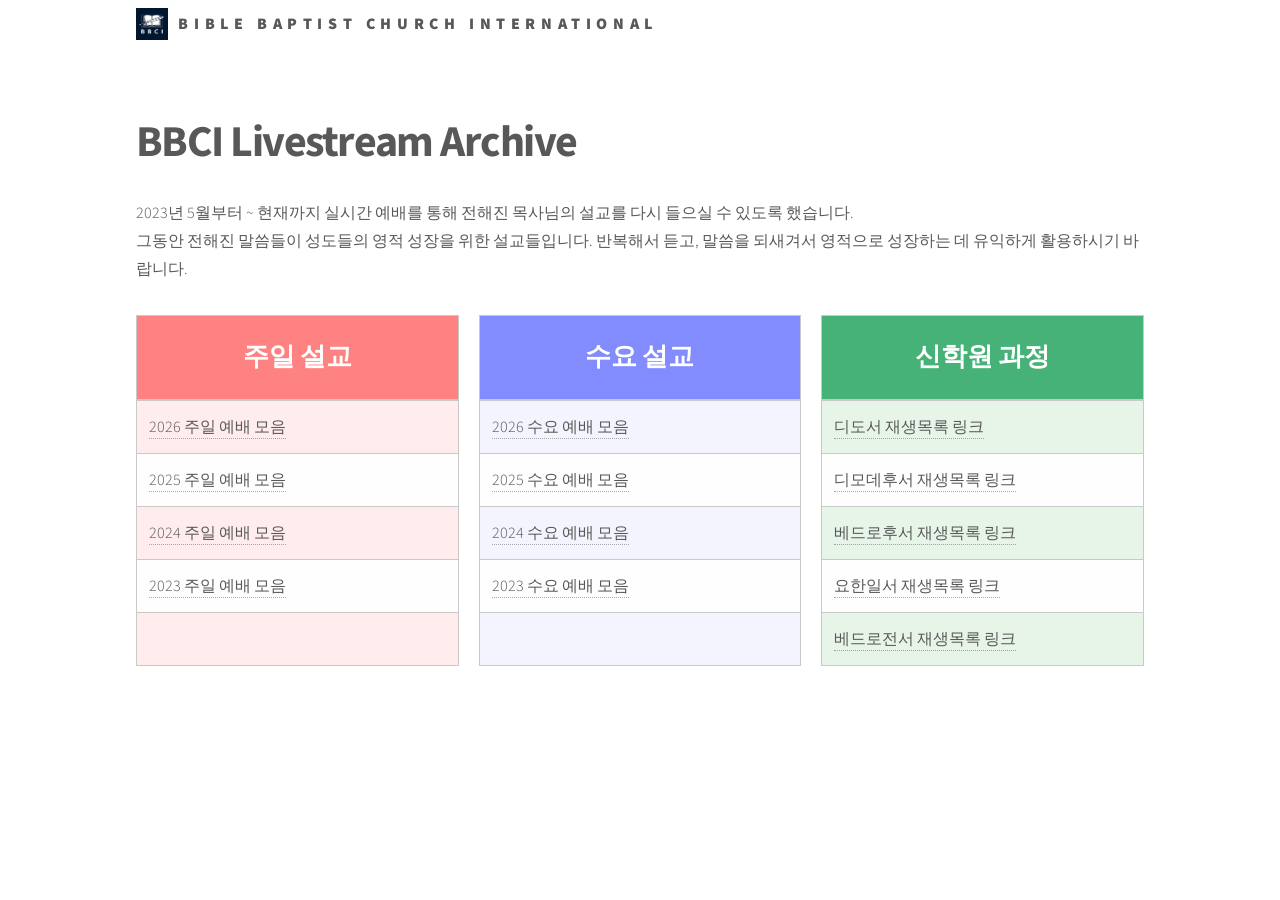
<file: index.html>
<!DOCTYPE HTML>

<html>
	<head>
		<title>BBCI Livestream Archive</title>
		<meta charset="utf-8" />
		<meta name="viewport" content="width=device-width, initial-scale=1, user-scalable=no" />
		<link rel="stylesheet" href="assets/css/main.css" />
		<noscript><link rel="stylesheet" href="assets/css/noscript.css" /></noscript>
	</head>
	<body class="is-preload">
		<!-- Wrapper -->
			<div id="wrapper">

				<!-- Header -->
					<header id="header">
						<div class="inner">

							<!-- Logo -->
								<a href="index.html" class="logo">
									<span class="symbol"><img src="images/bbci.jpg" alt="" /></span><span class="title">Bible Baptist Church International</span>
								</a>
  
							<!-- Nav 
								<nav>
									<ul>
										<li><a href="#menu">Menu</a></li>
									</ul>
								</nav>
							-->
						</div>
					</header>

				<!-- Menu 	
					<nav class="center-menu-container">
						<ul class="column-menu">
							<li><a href="#home">Home</a></li>
							<li><a href="#services">Services</a></li>
							<li><a href="#portfolio">Portfolio</a></li>
							<li><a href="#contact">Contact</a></li>
						</ul>
					</nav>
				-->

				<!-- Menu 
					<nav id="menu">
						<h2>Menu</h2>
						<ul>
							<li><a href="index.html">홈페이지</a></li>
							maybe make two landing page sun / wed only for the menu
							<li><a href="2023_Sun.html">2023 주일 예배</a></li>
							<li><a href="2023_Wed.html">2023 수요 예배</a></li>
							<li><a href="2024_Sun.html">2024 주일 예배</a></li>
							<li><a href="2024_Wed.html">2024 수요 예배</a></li>
							<li><a href="2025_Sun.html">2025 주일 예배</a></li>
							<li><a href="2025_Wed.html">2025 수요 예배</a></li>
							<li><a href="2026_Sun.html">2026 주일 예배</a></li>
							<li><a href="2026_Wed.html">2026 수요 예배</a></li>
						</ul>
					</nav>
				
				-->

				<!-- Main -->
					<div id="main">
						<div class="inner">
							<header>
								<h1>BBCI Livestream Archive</h1>
								<p>2023년 5월부터 ~ 현재까지 실시간 예배를 통해 전해진 목사님의 설교를 다시 들으실 수 있도록 했습니다.
								<br> 그동안 전해진 말씀들이 성도들의 영적 성장을 위한 설교들입니다. 반복해서 듣고, 말씀을 되새겨서 영적으로 성장하는 데 유익하게 활용하시기 바랍니다.</p>
							</header>
							<section class="tiles">
								<article class="style1">
									<style>
										#suntable th {
											background-color: rgba(255, 83, 83, 0.725);
											color: #ffffff;
											font-size: 1.6em;
										}

										#suntable tbody tr {
											border: solid 1px #c9c9c9;
											background-color: rgba(247, 243, 243, 0.1);
											border-left: 0;
											border-right: 0;
										}

										#suntable tbody tr:nth-child(2n + 1) {
											background-color: rgba(255, 83, 83, 0.1);
										}
									</style>
									<div class="table-wrapper">
										<table id="suntable">
											<thead>
												<tr>
													<th class="tabletitle">주일 설교</th>
												</tr>
											</thead>
											<tbody>
												<tr>
													<td><a href="2026_Sun.html">2026 주일 예배 모음</a></td>
												</tr>
												<tr>
													<td><a href="2025_Sun.html">2025 주일 예배 모음</a></td>
												</tr>
												<tr>
													<td><a href="2024_Sun.html">2024 주일 예배 모음</a></td>
												</tr>
												<tr>
													<td><a href="2023_Sun.html">2023 주일 예배 모음</a></td>
												</tr>
												<tr>
													<td><br></td>
												</tr>
											</tbody>
										</table>
									</div>
								</article>
								<article class="style2">
									<style>
										#wedtable th {
											background-color: rgba(83, 97, 255, 0.725);
											color: #ffffff;
											font-size: 1.6em;
										}

										#wedtable tbody tr {
											border: solid 1px #c9c9c9;
											background-color: rgba(247, 243, 243, 0.1);
											border-left: 0;
											border-right: 0;
										}

										#wedtable tbody tr:nth-child(2n + 1) {
											background-color: rgba(144, 149, 252, 0.1);
										}
									</style>
									<div class="table-wrapper">
										<table id="wedtable">
											<thead>
												<tr>
													<th class="tabletitle">수요 설교</th>
												</tr>
											</thead>
											<tbody>
												<tr>
													<td><a href="2026_Wed.html">2026 수요 예배 모음</a></td>
												</tr>
												<tr>
													<td><a href="2025_Wed.html">2025 수요 예배 모음</a></td>
												</tr>
												<tr>
													<td><a href="2024_Wed.html">2024 수요 예배 모음</a></td>
												</tr>
												<tr>
													<td><a href="2023_Wed.html">2023 수요 예배 모음</a></td>
												</tr>
												<tr>
													<td><br></td>
												</tr>
											</tbody>
										</table>
									</div>
								</article>
								<article class="style3">
									<style>
										#othertable th {
											background-color: rgba(0, 149, 70, 0.725);
											color: #ffffff;
											font-size: 1.6em;
										}

										#othertable tbody tr {
											border: solid 1px #c9c9c9;
											background-color: rgba(247, 243, 243, 0.1);
											border-left: 0;
											border-right: 0;
										}

										#othertable tbody tr:nth-child(2n + 1) {
											background-color: rgba(106, 193, 116, 0.162);
										}
									</style>
									<div class="table-wrapper">
										<table id="othertable">
											<thead>
												<tr>
													<th class="tabletitle">신학원 과정</th>
												</tr>
											</thead>
											<tbody>
												<tr>
													<td><a href="https://youtube.com/playlist?list=PLR4AldwkcHv5Z0yHkiNoiDyUZdEhRWMzT&si=xUia3Uq1aWaolnym">디도서 재생목록 링크</a></td>
												</tr>
												<tr>
													<td><a href="https://youtube.com/playlist?list=PLR4AldwkcHv7d3dlGKScgDESoHiK_SdvO&si=Gfd76DyOG3LC2JDI">디모데후서 재생목록 링크</a></td>
												</tr>
												<tr>
													<td><a href="https://youtube.com/playlist?list=PLR4AldwkcHv7p0VoNboyfnPa9rWYCzUgA&si=XOQY79K8_f3P-NR2">베드로후서 재생목록 링크</a></td>
												</tr>
												<tr>
													<td><a href="https://youtube.com/playlist?list=PLR4AldwkcHv6xoD7FH2LnkHAQEJa9X1EN&si=Xsmpooec-cWXuNpX">요한일서 재생목록 링크</a></td>
												</tr>
												<tr>
													<td><a href="https://youtube.com/playlist?list=PLR4AldwkcHv4b5dT2XxKKTyAq7XRp6_9Q&si=I33t8Gw-I82VlV_m">베드로전서 재생목록 링크</a></td>
												</tr>
											</tbody>
										</table>
									</div>
								</article>
							</section>
						</div>
					</div>

				<!-- Footer 
				
					<footer id="footer">
						<div class="inner">
							<section>
								<h2>Get in touch</h2>
								<form method="post" action="#">
									<div class="fields">
										<div class="field half">
											<input type="text" name="name" id="name" placeholder="Name" />
										</div>
										<div class="field half">
											<input type="email" name="email" id="email" placeholder="Email" />
										</div>
										<div class="field">
											<textarea name="message" id="message" placeholder="Message"></textarea>
										</div>
									</div>
									<ul class="actions">
										<li><input type="submit" value="Send" class="primary" /></li>
									</ul>
								</form>
							</section>
							<section>
								<h2>Follow</h2>
								<ul class="icons">
									<li><a href="#" class="icon brands style2 fa-twitter"><span class="label">Twitter</span></a></li>
									<li><a href="#" class="icon brands style2 fa-facebook-f"><span class="label">Facebook</span></a></li>
									<li><a href="#" class="icon brands style2 fa-instagram"><span class="label">Instagram</span></a></li>
									<li><a href="#" class="icon brands style2 fa-dribbble"><span class="label">Dribbble</span></a></li>
									<li><a href="#" class="icon brands style2 fa-github"><span class="label">GitHub</span></a></li>
									<li><a href="#" class="icon brands style2 fa-500px"><span class="label">500px</span></a></li>
									<li><a href="#" class="icon solid style2 fa-phone"><span class="label">Phone</span></a></li>
									<li><a href="#" class="icon solid style2 fa-envelope"><span class="label">Email</span></a></li>
								</ul>
							</section>
							<ul class="copyright">
								<li>&copy; Untitled. All rights reserved</li><li>Design: <a href="http://html5up.net">HTML5 UP</a></li>
							</ul>
						</div>
					</footer>

			</div>
			
			-->

		<!-- Scripts -->
			<script src="assets/js/jquery.min.js"></script>
			<script src="assets/js/browser.min.js"></script>
			<script src="assets/js/breakpoints.min.js"></script>
			<script src="assets/js/util.js"></script>
			<script src="assets/js/main.js"></script>

	</body>
</html>
</file>
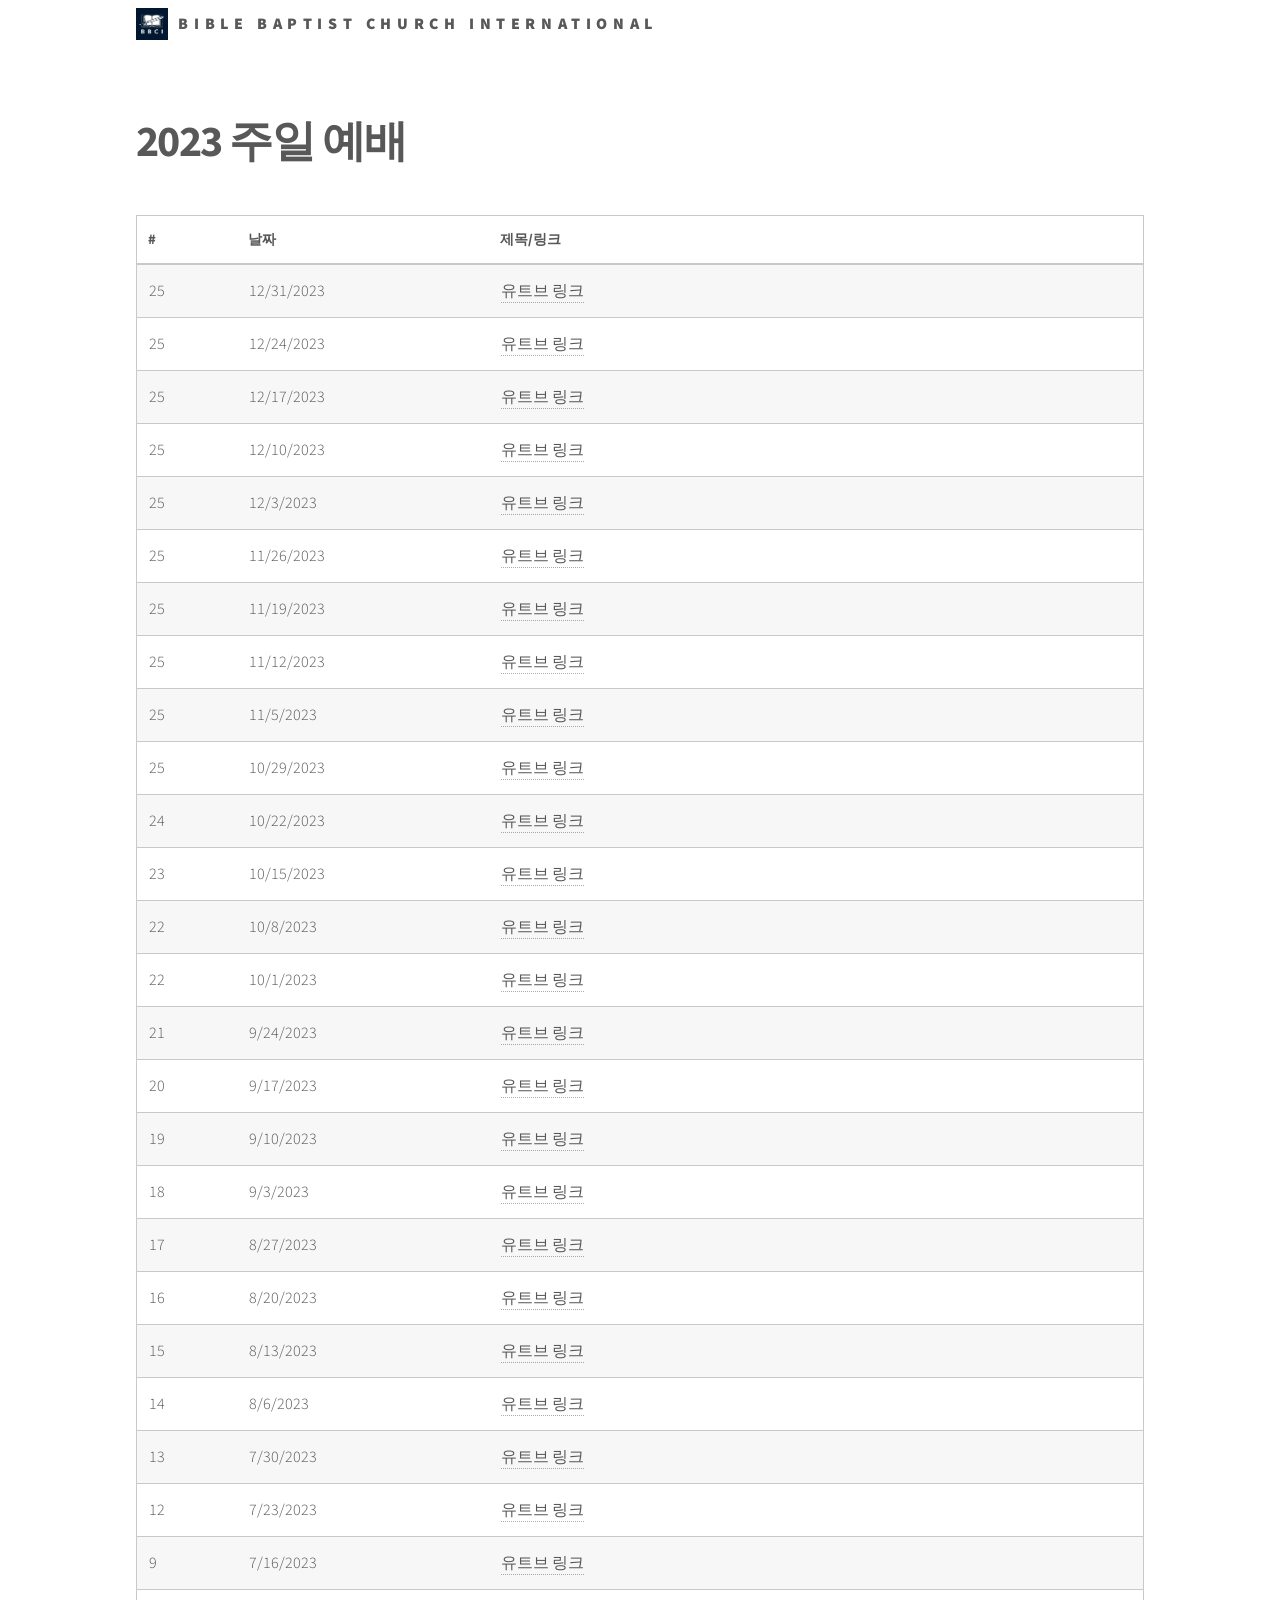
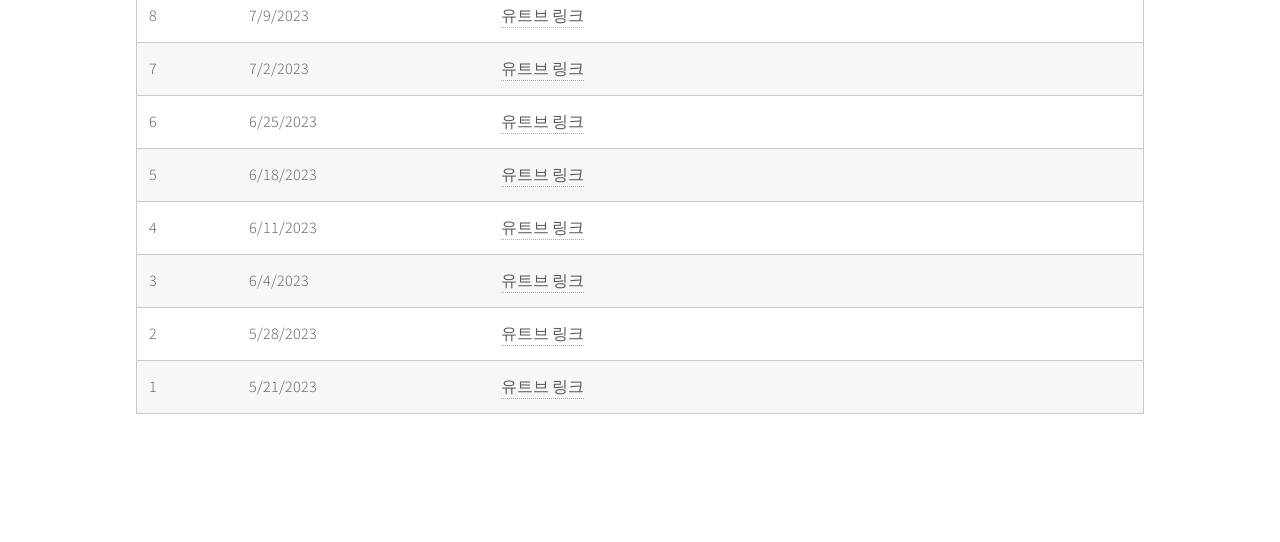
<file: 2023_Sun.html>
<!DOCTYPE HTML>

<html>
	<head>
		<title>2023 주일 예배</title>
		<meta charset="utf-8" />
		<meta name="viewport" content="width=device-width, initial-scale=1, user-scalable=no" />
		<link rel="stylesheet" href="assets/css/main.css" />
		<noscript><link rel="stylesheet" href="assets/css/noscript.css" /></noscript>
	</head>
	<body class="is-preload">
		<!-- Wrapper -->
			<div id="wrapper">

				<!-- Header -->
					<header id="header">
						<div class="inner">

							<!-- Logo -->
								<a href="index.html" class="logo">
									<span class="symbol"><img src="images/bbci.jpg" alt="" /></span><span class="title">Bible Baptist Church International</span>
								</a>

							<!-- Nav 
								<nav>
									<ul>
										<li><a href="#menu">Menu</a></li>
									</ul>
								</nav>
							-->
						</div>
					</header>

				<!-- Menu 	
					<nav class="center-menu-container">
						<ul class="column-menu">
							<li><a href="#home">Home</a></li>
							<li><a href="#services">Services</a></li>
							<li><a href="#portfolio">Portfolio</a></li>
							<li><a href="#contact">Contact</a></li>
						</ul>
					</nav>
				-->

				<!-- Menu 
					<nav id="menu">
						<h2>Menu</h2>
						<ul>
							<li><a href="index.html">홈페이지</a></li>
							maybe make two landing page sun / wed only for the menu
							<li><a href="2023_Sun.html">2023 주일 예배</a></li>
							<li><a href="2023_Wed.html">2023 수요 예배</a></li>
							<li><a href="2024_Sun.html">2024 주일 예배</a></li>
							<li><a href="2024_Wed.html">2024 수요 예배</a></li>
							<li><a href="2025_Sun.html">2025 주일 예배</a></li>
							<li><a href="2025_Wed.html">2025 수요 예배</a></li>
							<li><a href="2026_Sun.html">2026 주일 예배</a></li>
							<li><a href="2026_Wed.html">2026 수요 예배</a></li>
						</ul>
					</nav>
				
				-->

				<!-- Main -->
					<div id="main">
						<div class="inner">
							<h1>2023 주일 예배</h1>
							<!--<span class="image main"><img src="images/pic13.jpg" alt="" /></span>-->
						
							<section>
							<div class="table-wrapper">
								<table>
									<thead>
										<tr>
											<th class="num">#</th>
											<th class="date">날짜</th>
											<th class="title">제목/링크</th>
										</tr>
									</thead>
									<tbody>
										<tr>
											<td>25</td>
											<td>12/31/2023</td>
											<td><a href="https://youtube.com/live/CaW1bjsACSI?feature=share">유트브 링크</a></td>
										</tr>
										<tr>
											<td>25</td>
											<td>12/24/2023</td>
											<td><a href="https://youtube.com/live/sqc50RVczLo?feature=share">유트브 링크</a></td>
										</tr>
										<tr>
											<td>25</td>
											<td>12/17/2023</td>
											<td><a href="https://youtube.com/live/dewRnAJZVl8?feature=share">유트브 링크</a></td>
										</tr>
										<tr>
											<td>25</td>
											<td>12/10/2023</td>
											<td><a href="https://youtube.com/live/b4zVlClMRv4?feature=share">유트브 링크</a></td>
										</tr>
										<tr>
											<td>25</td>
											<td>12/3/2023</td>
											<td><a href="https://youtube.com/live/sVPP8oRG2II?feature=share">유트브 링크</a></td>
										</tr>
										<tr>
											<td>25</td>
											<td>11/26/2023</td>
											<td><a href="https://youtube.com/live/Jfm2vGFVd4o?feature=share">유트브 링크</a></td>
										</tr>
										<tr>
											<td>25</td>
											<td>11/19/2023</td>
											<td><a href="https://youtube.com/live/74tRBaaTCOw?feature=share">유트브 링크</a></td>
										</tr>
										<tr>
											<td>25</td>
											<td>11/12/2023</td>
											<td><a href="https://youtube.com/live/fRcoRJBXq04?feature=share">유트브 링크</a></td>
										</tr>
										<tr>
											<td>25</td>
											<td>11/5/2023</td>
											<td><a href="https://youtube.com/live/3xPL4RBHl2w?feature=share">유트브 링크</a></td>
										</tr>
										<tr>
											<td>25</td>
											<td>10/29/2023</td>
											<td><a href="https://youtube.com/live/lt-4E-j3pGk?feature=share">유트브 링크</a></td>
										</tr>
										<tr>
											<td>24</td>
											<td>10/22/2023</td>
											<td><a href="https://youtube.com/live/6_wZ0RqFGZA?feature=share">유트브 링크</a></td>
										</tr>
										<tr>
											<td>23</td>
											<td>10/15/2023</td>
											<td><a href="https://youtube.com/live/KeHEbev2S30?feature=share">유트브 링크</a></td>
										</tr>
										<tr>
											<td>22</td>
											<td>10/8/2023</td>
											<td><a href="https://youtube.com/live/wRr-h04J8p0?feature=share">유트브 링크</a></td>
										</tr>
										<tr>
											<td>22</td>
											<td>10/1/2023</td>
											<td><a href="https://youtube.com/live/A26V3ruisdY?feature=share">유트브 링크</a></td>
										</tr>
										<tr>
											<td>21</td>
											<td>9/24/2023</td>
											<td><a href="https://youtube.com/live/XpfeOiV89FQ?feature=share">유트브 링크</a></td>
										</tr>
										<tr>
											<td>20</td>
											<td>9/17/2023</td>
											<td><a href="https://youtube.com/live/ZPnz3apnIo8?feature=share">유트브 링크</a></td>
										</tr>
										<tr>
											<td>19</td>
											<td>9/10/2023</td>
											<td><a href="https://youtube.com/live/DHfyZTIyAk8?feature=share">유트브 링크</a></td>
										</tr>
										<tr>
											<td>18</td>
											<td>9/3/2023</td>
											<td><a href="https://youtube.com/live/UYq8ECelSyk?feature=share">유트브 링크</a></td>
										</tr>
										<tr>
											<td>17</td>
											<td>8/27/2023</td>
											<td><a href="https://youtube.com/live/ND8nC5ZDjQE?feature=share">유트브 링크</a></td>
										</tr>
										<tr>
											<td>16</td>
											<td>8/20/2023</td>
											<td><a href="https://youtube.com/live/AXpSgvNz1lE?feature=share">유트브 링크</a></td>
										</tr>
										<tr>
											<td>15</td>
											<td>8/13/2023</td>
											<td><a href="https://youtube.com/live/o_h48dsBdvA?feature=share">유트브 링크</a></td>
										</tr>
										<tr>
											<td>14</td>
											<td>8/6/2023</td>
											<td><a href="https://youtube.com/live/DnDXJfee8zY?feature=share">유트브 링크</a></td>
										</tr>
										<tr>
											<td>13</td>
											<td>7/30/2023</td>
											<td><a href="https://youtube.com/live/I8u45bKet-U?feature=share">유트브 링크</a></td>
										</tr>
										<tr>
											<td>12</td>
											<td>7/23/2023</td>
											<td><a href="https://youtube.com/live/vwuwTl_7CPU?feature=share">유트브 링크</a></td>
										</tr>
										<tr>
											<td>9</td>
											<td>7/16/2023</td>
											<td><a href="https://youtube.com/live/t5S7fGLoB-s?feature=share">유트브 링크</a></td>
										</tr>
										<tr>
											<td>8</td>
											<td>7/9/2023</td>
											<td><a href="https://youtube.com/live/cgH7YmRG_Rc?feature=share">유트브 링크</a></td>
										</tr>
										<tr>
											<td>7</td>
											<td>7/2/2023</td>
											<td><a href="https://youtube.com/live/BzSGioMhlOs?feature=share">유트브 링크</a></td>
										</tr>
										<tr>
											<td>6</td>
											<td>6/25/2023</td>
											<td><a href="https://youtube.com/live/C6E5_8kBr4Q?feature=share">유트브 링크</a></td>
										</tr>
										<tr>
											<td>5</td>
											<td>6/18/2023</td>
											<td><a href="https://youtube.com/live/1C7r6mPh9xc?feature=share">유트브 링크</a></td>
										</tr>
										<tr>
											<td>4</td>
											<td>6/11/2023</td>
											<td><a href="https://youtube.com/live/5fTtyF5EDDM?feature=share">유트브 링크</a></td>
										</tr>
										<tr>
											<td>3</td>
											<td>6/4/2023</td>
											<td><a href="https://youtube.com/live/adjgw8QjDjE?feature=share">유트브 링크</a></td>
										</tr>
										<tr>
											<td>2</td>
											<td>5/28/2023</td>
											<td><a href="https://youtube.com/live/Q8Y2npKVrxM?feature=share">유트브 링크</a></td>
										</tr>
										<tr>
											<td>1</td>
											<td>5/21/2023</td>
											<td><a href="https://youtube.com/live/wYoigIbeavo?feature=share">유트브 링크</a></td>
										</tr>
									</tbody>
								</table>
							</div>
						</div>
					</div>

				<!-- Footer 
					<footer id="footer">
						<div class="inner">
							<section>
								<h2>Get in touch</h2>
								<form method="post" action="#">
									<div class="fields">
										<div class="field half">
											<input type="text" name="name" id="name" placeholder="Name" />
										</div>
										<div class="field half">
											<input type="email" name="email" id="email" placeholder="Email" />
										</div>
										<div class="field">
											<textarea name="message" id="message" placeholder="Message"></textarea>
										</div>
									</div>
									<ul class="actions">
										<li><input type="submit" value="Send" class="primary" /></li>
									</ul>
								</form>
							</section>
							<section>
								<h2>Follow</h2>
								<ul class="icons">
									<li><a href="#" class="icon brands style2 fa-twitter"><span class="label">Twitter</span></a></li>
									<li><a href="#" class="icon brands style2 fa-facebook-f"><span class="label">Facebook</span></a></li>
									<li><a href="#" class="icon brands style2 fa-instagram"><span class="label">Instagram</span></a></li>
									<li><a href="#" class="icon brands style2 fa-dribbble"><span class="label">Dribbble</span></a></li>
									<li><a href="#" class="icon brands style2 fa-github"><span class="label">GitHub</span></a></li>
									<li><a href="#" class="icon brands style2 fa-500px"><span class="label">500px</span></a></li>
									<li><a href="#" class="icon solid style2 fa-phone"><span class="label">Phone</span></a></li>
									<li><a href="#" class="icon solid style2 fa-envelope"><span class="label">Email</span></a></li>
								</ul>
							</section>
							<ul class="copyright">
								<li>&copy; Untitled. All rights reserved</li><li>Design: <a href="http://html5up.net">HTML5 UP</a></li>
							</ul>
						</div>
					</footer>

			</div>
			-->

		<!-- Scripts -->
			<script src="assets/js/jquery.min.js"></script>
			<script src="assets/js/browser.min.js"></script>
			<script src="assets/js/breakpoints.min.js"></script>
			<script src="assets/js/util.js"></script>
			<script src="assets/js/main.js"></script>

	</body>
</html>
</file>
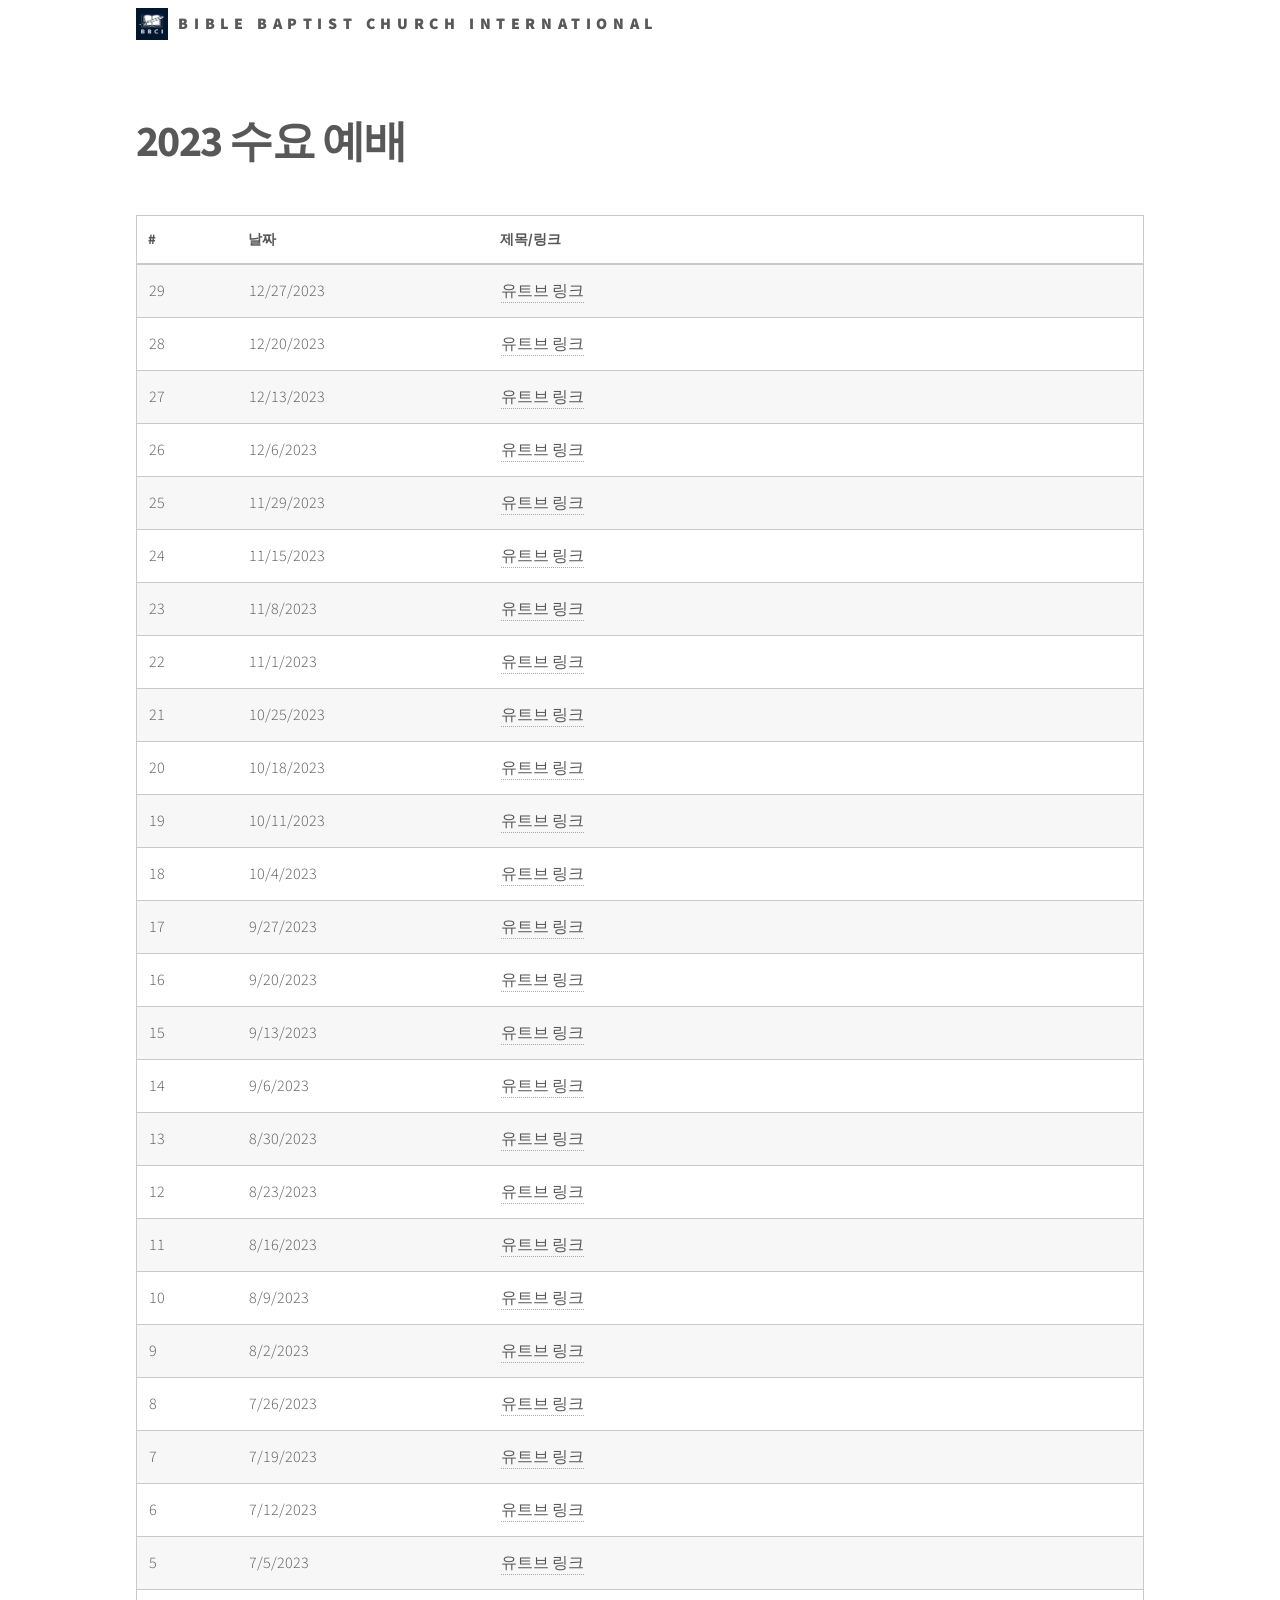
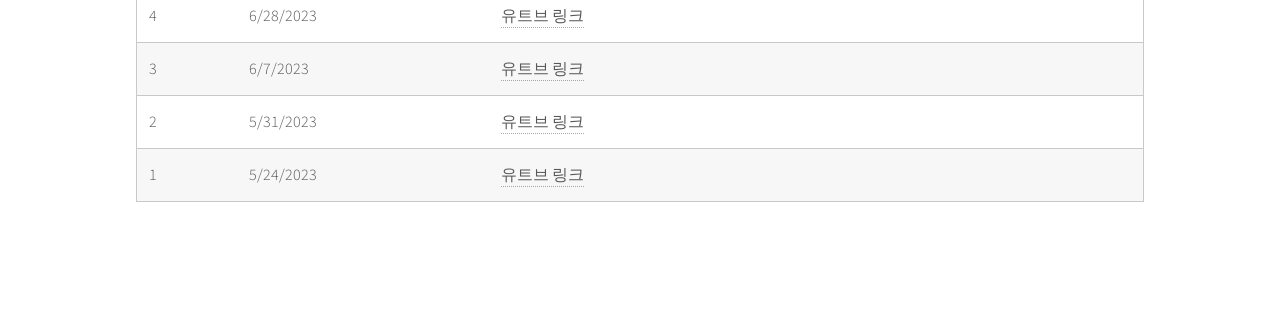
<file: 2023_Wed.html>
<!DOCTYPE HTML>

<html>
	<head>
		<title>2023 수요 예배</title>
		<meta charset="utf-8" />
		<meta name="viewport" content="width=device-width, initial-scale=1, user-scalable=no" />
		<link rel="stylesheet" href="assets/css/main.css" />
		<noscript><link rel="stylesheet" href="assets/css/noscript.css" /></noscript>
	</head>
	<body class="is-preload">
		<!-- Wrapper -->
			<div id="wrapper">

				<!-- Header -->
					<header id="header">
						<div class="inner">

							<!-- Logo -->
								<a href="index.html" class="logo">
									<span class="symbol"><img src="images/bbci.jpg" alt="" /></span><span class="title">Bible Baptist Church International</span>
								</a>

							<!-- Nav 
								<nav>
									<ul>
										<li><a href="#menu">Menu</a></li>
									</ul>
								</nav>
							-->
						</div>
					</header>

				<!-- Menu 	
					<nav class="center-menu-container">
						<ul class="column-menu">
							<li><a href="#home">Home</a></li>
							<li><a href="#services">Services</a></li>
							<li><a href="#portfolio">Portfolio</a></li>
							<li><a href="#contact">Contact</a></li>
						</ul>
					</nav>
				-->

				<!-- Menu 
					<nav id="menu">
						<h2>Menu</h2>
						<ul>
							<li><a href="index.html">홈페이지</a></li>
							maybe make two landing page sun / wed only for the menu
							<li><a href="2023_Sun.html">2023 주일 예배</a></li>
							<li><a href="2023_Wed.html">2023 수요 예배</a></li>
							<li><a href="2024_Sun.html">2024 주일 예배</a></li>
							<li><a href="2024_Wed.html">2024 수요 예배</a></li>
							<li><a href="2025_Sun.html">2025 주일 예배</a></li>
							<li><a href="2025_Wed.html">2025 수요 예배</a></li>
							<li><a href="2026_Sun.html">2026 주일 예배</a></li>
							<li><a href="2026_Wed.html">2026 수요 예배</a></li>
						</ul>
					</nav>
				
				-->

				<!-- Main -->
					<div id="main">
						<div class="inner">
							<h1>2023 수요 예배</h1>
							<!--<span class="image main"><img src="images/pic13.jpg" alt="" /></span>-->
						
							<section>
							<div class="table-wrapper">
								<table>
									<thead>
										<tr>
											<th class="num">#</th>
											<th class="date">날짜</th>
											<th class="title">제목/링크</th>
										</tr>
									</thead>
									<tbody>
										<tr>
											<td>29</td>
											<td>12/27/2023</td>
											<td><a href="https://youtube.com/live/SUFpmJXdLH8?feature=share">유트브 링크</a></td>
										</tr>
										<tr>
											<td>28</td>
											<td>12/20/2023</td>
											<td><a href="https://youtube.com/live/YSGTEio6xvY?feature=share">유트브 링크</a></td>
										</tr>
										<tr>
											<td>27</td>
											<td>12/13/2023</td>
											<td><a href="https://youtube.com/live/KE71ZIAZ23k?feature=share">유트브 링크</a></td>
										</tr>
										<tr>
											<td>26</td>
											<td>12/6/2023</td>
											<td><a href="https://youtube.com/live/3cpCwoumjOA?feature=share">유트브 링크</a></td>
										</tr>
										<tr>
											<td>25</td>
											<td>11/29/2023</td>
											<td><a href="https://youtube.com/live/_x1xgIxoiCc?feature=share">유트브 링크</a></td>
										</tr>
										<tr>
											<td>24</td>
											<td>11/15/2023</td>
											<td><a href="https://youtube.com/live/X3oNkg_lKhE?feature=share">유트브 링크</a></td>
										</tr>
										<tr>
											<td>23</td>
											<td>11/8/2023</td>
											<td><a href="https://youtube.com/live/9a1nqAVGxGE?feature=share">유트브 링크</a></td>
										</tr>
										<tr>
											<td>22</td>
											<td>11/1/2023</td>
											<td><a href="https://youtube.com/live/jMxPyYdTsQg?feature=share">유트브 링크</a></td>
										</tr>
										<tr>
											<td>21</td>
											<td>10/25/2023</td>
											<td><a href="https://youtube.com/live/sY7Yc8ZCycY?feature=share">유트브 링크</a></td>
										</tr>
										<tr>
											<td>20</td>
											<td>10/18/2023</td>
											<td><a href="https://youtube.com/live/eS4CytWeou8?feature=share">유트브 링크</a></td>
										</tr>
										<tr>
											<td>19</td>
											<td>10/11/2023</td>
											<td><a href="https://youtube.com/live/4lPHRh81l4A?feature=share">유트브 링크</a></td>
										</tr>
										<tr>
											<td>18</td>
											<td>10/4/2023</td>
											<td><a href="https://youtube.com/live/Sv4Cj49h-RU?feature=share">유트브 링크</a></td>
										</tr>
										<tr>
											<td>17</td>
											<td>9/27/2023</td>
											<td><a href="https://youtube.com/live/uWQTERBxAD4?feature=share">유트브 링크</a></td>
										</tr>
										<tr>
											<td>16</td>
											<td>9/20/2023</td>
											<td><a href="https://youtube.com/live/UrkpAXNJzU4?feature=share">유트브 링크</a></td>
										</tr>
										<tr>
											<td>15</td>
											<td>9/13/2023</td>
											<td><a href="https://youtube.com/live/GULYAIUMN4Y?feature=share">유트브 링크</a></td>
										</tr>
										<tr>
											<td>14</td>
											<td>9/6/2023</td>
											<td><a href="https://youtube.com/live/FDCxJ9ej1Po?feature=share">유트브 링크</a></td>
										</tr>
										<tr>
											<td>13</td>
											<td>8/30/2023</td>
											<td><a href="https://youtube.com/live/NQl6Hfww2w8?feature=share">유트브 링크</a></td>
										</tr>
										<tr>
											<td>12</td>
											<td>8/23/2023</td>
											<td><a href="https://youtube.com/live/lZaEWpQNxuY?feature=share">유트브 링크</a></td>
										</tr>
										<tr>
											<td>11</td>
											<td>8/16/2023</td>
											<td><a href="https://youtube.com/live/GLx6M0NvjdU?feature=share">유트브 링크</a></td>
										</tr>
										<tr>
											<td>10</td>
											<td>8/9/2023</td>
											<td><a href="https://youtube.com/live/5Me_zv_g0zw?feature=share">유트브 링크</a></td>
										</tr>
										<tr>
											<td>9</td>
											<td>8/2/2023</td>
											<td><a href="https://youtube.com/live/VWnSJy6-mkI?feature=share">유트브 링크</a></td>
										</tr>
										<tr>
											<td>8</td>
											<td>7/26/2023</td>
											<td><a href="https://youtube.com/live/a7k1KHKN8Y4?feature=share">유트브 링크</a></td>
										</tr>
										<tr>
											<td>7</td>
											<td>7/19/2023</td>
											<td><a href="https://youtube.com/live/cKLIvnP0IHw?feature=share">유트브 링크</a></td>
										</tr>
										<tr>
											<td>6</td>
											<td>7/12/2023</td>
											<td><a href="https://youtube.com/live/jawUmpOJayk?feature=share">유트브 링크</a></td>
										</tr>
										<tr>
											<td>5</td>
											<td>7/5/2023</td>
											<td><a href="https://youtube.com/live/lgegQzQbRTA?feature=share">유트브 링크</a></td>
										</tr>
										<tr>
											<td>4</td>
											<td>6/28/2023</td>
											<td><a href="https://youtube.com/live/JiIONO9JEK8?feature=share">유트브 링크</a></td>
										</tr>
										<tr>
											<td>3</td>
											<td>6/7/2023</td>
											<td><a href="https://youtube.com/live/TPX5Fs1TA4M?feature=share">유트브 링크</a></td>
										</tr>
										<tr>
											<td>2</td>
											<td>5/31/2023</td>
											<td><a href="https://youtube.com/live/m3JTjV32dpU?feature=share">유트브 링크</a></td>
										</tr>
										<tr>
											<td>1</td>
											<td>5/24/2023</td>
											<td><a href="https://youtube.com/live/X3_4RaJow_8?feature=share">유트브 링크</a></td>
										</tr>
									</tbody>
								</table>
							</div>
						</div>
					</div>

				<!-- Footer 
					<footer id="footer">
						<div class="inner">
							<section>
								<h2>Get in touch</h2>
								<form method="post" action="#">
									<div class="fields">
										<div class="field half">
											<input type="text" name="name" id="name" placeholder="Name" />
										</div>
										<div class="field half">
											<input type="email" name="email" id="email" placeholder="Email" />
										</div>
										<div class="field">
											<textarea name="message" id="message" placeholder="Message"></textarea>
										</div>
									</div>
									<ul class="actions">
										<li><input type="submit" value="Send" class="primary" /></li>
									</ul>
								</form>
							</section>
							<section>
								<h2>Follow</h2>
								<ul class="icons">
									<li><a href="#" class="icon brands style2 fa-twitter"><span class="label">Twitter</span></a></li>
									<li><a href="#" class="icon brands style2 fa-facebook-f"><span class="label">Facebook</span></a></li>
									<li><a href="#" class="icon brands style2 fa-instagram"><span class="label">Instagram</span></a></li>
									<li><a href="#" class="icon brands style2 fa-dribbble"><span class="label">Dribbble</span></a></li>
									<li><a href="#" class="icon brands style2 fa-github"><span class="label">GitHub</span></a></li>
									<li><a href="#" class="icon brands style2 fa-500px"><span class="label">500px</span></a></li>
									<li><a href="#" class="icon solid style2 fa-phone"><span class="label">Phone</span></a></li>
									<li><a href="#" class="icon solid style2 fa-envelope"><span class="label">Email</span></a></li>
								</ul>
							</section>
							<ul class="copyright">
								<li>&copy; Untitled. All rights reserved</li><li>Design: <a href="http://html5up.net">HTML5 UP</a></li>
							</ul>
						</div>
					</footer>

			</div>
			-->

		<!-- Scripts -->
			<script src="assets/js/jquery.min.js"></script>
			<script src="assets/js/browser.min.js"></script>
			<script src="assets/js/breakpoints.min.js"></script>
			<script src="assets/js/util.js"></script>
			<script src="assets/js/main.js"></script>

	</body>
</html>
</file>
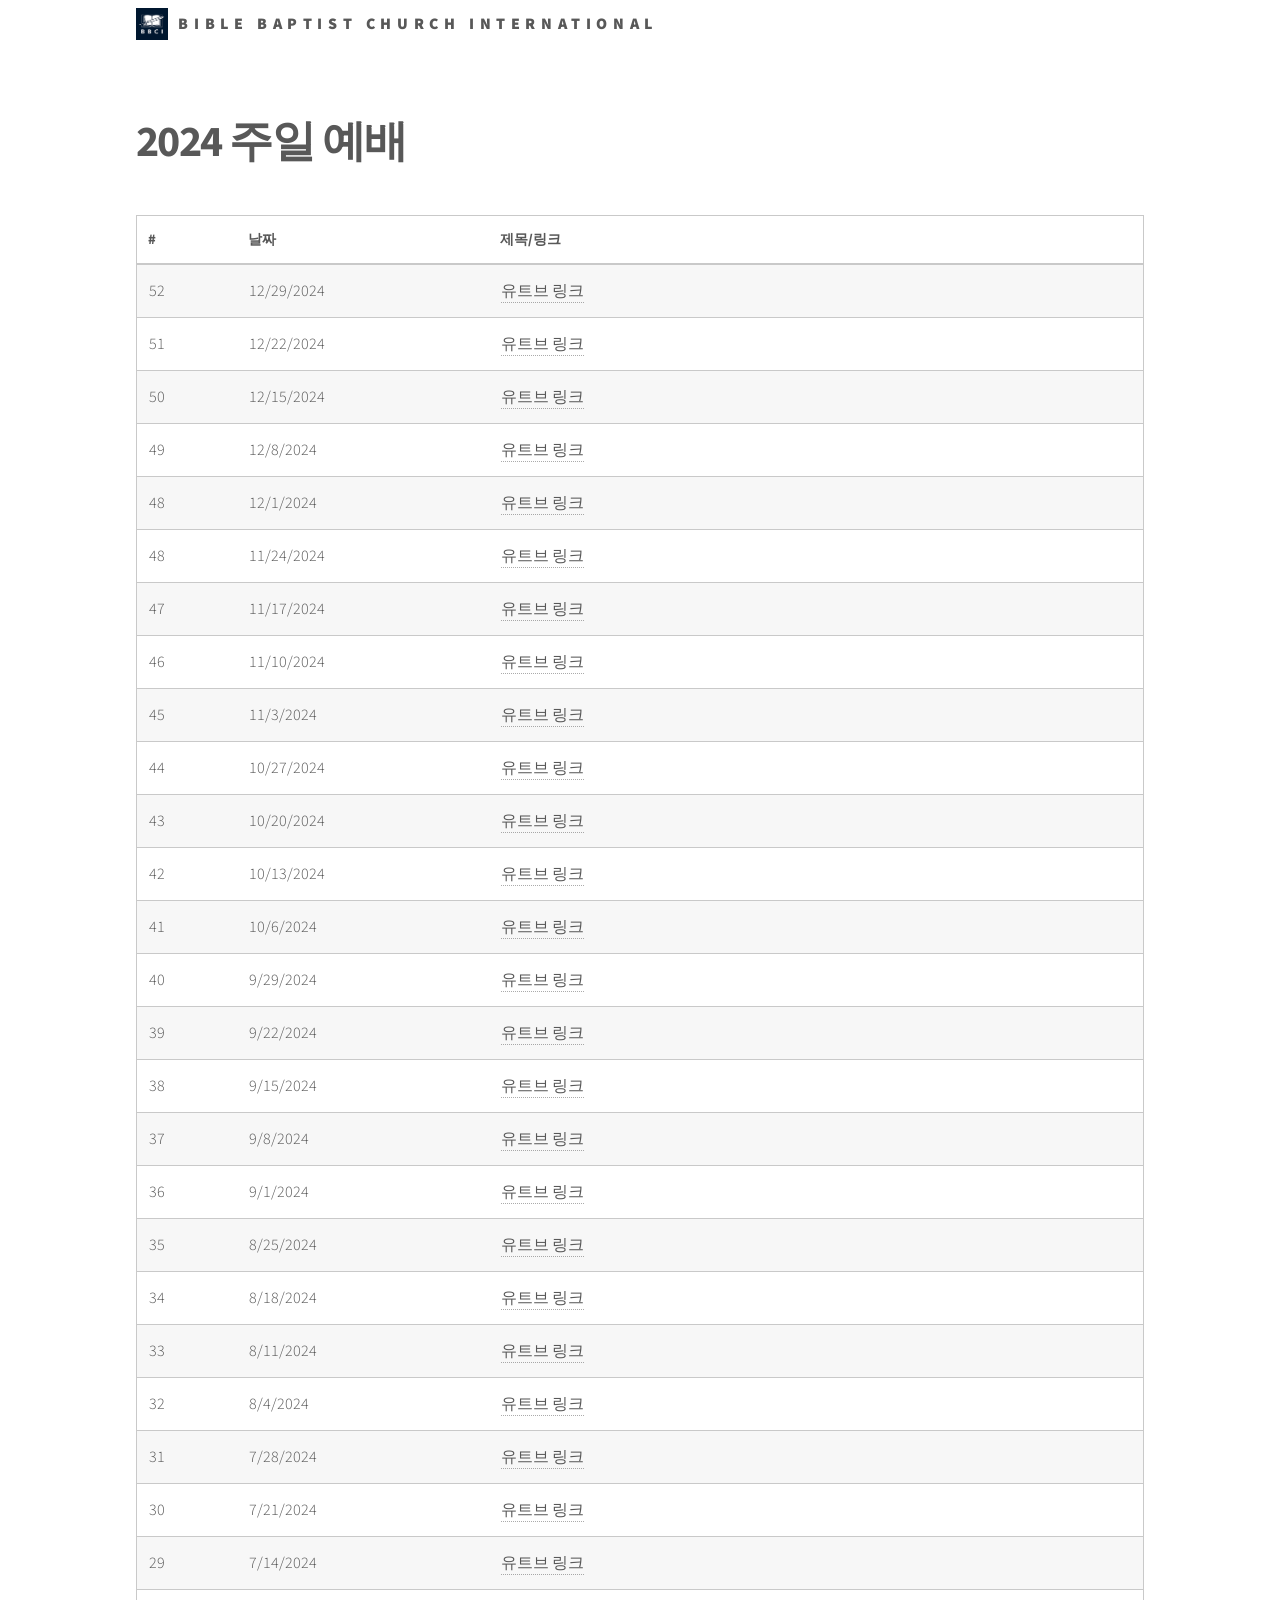
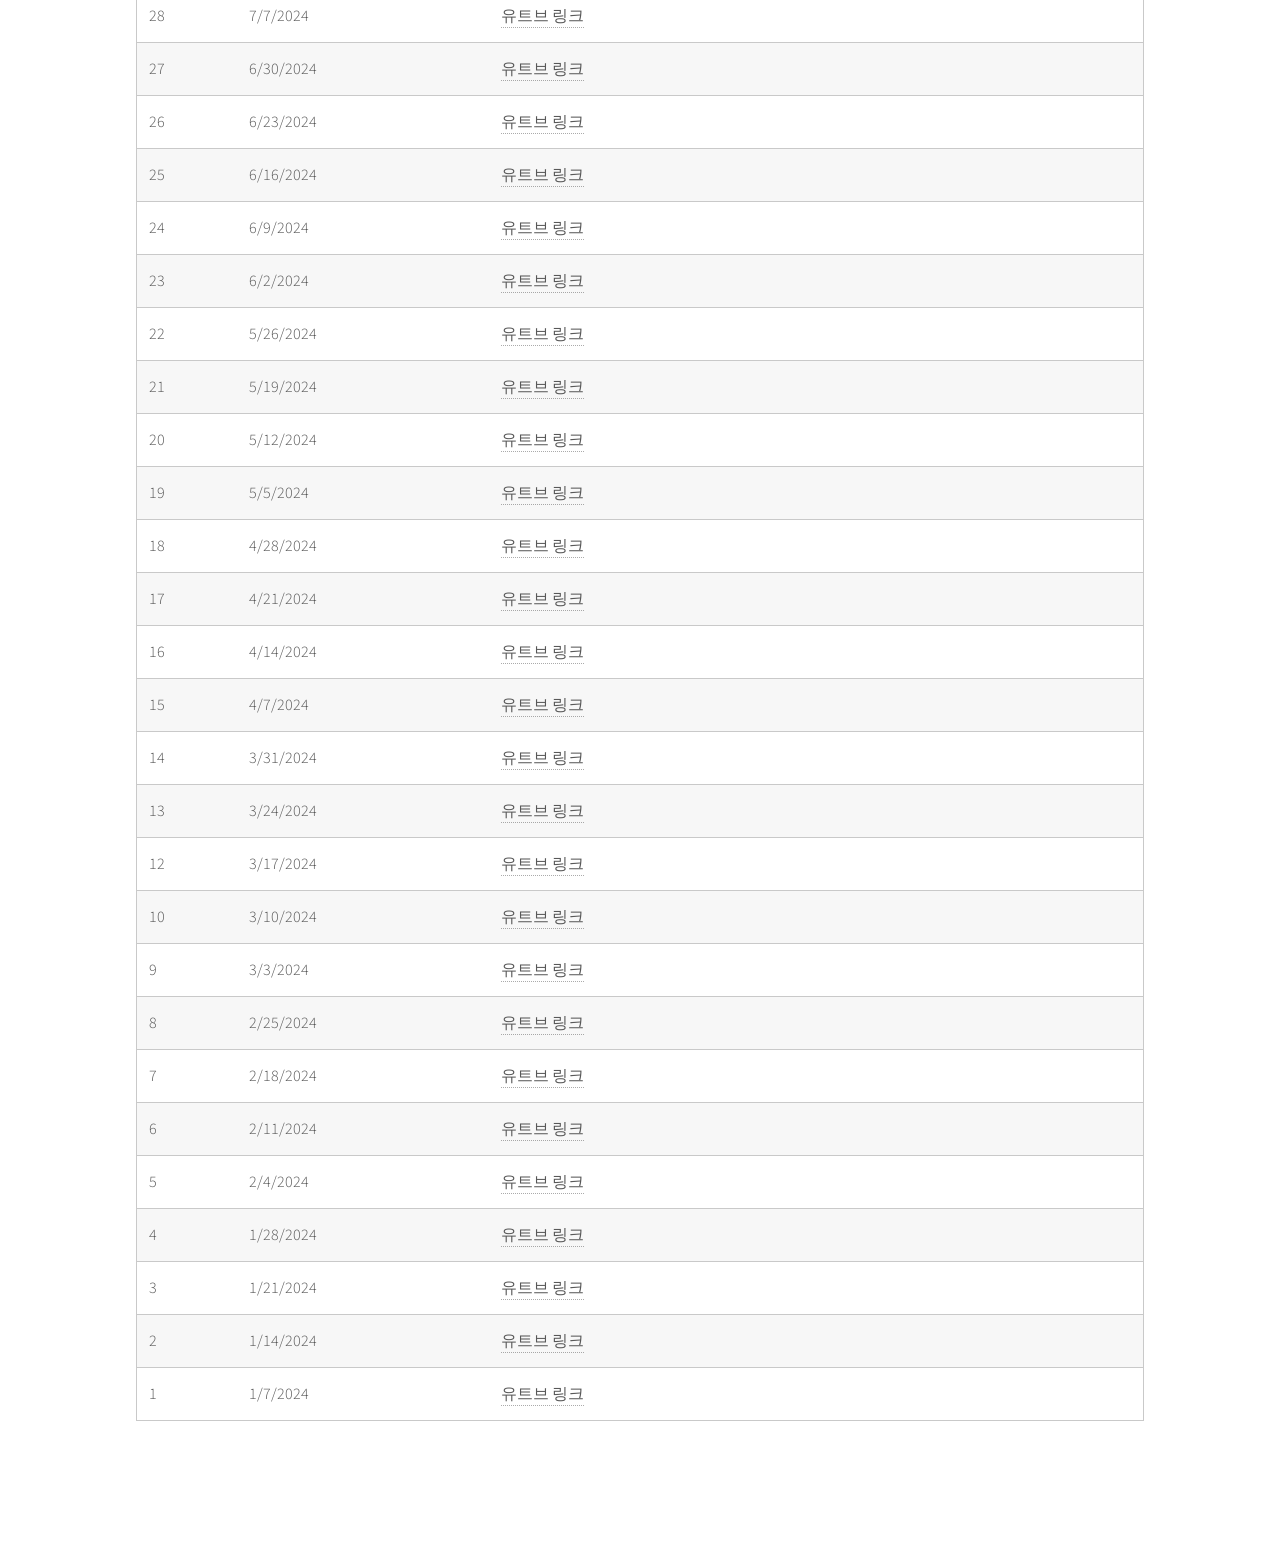
<file: 2024_Sun.html>
<!DOCTYPE HTML>

<html>
	<head>
		<title>2024 주일 예배</title>
		<meta charset="utf-8" />
		<meta name="viewport" content="width=device-width, initial-scale=1, user-scalable=no" />
		<link rel="stylesheet" href="assets/css/main.css" />
		<noscript><link rel="stylesheet" href="assets/css/noscript.css" /></noscript>
	</head>
	<body class="is-preload">
		<!-- Wrapper -->
			<div id="wrapper">

				<!-- Header -->
					<header id="header">
						<div class="inner">

							<!-- Logo -->
								<a href="index.html" class="logo">
									<span class="symbol"><img src="images/bbci.jpg" alt="" /></span><span class="title">Bible Baptist Church International</span>
								</a>

							<!-- Nav 
								<nav>
									<ul>
										<li><a href="#menu">Menu</a></li>
									</ul>
								</nav>
							-->
						</div>
					</header>

				<!-- Menu 	
					<nav class="center-menu-container">
						<ul class="column-menu">
							<li><a href="#home">Home</a></li>
							<li><a href="#services">Services</a></li>
							<li><a href="#portfolio">Portfolio</a></li>
							<li><a href="#contact">Contact</a></li>
						</ul>
					</nav>
				-->

				<!-- Menu 
					<nav id="menu">
						<h2>Menu</h2>
						<ul>
							<li><a href="index.html">홈페이지</a></li>
							maybe make two landing page sun / wed only for the menu
							<li><a href="2023_Sun.html">2023 주일 예배</a></li>
							<li><a href="2023_Wed.html">2023 수요 예배</a></li>
							<li><a href="2024_Sun.html">2024 주일 예배</a></li>
							<li><a href="2024_Wed.html">2024 수요 예배</a></li>
							<li><a href="2025_Sun.html">2025 주일 예배</a></li>
							<li><a href="2025_Wed.html">2025 수요 예배</a></li>
							<li><a href="2026_Sun.html">2026 주일 예배</a></li>
							<li><a href="2026_Wed.html">2026 수요 예배</a></li>
						</ul>
					</nav>
				
				-->
				<!-- Main -->
					<div id="main">
						<div class="inner">
							<h1>2024 주일 예배</h1>
							<!--<span class="image main"><img src="images/pic13.jpg" alt="" /></span>-->
						
							<section>
							<div class="table-wrapper">
								<table>
									<thead>
										<tr>
											<th class="num">#</th>
											<th class="date">날짜</th>
											<th class="title">제목/링크</th>
										</tr>
									</thead>
									<tbody>
										<tr>
											<td>52</td>
											<td>12/29/2024</td>
											<td><a href="https://youtube.com/live/nuZaCAHpJ7U?feature=share">유트브 링크</a></td>
										</tr>
										<tr>
											<td>51</td>
											<td>12/22/2024</td>
											<td><a href="https://youtube.com/live/_OkJhpfsrTY?feature=share">유트브 링크</a></td>
										</tr>
										<tr>
											<td>50</td>
											<td>12/15/2024</td>
											<td><a href="https://youtube.com/live/oJM921_sQFI?feature=share">유트브 링크</a></td>
										</tr>
										<tr>
											<td>49</td>
											<td>12/8/2024</td>
											<td><a href="https://youtube.com/live/MljG3_PIzdE?feature=share">유트브 링크</a></td>
										</tr>
										<tr>
											<td>48</td>
											<td>12/1/2024</td>
											<td><a href="https://youtube.com/live/mTEBQ0wjIZM?feature=share">유트브 링크</a></td>
										</tr>
										<tr>
											<td>48</td>
											<td>11/24/2024</td>
											<td><a href="https://youtube.com/live/loMfor6ejXI?feature=share">유트브 링크</a></td>
										</tr>
										<tr>
											<td>47</td>
											<td>11/17/2024</td>
											<td><a href="https://youtube.com/live/NIIYpieI9pA?feature=share">유트브 링크</a></td>
										</tr>
										<tr>
											<td>46</td>
											<td>11/10/2024</td>
											<td><a href="https://youtube.com/live/OIo68BLmqKM?feature=share">유트브 링크</a></td>
										</tr>
										<tr>
											<td>45</td>
											<td>11/3/2024</td>
											<td><a href="https://youtube.com/live/9DFXdzN-mhE?feature=share">유트브 링크</a></td>
										</tr>
										<tr>
											<td>44</td>
											<td>10/27/2024</td>
											<td><a href="https://youtube.com/live/cYnFUXewfoA?feature=share">유트브 링크</a></td>
										</tr>
										<tr>
											<td>43</td>
											<td>10/20/2024</td>
											<td><a href="https://youtube.com/live/XcPqKwevPqk?feature=share">유트브 링크</a></td>
										</tr>
										<tr>
											<td>42</td>
											<td>10/13/2024</td>
											<td><a href="https://youtube.com/live/LJXkiwhR8Wg?feature=share">유트브 링크</a></td>
										</tr>
										<tr>
											<td>41</td>
											<td>10/6/2024</td>
											<td><a href="https://youtube.com/live/zjmdt0-Eu24?feature=share">유트브 링크</a></td>
										</tr>
										<tr>
											<td>40</td>
											<td>9/29/2024</td>
											<td><a href="https://youtube.com/live/Pcn-8AEt79w?feature=share">유트브 링크</a></td>
										</tr>
										<tr>
											<td>39</td>
											<td>9/22/2024</td>
											<td><a href="https://youtube.com/live/4pp4phOEWEI?feature=share">유트브 링크</a></td>
										</tr>
										<tr>
											<td>38</td>
											<td>9/15/2024</td>
											<td><a href="https://youtube.com/live/VU-0P7am-WA?feature=share">유트브 링크</a></td>
										</tr>
										<tr>
											<td>37</td>
											<td>9/8/2024</td>
											<td><a href="https://youtube.com/live/AXAWFnui3YI?feature=share">유트브 링크</a></td>
										</tr>
										<tr>
											<td>36</td>
											<td>9/1/2024</td>
											<td><a href="https://youtube.com/live/kRYBY4YkSss?feature=share">유트브 링크</a></td>
										</tr>
										<tr>
											<td>35</td>
											<td>8/25/2024</td>
											<td><a href="https://youtube.com/live/b8RIxF2weGI?feature=share">유트브 링크</a></td>
										</tr>
										<tr>
											<td>34</td>
											<td>8/18/2024</td>
											<td><a href="https://youtube.com/live/_0vAwafvHZA?feature=share">유트브 링크</a></td>
										</tr>
										<tr>
											<td>33</td>
											<td>8/11/2024</td>
											<td><a href="https://youtube.com/live/WiSOasm9JP0?feature=share">유트브 링크</a></td>
										</tr>
										<tr>
											<td>32</td>
											<td>8/4/2024</td>
											<td><a href="https://youtube.com/live/olY95wQVl3Y?feature=share">유트브 링크</a></td>
										</tr>
										<tr>
											<td>31</td>
											<td>7/28/2024</td>
											<td><a href="https://youtube.com/live/K3EsyyWMR4M?feature=share">유트브 링크</a></td>
										</tr>
										<tr>
											<td>30</td>
											<td>7/21/2024</td>
											<td><a href="https://youtube.com/live/J1KILkAnSus?feature=share">유트브 링크</a></td>
										</tr>
										<tr>
											<td>29</td>
											<td>7/14/2024</td>
											<td><a href="https://youtube.com/live/YALE1k4A79I?feature=share">유트브 링크</a></td>
										</tr>
										<tr>
											<td>28</td>
											<td>7/7/2024</td>
											<td><a href="https://youtube.com/live/WY6LUBjATW0?feature=share">유트브 링크</a></td>
										</tr>
										<tr>
											<td>27</td>
											<td>6/30/2024</td>
											<td><a href="https://youtube.com/live/hPCQSYC3ZJc?feature=share">유트브 링크</a></td>
										</tr>
										<tr>
											<td>26</td>
											<td>6/23/2024</td>
											<td><a href="https://youtube.com/live/ZpB3Hyvcy0w?feature=share">유트브 링크</a></td>
										</tr>
										<tr>
											<td>25</td>
											<td>6/16/2024</td>
											<td><a href="https://youtube.com/live/oR4qR_0stUQ?feature=share">유트브 링크</a></td>
										</tr>
										<tr>
											<td>24</td>
											<td>6/9/2024</td>
											<td><a href="https://youtube.com/live/58eWMlgJn_s?feature=share">유트브 링크</a></td>
										</tr>
										<tr>
											<td>23</td>
											<td>6/2/2024</td>
											<td><a href="https://youtube.com/live/-NftC2SORsY?feature=share">유트브 링크</a></td>
										</tr>
										<tr>
											<td>22</td>
											<td>5/26/2024</td>
											<td><a href="https://youtube.com/live/Ah96SEgg-ms?feature=share">유트브 링크</a></td>
										</tr>
										<tr>
											<td>21</td>
											<td>5/19/2024</td>
											<td><a href="https://youtube.com/live/ns70vQ9sEuY?feature=share">유트브 링크</a></td>
										</tr>
										<tr>
											<td>20</td>
											<td>5/12/2024</td>
											<td><a href="https://youtube.com/live/HJN3ar9KRmI?feature=share">유트브 링크</a></td>
										</tr>
										<tr>
											<td>19</td>
											<td>5/5/2024</td>
											<td><a href="https://youtube.com/live/9_gh80DskwI?feature=share">유트브 링크</a></td>
										</tr>
										<tr>
											<td>18</td>
											<td>4/28/2024</td>
											<td><a href="https://youtube.com/live/AQ76TFD-_Fo?feature=share">유트브 링크</a></td>
										</tr>
										<tr>
											<td>17</td>
											<td>4/21/2024</td>
											<td><a href="https://youtube.com/live/FnBwSmC5mVE?feature=share">유트브 링크</a></td>
										</tr>
										<tr>
											<td>16</td>
											<td>4/14/2024</td>
											<td><a href="https://youtube.com/live/13e-kIDjn3I?feature=share">유트브 링크</a></td>
										</tr>
										<tr>
											<td>15</td>
											<td>4/7/2024</td>
											<td><a href="https://youtube.com/live/IwJlVB95F5Q?feature=share">유트브 링크</a></td>
										</tr>
										<tr>
											<td>14</td>
											<td>3/31/2024</td>
											<td><a href="https://youtube.com/live/39iIkoZVtrM?feature=share">유트브 링크</a></td>
										</tr>
										<tr>
											<td>13</td>
											<td>3/24/2024</td>
											<td><a href="https://youtube.com/live/KnJnjaUvpeY?feature=share">유트브 링크</a></td>
										</tr>
										<tr>
											<td>12</td>
											<td>3/17/2024</td>
											<td><a href="https://youtube.com/live/1A_dKpbzcw0?feature=share">유트브 링크</a></td>
										</tr>
										<tr>
											<td>10</td>
											<td>3/10/2024</td>
											<td><a href="https://youtube.com/live/6hy9gvEwmYg?feature=share">유트브 링크</a></td>
										</tr>
										<tr>
											<td>9</td>
											<td>3/3/2024</td>
											<td><a href="https://youtube.com/live/Kqhcz_p1JZM?feature=share">유트브 링크</a></td>
										</tr>
										<tr>
											<td>8</td>
											<td>2/25/2024</td>
											<td><a href="https://youtube.com/live/rP9vuijcAnQ?feature=share">유트브 링크</a></td>
										</tr>
										<tr>
											<td>7</td>
											<td>2/18/2024</td>
											<td><a href="https://youtube.com/live/ZDrtnId5FJ4?feature=share">유트브 링크</a></td>
										</tr>
										<tr>
											<td>6</td>
											<td>2/11/2024</td>
											<td><a href="https://youtube.com/live/3aMEMhF-97I?feature=share">유트브 링크</a></td>
										</tr>
										<tr>
											<td>5</td>
											<td>2/4/2024</td>
											<td><a href="https://youtube.com/live/8NAXr29iHM8?feature=share">유트브 링크</a></td>
										</tr>
										<tr>
											<td>4</td>
											<td>1/28/2024</td>
											<td><a href="https://youtube.com/live/q-h2gWPIuK4?feature=share">유트브 링크</a></td>
										</tr>
										<tr>
											<td>3</td>
											<td>1/21/2024</td>
											<td><a href="https://youtube.com/live/zODNfz4FSgU?feature=share">유트브 링크</a></td>
										</tr>
										<tr>
											<td>2</td>
											<td>1/14/2024</td>
											<td><a href="https://youtube.com/live/81Yt_M4wFU4?feature=share">유트브 링크</a></td>
										</tr>
										<tr>
											<td>1</td>
											<td>1/7/2024</td>
											<td><a href="https://youtube.com/live/AwUZWmgSxro?feature=share">유트브 링크</a></td>
										</tr>
									</tbody>
								</table>
							</div>
						</div>
					</div>

				<!-- Footer 
					<footer id="footer">
						<div class="inner">
							<section>
								<h2>Get in touch</h2>
								<form method="post" action="#">
									<div class="fields">
										<div class="field half">
											<input type="text" name="name" id="name" placeholder="Name" />
										</div>
										<div class="field half">
											<input type="email" name="email" id="email" placeholder="Email" />
										</div>
										<div class="field">
											<textarea name="message" id="message" placeholder="Message"></textarea>
										</div>
									</div>
									<ul class="actions">
										<li><input type="submit" value="Send" class="primary" /></li>
									</ul>
								</form>
							</section>
							<section>
								<h2>Follow</h2>
								<ul class="icons">
									<li><a href="#" class="icon brands style2 fa-twitter"><span class="label">Twitter</span></a></li>
									<li><a href="#" class="icon brands style2 fa-facebook-f"><span class="label">Facebook</span></a></li>
									<li><a href="#" class="icon brands style2 fa-instagram"><span class="label">Instagram</span></a></li>
									<li><a href="#" class="icon brands style2 fa-dribbble"><span class="label">Dribbble</span></a></li>
									<li><a href="#" class="icon brands style2 fa-github"><span class="label">GitHub</span></a></li>
									<li><a href="#" class="icon brands style2 fa-500px"><span class="label">500px</span></a></li>
									<li><a href="#" class="icon solid style2 fa-phone"><span class="label">Phone</span></a></li>
									<li><a href="#" class="icon solid style2 fa-envelope"><span class="label">Email</span></a></li>
								</ul>
							</section>
							<ul class="copyright">
								<li>&copy; Untitled. All rights reserved</li><li>Design: <a href="http://html5up.net">HTML5 UP</a></li>
							</ul>
						</div>
					</footer>

			</div>
			-->

		<!-- Scripts -->
			<script src="assets/js/jquery.min.js"></script>
			<script src="assets/js/browser.min.js"></script>
			<script src="assets/js/breakpoints.min.js"></script>
			<script src="assets/js/util.js"></script>
			<script src="assets/js/main.js"></script>

	</body>
</html>
</file>
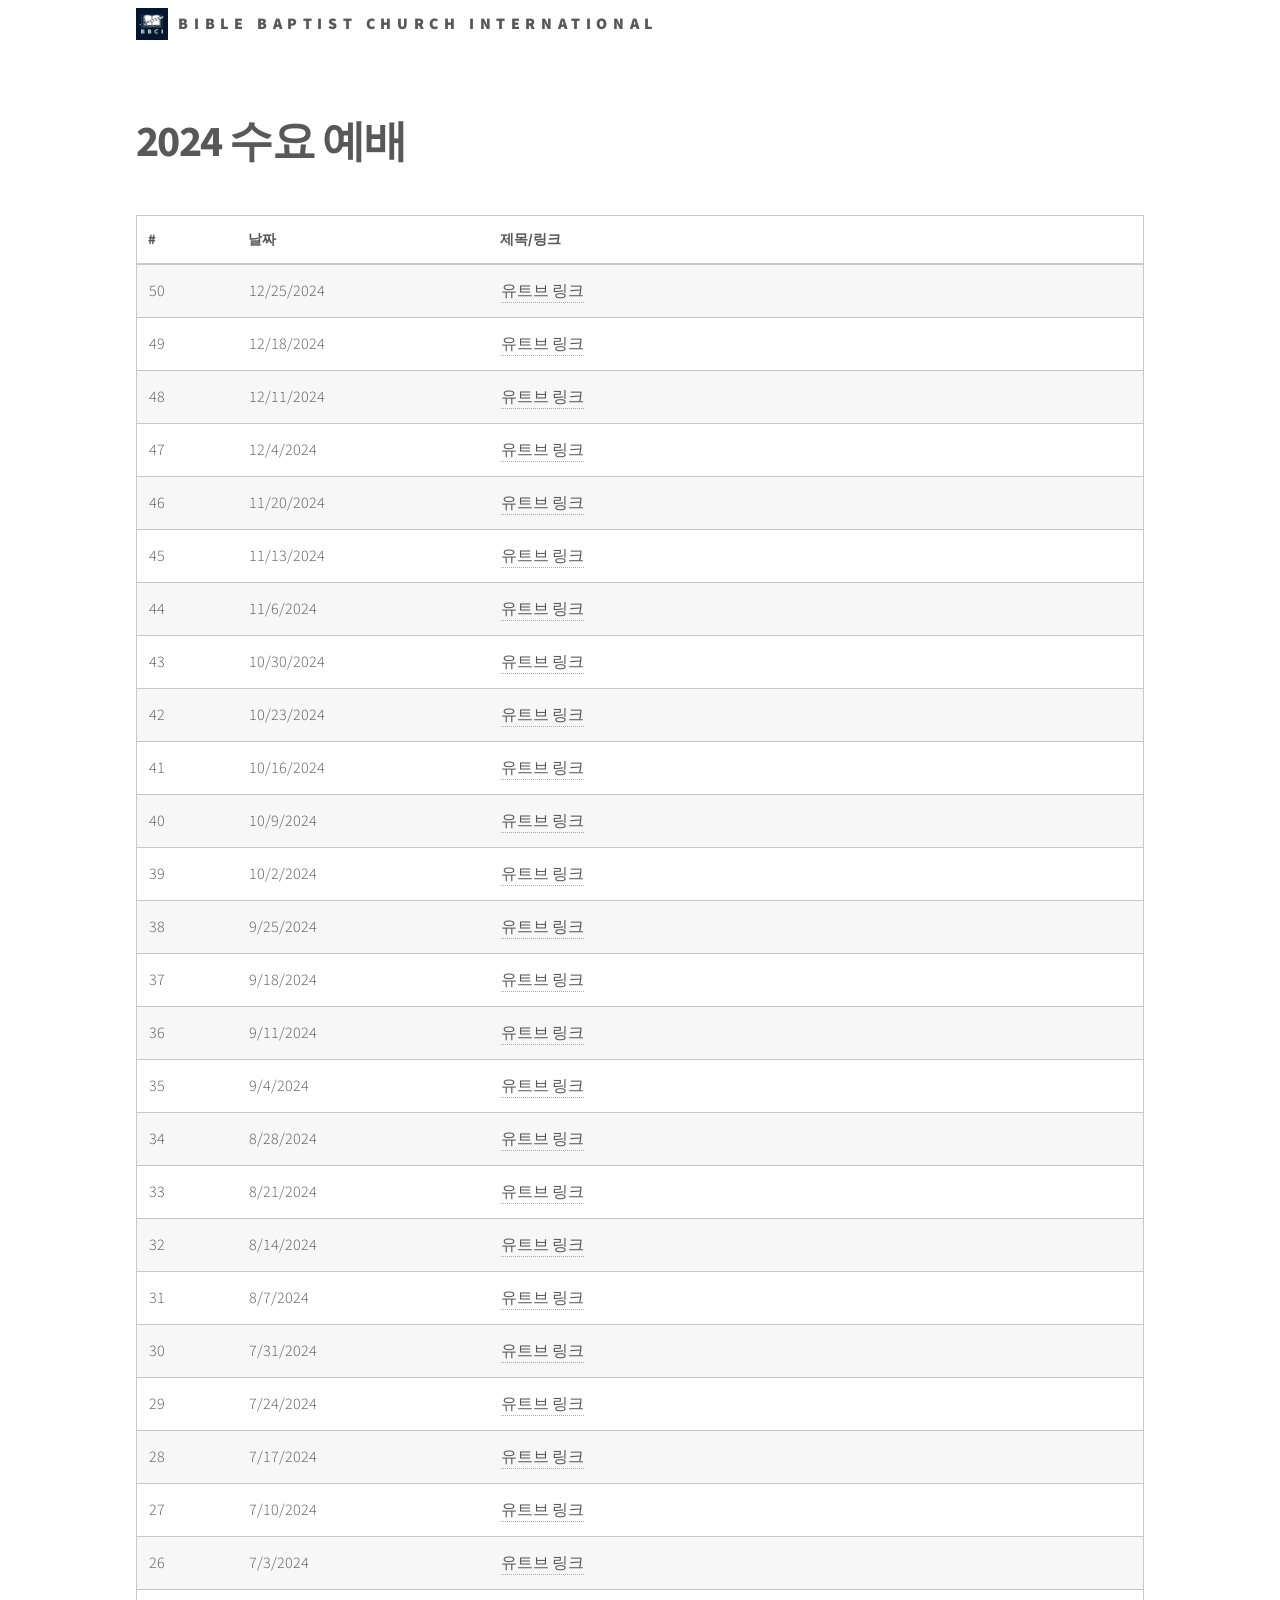
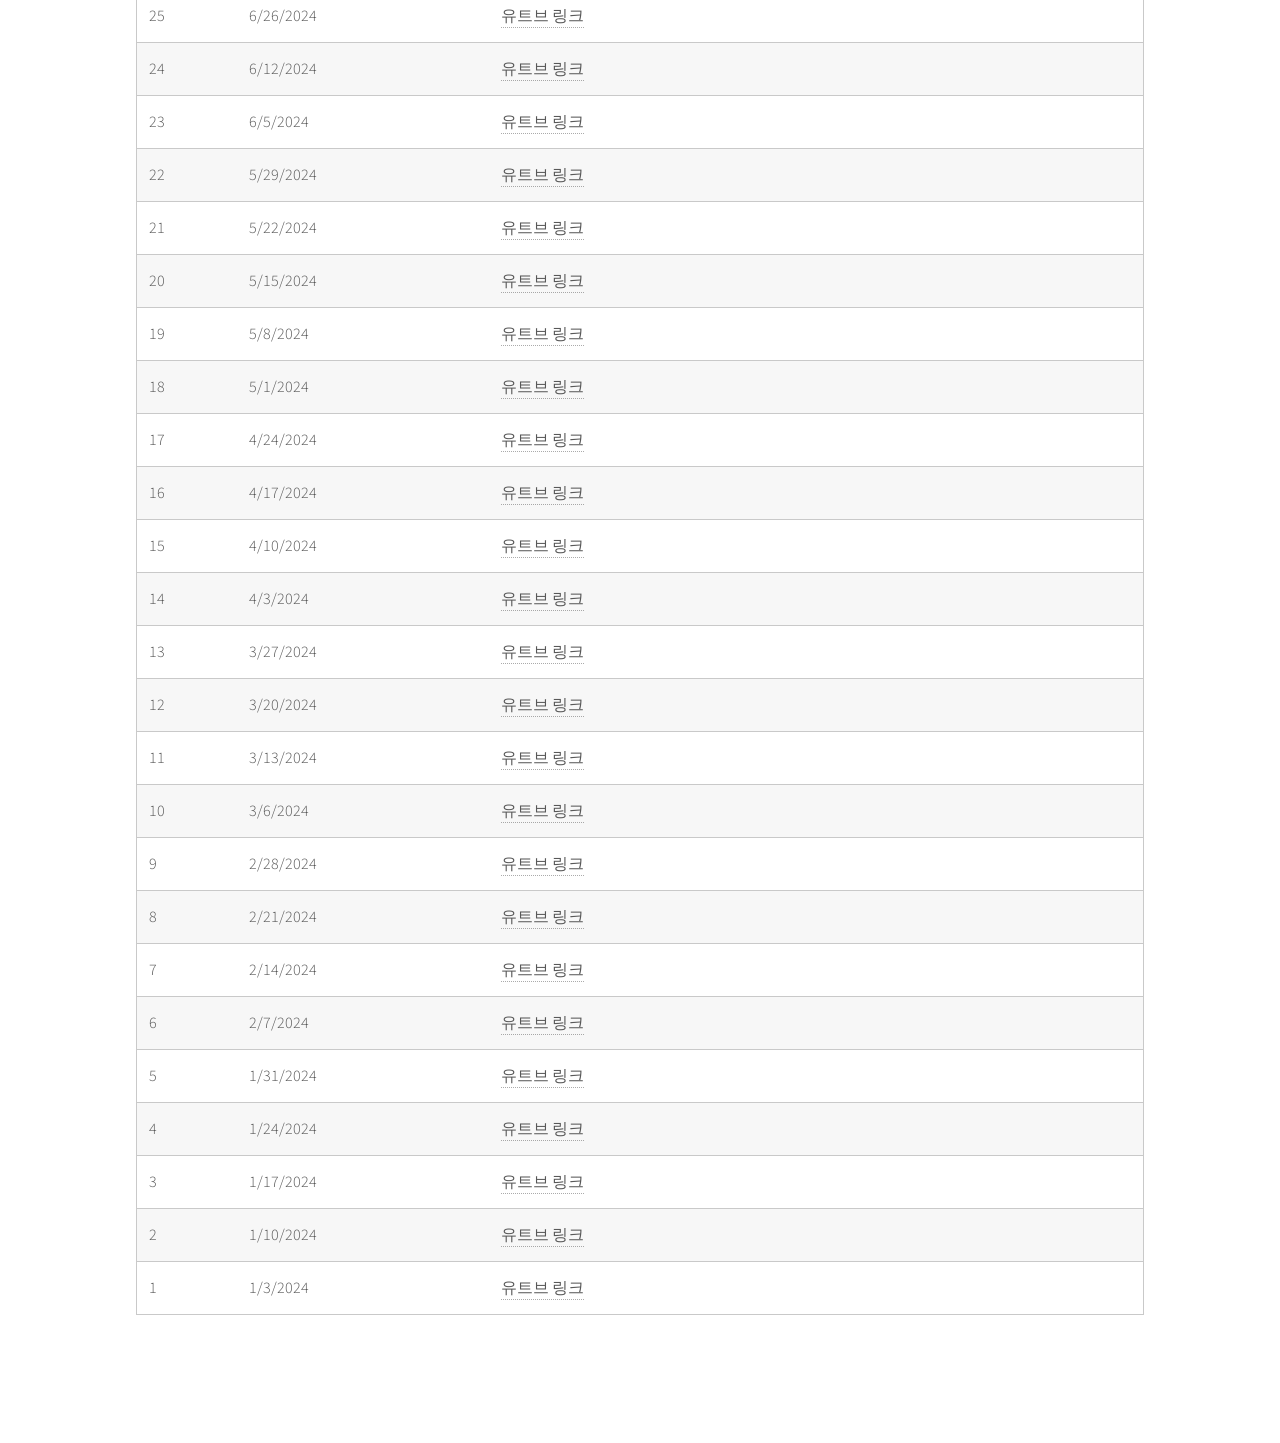
<file: 2024_Wed.html>
<!DOCTYPE HTML>

<html>
	<head>
		<title>2024 수요 예배</title>
		<meta charset="utf-8" />
		<meta name="viewport" content="width=device-width, initial-scale=1, user-scalable=no" />
		<link rel="stylesheet" href="assets/css/main.css" />
		<noscript><link rel="stylesheet" href="assets/css/noscript.css" /></noscript>
	</head>
	<body class="is-preload">
		<!-- Wrapper -->
			<div id="wrapper">

				<!-- Header -->
					<header id="header">
						<div class="inner">

							<!-- Logo -->
								<a href="index.html" class="logo">
									<span class="symbol"><img src="images/bbci.jpg" alt="" /></span><span class="title">Bible Baptist Church International</span>
								</a>

							<!-- Nav 
								<nav>
									<ul>
										<li><a href="#menu">Menu</a></li>
									</ul>
								</nav>
							-->
						</div>
					</header>

				<!-- Menu 	
					<nav class="center-menu-container">
						<ul class="column-menu">
							<li><a href="#home">Home</a></li>
							<li><a href="#services">Services</a></li>
							<li><a href="#portfolio">Portfolio</a></li>
							<li><a href="#contact">Contact</a></li>
						</ul>
					</nav>
				-->

				<!-- Menu 
					<nav id="menu">
						<h2>Menu</h2>
						<ul>
							<li><a href="index.html">홈페이지</a></li>
							maybe make two landing page sun / wed only for the menu
							<li><a href="2023_Sun.html">2023 주일 예배</a></li>
							<li><a href="2023_Wed.html">2023 수요 예배</a></li>
							<li><a href="2024_Sun.html">2024 주일 예배</a></li>
							<li><a href="2024_Wed.html">2024 수요 예배</a></li>
							<li><a href="2025_Sun.html">2025 주일 예배</a></li>
							<li><a href="2025_Wed.html">2025 수요 예배</a></li>
							<li><a href="2026_Sun.html">2026 주일 예배</a></li>
							<li><a href="2026_Wed.html">2026 수요 예배</a></li>
						</ul>
					</nav>
				
				-->

				<!-- Main -->
					<div id="main">
						<div class="inner">
							<h1>2024 수요 예배</h1>
							<!--<span class="image main"><img src="images/pic13.jpg" alt="" /></span>-->
						
							<section>
							<div class="table-wrapper">
								<table>
									<thead>
										<tr>
											<th class="num">#</th>
											<th class="date">날짜</th>
											<th class="title">제목/링크</th>
										</tr>
									</thead>
									<tbody>
										<tr>
											<td>50</td>
											<td>12/25/2024</td>
											<td><a href="https://youtube.com/live/sqIi26FH4xc?feature=share">유트브 링크</a></td>
										</tr>
										<tr>
											<td>49</td>
											<td>12/18/2024</td>
											<td><a href="https://youtube.com/live/GwlgIEpXEX4?feature=share">유트브 링크</a></td>
										</tr>
										<tr>
											<td>48</td>
											<td>12/11/2024</td>
											<td><a href="https://youtube.com/live/32M9l_BVjZY?feature=share">유트브 링크</a></td>
										</tr>
										<tr>
											<td>47</td>
											<td>12/4/2024</td>
											<td><a href="https://youtube.com/live/sDHxkcTJjms?feature=share">유트브 링크</a></td>
										</tr>
										<tr>
											<td>46</td>
											<td>11/20/2024</td>
											<td><a href="https://example.com">유트브 링크</a></td>
										</tr>
										<tr>
											<td>45</td>
											<td>11/13/2024</td>
											<td><a href="https://youtube.com/live/MDRj8ymIKtE?feature=share">유트브 링크</a></td>
										</tr>
										<tr>
											<td>44</td>
											<td>11/6/2024</td>
											<td><a href="https://youtube.com/live/cn4im8ZwMeg?feature=share">유트브 링크</a></td>
										</tr>
										<tr>
											<td>43</td>
											<td>10/30/2024</td>
											<td><a href="https://youtube.com/live/VlB0q8lK_kQ?feature=share">유트브 링크</a></td>
										</tr>
										<tr>
											<td>42</td>
											<td>10/23/2024</td>
											<td><a href="https://youtube.com/live/blIt4EUEof0?feature=share">유트브 링크</a></td>
										</tr>
										<tr>
											<td>41</td>
											<td>10/16/2024</td>
											<td><a href="https://youtube.com/live/VARAbX0Oaeo?feature=share">유트브 링크</a></td>
										</tr>
										<tr>
											<td>40</td>
											<td>10/9/2024</td>
											<td><a href="https://youtube.com/live/wCsRvYK4VK8?feature=share">유트브 링크</a></td>
										</tr>
										<tr>
											<td>39</td>
											<td>10/2/2024</td>
											<td><a href="https://youtube.com/live/DhI0e_6WK3Q?feature=share">유트브 링크</a></td>
										</tr>
										<tr>
											<td>38</td>
											<td>9/25/2024</td>
											<td><a href="https://youtube.com/live/vwj6_yhPriU?feature=share">유트브 링크</a></td>
										</tr>
										<tr>
											<td>37</td>
											<td>9/18/2024</td>
											<td><a href="https://youtube.com/live/OyHNA1DQ1IA?feature=share">유트브 링크</a></td>
										</tr>
										<tr>
											<td>36</td>
											<td>9/11/2024</td>
											<td><a href="https://youtube.com/live/ZWgxVRCjXLg?feature=share">유트브 링크</a></td>
										</tr>
										<tr>
											<td>35</td>
											<td>9/4/2024</td>
											<td><a href="https://youtube.com/live/_iq2HSwIBlw?feature=share">유트브 링크</a></td>
										</tr>
										<tr>
											<td>34</td>
											<td>8/28/2024</td>
											<td><a href="https://youtube.com/live/gFW5mgMP8u0?feature=share">유트브 링크</a></td>
										</tr>
										<tr>
											<td>33</td>
											<td>8/21/2024</td>
											<td><a href="https://youtube.com/live/FklRSZgldtE?feature=share">유트브 링크</a></td>
										</tr>
										<tr>
											<td>32</td>
											<td>8/14/2024</td>
											<td><a href="https://youtube.com/live/js5NtKxzwS8?feature=share">유트브 링크</a></td>
										</tr>
										<tr>
											<td>31</td>
											<td>8/7/2024</td>
											<td><a href="https://youtube.com/live/3AGfKfzKIjI?feature=share">유트브 링크</a></td>
										</tr>
										<tr>
											<td>30</td>
											<td>7/31/2024</td>
											<td><a href="https://youtube.com/live/hEy9_nNmUeY?feature=share">유트브 링크</a></td>
										</tr>
										<tr>
											<td>29</td>
											<td>7/24/2024</td>
											<td><a href="https://youtube.com/live/K5jAbfKIgzk?feature=share">유트브 링크</a></td>
										</tr>
										<tr>
											<td>28</td>
											<td>7/17/2024</td>
											<td><a href="https://youtube.com/live/b8hZTpvT8Ps?feature=share">유트브 링크</a></td>
										</tr>
										<tr>
											<td>27</td>
											<td>7/10/2024</td>
											<td><a href="https://youtube.com/live/UilycCmO1YY?feature=share">유트브 링크</a></td>
										</tr>
										<tr>
											<td>26</td>
											<td>7/3/2024</td>
											<td><a href="https://youtube.com/live/6kk8U4uyhYI?feature=share">유트브 링크</a></td>
										</tr>
										<tr>
											<td>25</td>
											<td>6/26/2024</td>
											<td><a href="https://youtube.com/live/a3qhybgpB28?feature=share">유트브 링크</a></td>
										</tr>
										<tr>
											<td>24</td>
											<td>6/12/2024</td>
											<td><a href="https://youtube.com/live/zh71TdUBtJI?feature=share">유트브 링크</a></td>
										</tr>
										<tr>
											<td>23</td>
											<td>6/5/2024</td>
											<td><a href="https://youtube.com/live/BqBRhZmzWtA?feature=share">유트브 링크</a></td>
										</tr>
										<tr>
											<td>22</td>
											<td>5/29/2024</td>
											<td><a href="https://youtube.com/live/NNSbgTZA78E?feature=share">유트브 링크</a></td>
										</tr>
										<tr>
											<td>21</td>
											<td>5/22/2024</td>
											<td><a href="https://youtube.com/live/T33aSLw66jI?feature=share">유트브 링크</a></td>
										</tr>
										<tr>
											<td>20</td>
											<td>5/15/2024</td>
											<td><a href="https://youtube.com/live/HAOmuV9_f2Y?feature=share">유트브 링크</a></td>
										</tr>
										<tr>
											<td>19</td>
											<td>5/8/2024</td>
											<td><a href="https://youtube.com/live/w5DQ3C72HZ0?feature=share">유트브 링크</a></td>
										</tr>
										<tr>
											<td>18</td>
											<td>5/1/2024</td>
											<td><a href="https://youtube.com/live/LZA_iuQLJkc?feature=share">유트브 링크</a></td>
										</tr>
										<tr>
											<td>17</td>
											<td>4/24/2024</td>
											<td><a href="https://youtube.com/live/yvpFU8vRCzY?feature=share">유트브 링크</a></td>
										</tr>
										<tr>
											<td>16</td>
											<td>4/17/2024</td>
											<td><a href="https://youtube.com/live/62Pwp9cwDKM?feature=share">유트브 링크</a></td>
										</tr>
										<tr>
											<td>15</td>
											<td>4/10/2024</td>
											<td><a href="https://youtube.com/live/tfqInfzuPcc?feature=share">유트브 링크</a></td>
										</tr>
										<tr>
											<td>14</td>
											<td>4/3/2024</td>
											<td><a href="https://youtube.com/live/FFo6nKbFM10?feature=share">유트브 링크</a></td>
										</tr>
										<tr>
											<td>13</td>
											<td>3/27/2024</td>
											<td><a href="https://youtube.com/live/8C4tv8A1tfg?feature=share">유트브 링크</a></td>
										</tr>
										<tr>
											<td>12</td>
											<td>3/20/2024</td>
											<td><a href="https://youtube.com/live/4BiPIJJF5NE?feature=share">유트브 링크</a></td>
										</tr>
										<tr>
											<td>11</td>
											<td>3/13/2024</td>
											<td><a href="https://youtube.com/live/ca5Tg6yoIuQ?feature=share">유트브 링크</a></td>
										</tr>
										<tr>
											<td>10</td>
											<td>3/6/2024</td>
											<td><a href="https://youtube.com/live/Ro3CP7e6Ttk?feature=share">유트브 링크</a></td>
										</tr>
										<tr>
											<td>9</td>
											<td>2/28/2024</td>
											<td><a href="https://youtube.com/live/jNu6tYCMcs0?feature=share">유트브 링크</a></td>
										</tr>
										<tr>
											<td>8</td>
											<td>2/21/2024</td>
											<td><a href="https://youtube.com/live/wx_ClUQtxm0?feature=share">유트브 링크</a></td>
										</tr>
										<tr>
											<td>7</td>
											<td>2/14/2024</td>
											<td><a href="https://youtube.com/live/JeZcxSct8sE?feature=share">유트브 링크</a></td>
										</tr>
										<tr>
											<td>6</td>
											<td>2/7/2024</td>
											<td><a href="https://youtube.com/live/aKK4tZLAxas?feature=share">유트브 링크</a></td>
										</tr>
										<tr>
											<td>5</td>
											<td>1/31/2024</td>
											<td><a href="https://youtube.com/live/61PEUqEqni8?feature=share">유트브 링크</a></td>
										</tr>
										<tr>
											<td>4</td>
											<td>1/24/2024</td>
											<td><a href="https://youtube.com/live/OX3fuYOwpMs?feature=share">유트브 링크</a></td>
										</tr>
										<tr>
											<td>3</td>
											<td>1/17/2024</td>
											<td><a href="https://youtube.com/live/FGa4n_kj_T8?feature=share">유트브 링크</a></td>
										</tr>
										<tr>
											<td>2</td>
											<td>1/10/2024</td>
											<td><a href="https://youtube.com/live/CZ9YnQ-0tN8?feature=share">유트브 링크</a></td>
										</tr>
										<tr>
											<td>1</td>
											<td>1/3/2024</td>
											<td><a href="https://youtube.com/live/goWd-b09xBw?feature=share">유트브 링크</a></td>
										</tr>
									</tbody>
								</table>
							</div>
						</div>
					</div>

				<!-- Footer 
					<footer id="footer">
						<div class="inner">
							<section>
								<h2>Get in touch</h2>
								<form method="post" action="#">
									<div class="fields">
										<div class="field half">
											<input type="text" name="name" id="name" placeholder="Name" />
										</div>
										<div class="field half">
											<input type="email" name="email" id="email" placeholder="Email" />
										</div>
										<div class="field">
											<textarea name="message" id="message" placeholder="Message"></textarea>
										</div>
									</div>
									<ul class="actions">
										<li><input type="submit" value="Send" class="primary" /></li>
									</ul>
								</form>
							</section>
							<section>
								<h2>Follow</h2>
								<ul class="icons">
									<li><a href="#" class="icon brands style2 fa-twitter"><span class="label">Twitter</span></a></li>
									<li><a href="#" class="icon brands style2 fa-facebook-f"><span class="label">Facebook</span></a></li>
									<li><a href="#" class="icon brands style2 fa-instagram"><span class="label">Instagram</span></a></li>
									<li><a href="#" class="icon brands style2 fa-dribbble"><span class="label">Dribbble</span></a></li>
									<li><a href="#" class="icon brands style2 fa-github"><span class="label">GitHub</span></a></li>
									<li><a href="#" class="icon brands style2 fa-500px"><span class="label">500px</span></a></li>
									<li><a href="#" class="icon solid style2 fa-phone"><span class="label">Phone</span></a></li>
									<li><a href="#" class="icon solid style2 fa-envelope"><span class="label">Email</span></a></li>
								</ul>
							</section>
							<ul class="copyright">
								<li>&copy; Untitled. All rights reserved</li><li>Design: <a href="http://html5up.net">HTML5 UP</a></li>
							</ul>
						</div>
					</footer>

			</div>
			-->

		<!-- Scripts -->
			<script src="assets/js/jquery.min.js"></script>
			<script src="assets/js/browser.min.js"></script>
			<script src="assets/js/breakpoints.min.js"></script>
			<script src="assets/js/util.js"></script>
			<script src="assets/js/main.js"></script>

	</body>
</html>
</file>
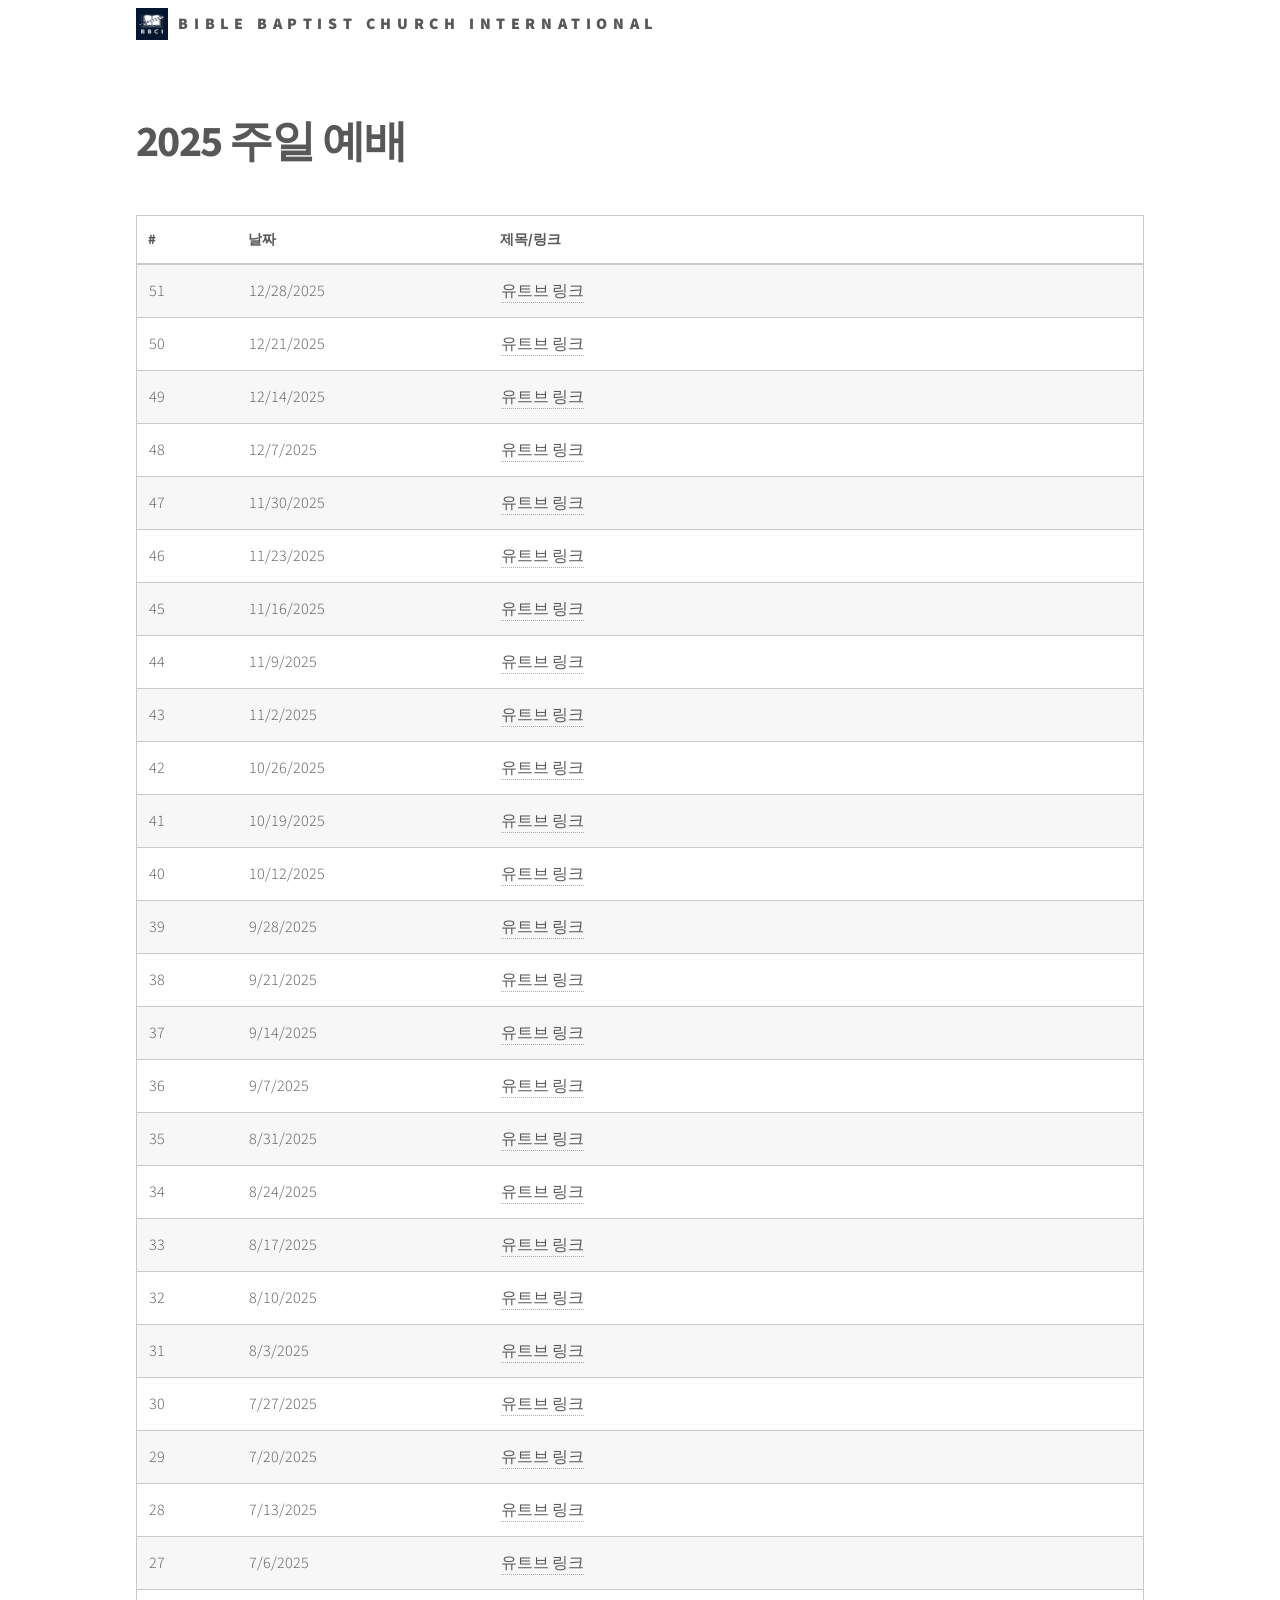
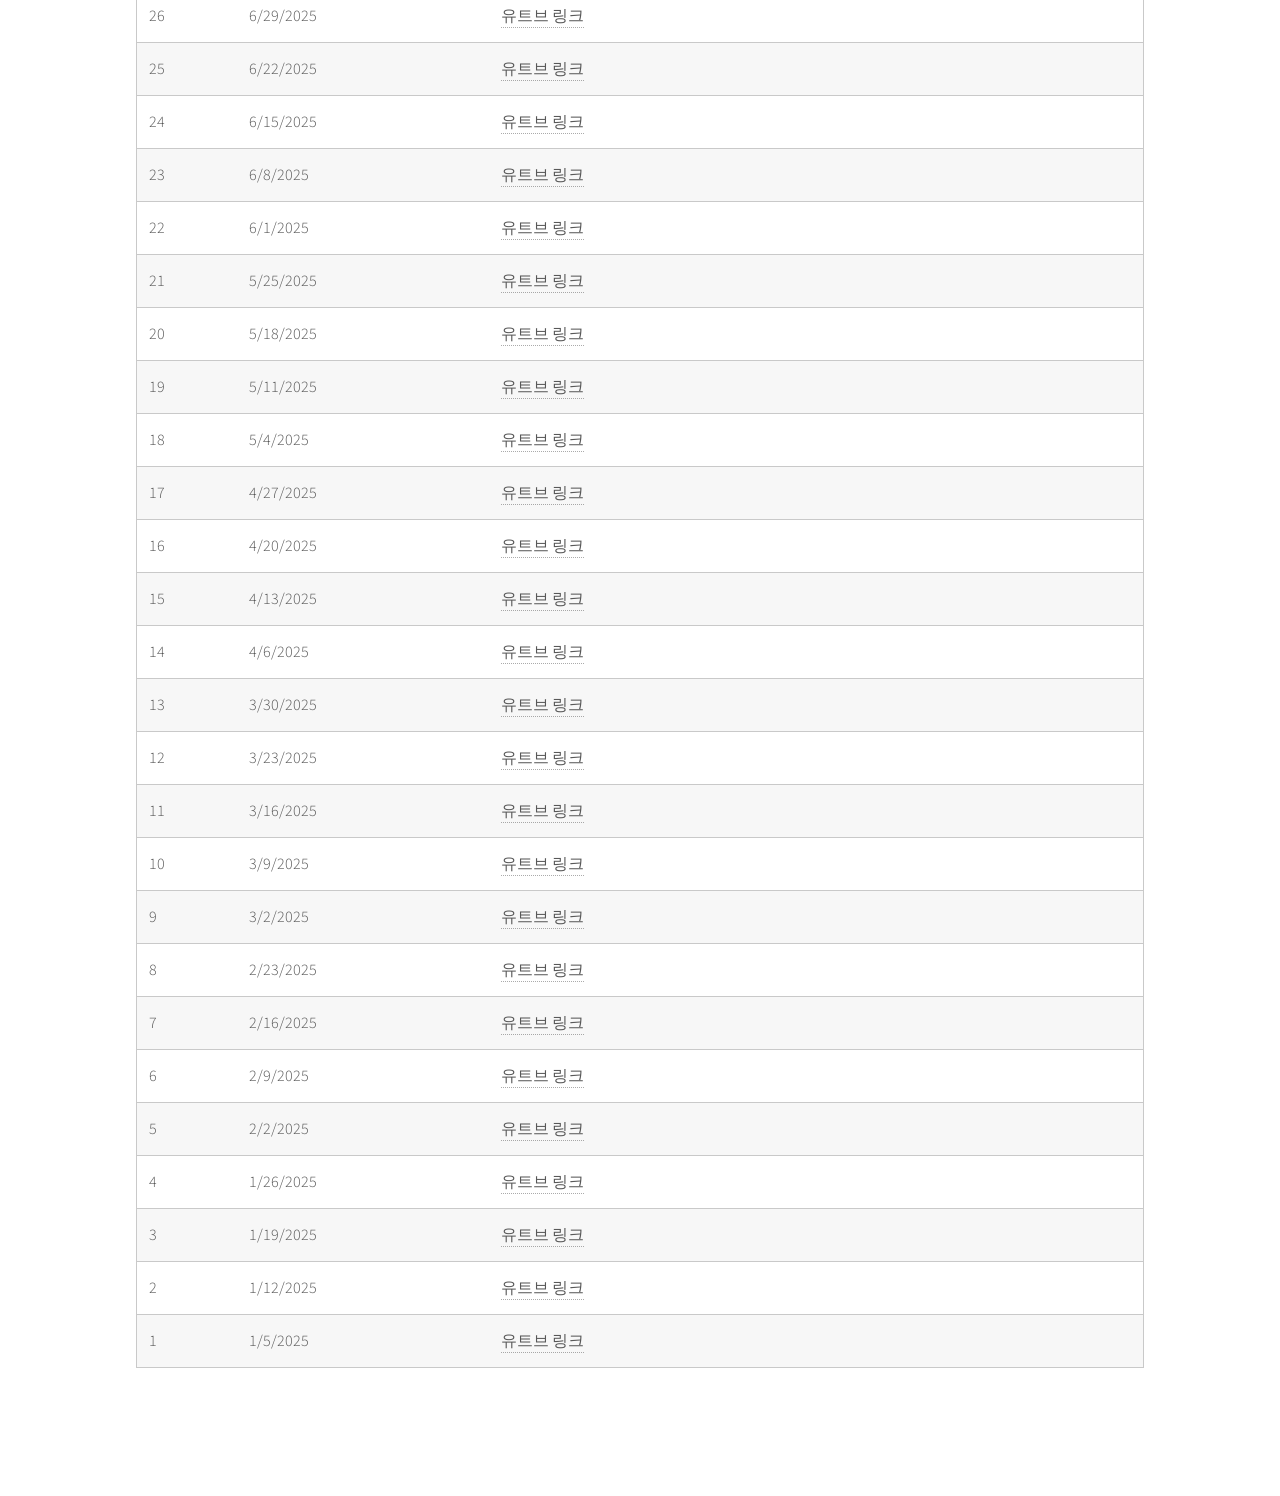
<file: 2025_Sun.html>
<!DOCTYPE HTML>

<html>
	<head>
		<title>2025 주일 예배</title>
		<meta charset="utf-8" />
		<meta name="viewport" content="width=device-width, initial-scale=1, user-scalable=no" />
		<link rel="stylesheet" href="assets/css/main.css" />
		<noscript><link rel="stylesheet" href="assets/css/noscript.css" /></noscript>
	</head>
	<body class="is-preload">
		<!-- Wrapper -->
			<div id="wrapper">

				<!-- Header -->
					<header id="header">
						<div class="inner">

							<!-- Logo -->
								<a href="index.html" class="logo">
									<span class="symbol"><img src="images/bbci.jpg" alt="" /></span><span class="title">Bible Baptist Church International</span>
								</a>

							<!-- Nav 
								<nav>
									<ul>
										<li><a href="#menu">Menu</a></li>
									</ul>
								</nav>
							-->
						</div>
					</header>

				<!-- Menu 	
					<nav class="center-menu-container">
						<ul class="column-menu">
							<li><a href="#home">Home</a></li>
							<li><a href="#services">Services</a></li>
							<li><a href="#portfolio">Portfolio</a></li>
							<li><a href="#contact">Contact</a></li>
						</ul>
					</nav>
				-->

				<!-- Menu 
					<nav id="menu">
						<h2>Menu</h2>
						<ul>
							<li><a href="index.html">홈페이지</a></li>
							maybe make two landing page sun / wed only for the menu
							<li><a href="2023_Sun.html">2023 주일 예배</a></li>
							<li><a href="2023_Wed.html">2023 수요 예배</a></li>
							<li><a href="2024_Sun.html">2024 주일 예배</a></li>
							<li><a href="2024_Wed.html">2024 수요 예배</a></li>
							<li><a href="2025_Sun.html">2025 주일 예배</a></li>
							<li><a href="2025_Wed.html">2025 수요 예배</a></li>
							<li><a href="2026_Sun.html">2026 주일 예배</a></li>
							<li><a href="2026_Wed.html">2026 수요 예배</a></li>
						</ul>
					</nav>
				
				-->

				<!-- Main -->
					<div id="main">
						<div class="inner">
							<h1>2025 주일 예배</h1>
							<!--<span class="image main"><img src="images/pic13.jpg" alt="" /></span>-->
						
							<section>
							<div class="table-wrapper">
								<table>
									<thead>
										<tr>
											<th class="num">#</th>
											<th class="date">날짜</th>
											<th class="title">제목/링크</th>
										</tr>
									</thead>
									<tbody>
										<tr>
											<td>51</td>
											<td>12/28/2025</td>
											<td><a href="https://youtube.com/live/zeYq1TQiReE?feature=share">유트브 링크</a></td>
										</tr>
										<tr>
											<td>50</td>
											<td>12/21/2025</td>
											<td><a href="https://youtube.com/live/vwJUMs_0Sgo?feature=share">유트브 링크</a></td>
										</tr>
										<tr>
											<td>49</td>
											<td>12/14/2025</td>
											<td><a href="https://youtube.com/live/_EqZdHQirLQ?feature=share">유트브 링크</a></td>
										</tr>
										<tr>
											<td>48</td>
											<td>12/7/2025</td>
											<td><a href="https://youtube.com/live/DLdx6XuArGo?feature=share">유트브 링크</a></td>
										</tr>
										<tr>
											<td>47</td>
											<td>11/30/2025</td>
											<td><a href="https://youtube.com/live/UGrsj894-l8?feature=share">유트브 링크</a></td>
										</tr>
										<tr>
											<td>46</td>
											<td>11/23/2025</td>
											<td><a href="https://youtube.com/live/REQOB-hfv2M?feature=share">유트브 링크</a></td>
										</tr>
										<tr>
											<td>45</td>
											<td>11/16/2025</td>
											<td><a href="https://youtube.com/live/t392h4HpvIU?feature=share">유트브 링크</a></td>
										</tr>
										<tr>
											<td>44</td>
											<td>11/9/2025</td>
											<td><a href="https://youtube.com/live/N7Uego10ZRc?feature=share">유트브 링크</a></td>
										</tr>
										<tr>
											<td>43</td>
											<td>11/2/2025</td>
											<td><a href="https://youtube.com/live/sNTw4Gpri0k?feature=share">유트브 링크</a></td>
										</tr>
										<tr>
											<td>42</td>
											<td>10/26/2025</td>
											<td><a href="https://youtube.com/live/xkJ0kGOzvxs?feature=share">유트브 링크</a></td>
										</tr>
										<tr>
											<td>41</td>
											<td>10/19/2025</td>
											<td><a href="https://youtube.com/live/_Qj6ehue2fU?feature=share">유트브 링크</a></td>
										</tr>
										<tr>
											<td>40</td>
											<td>10/12/2025</td>
											<td><a href="https://youtube.com/live/oPcL10Op0SA?feature=share">유트브 링크</a></td>
										</tr>
										<tr>
											<td>39</td>
											<td>9/28/2025</td>
											<td><a href="https://youtube.com/live/6-_vfO6oBik?feature=share">유트브 링크</a></td>
										</tr>
										<tr>
											<td>38</td>
											<td>9/21/2025</td>
											<td><a href="https://youtube.com/live/z3mfO3AEHFM?feature=share">유트브 링크</a></td>
										</tr>
										<tr>
											<td>37</td>
											<td>9/14/2025</td>
											<td><a href="https://youtube.com/live/ZNrn9TWblnc?feature=share">유트브 링크</a></td>
										</tr>
										<tr>
											<td>36</td>
											<td>9/7/2025</td>
											<td><a href="https://youtube.com/live/A_xf4dVKUlE?feature=share">유트브 링크</a></td>
										</tr>
										<tr>
											<td>35</td>
											<td>8/31/2025</td>
											<td><a href="https://youtube.com/live/xdnjTaM5kV8?feature=share">유트브 링크</a></td>
										</tr>
										<tr>
											<td>34</td>
											<td>8/24/2025</td>
											<td><a href="https://youtube.com/live/ABDz4C3rkxg?feature=share">유트브 링크</a></td>
										</tr>
										<tr>
											<td>33</td>
											<td>8/17/2025</td>
											<td><a href="https://youtube.com/live/BMZ19KSb6Kw?feature=share">유트브 링크</a></td>
										</tr>
										<tr>
											<td>32</td>
											<td>8/10/2025</td>
											<td><a href="https://youtube.com/live/nqkOTyieOd0?feature=share">유트브 링크</a></td>
										</tr>
										<tr>
											<td>31</td>
											<td>8/3/2025</td>
											<td><a href="https://youtube.com/live/28F7Gl7o4EY?feature=share">유트브 링크</a></td>
										</tr>
										<tr>
											<td>30</td>
											<td>7/27/2025</td>
											<td><a href="https://youtube.com/live/271govqykys?feature=share">유트브 링크</a></td>
										</tr>
										<tr>
											<td>29</td>
											<td>7/20/2025</td>
											<td><a href="https://youtube.com/live/asfI6-BXaTs?feature=share">유트브 링크</a></td>
										</tr>
										<tr>
											<td>28</td>
											<td>7/13/2025</td>
											<td><a href="https://youtube.com/live/nC0BYw69E24?feature=share">유트브 링크</a></td>
										</tr>
										<tr>
											<td>27</td>
											<td>7/6/2025</td>
											<td><a href="https://youtube.com/live/AcxV3-Kk69E?feature=share">유트브 링크</a></td>
										</tr>
										<tr>
											<td>26</td>
											<td>6/29/2025</td>
											<td><a href="https://youtube.com/live/DLCcDCzzZDI?feature=share">유트브 링크</a></td>
										</tr>
										<tr>
											<td>25</td>
											<td>6/22/2025</td>
											<td><a href="https://youtube.com/live/AXs_Gks2Fbc?feature=share">유트브 링크</a></td>
										</tr>
										<tr>
											<td>24</td>
											<td>6/15/2025</td>
											<td><a href="https://youtube.com/live/TpfPeqiKh_M?feature=share">유트브 링크</a></td>
										</tr>
										<tr>
											<td>23</td>
											<td>6/8/2025</td>
											<td><a href="https://youtube.com/live/pzos3ifegQ8?feature=share">유트브 링크</a></td>
										</tr>
										<tr>
											<td>22</td>
											<td>6/1/2025</td>
											<td><a href="https://youtube.com/live/YawkidBOrUU?feature=share">유트브 링크</a></td>
										</tr>
										<tr>
											<td>21</td>
											<td>5/25/2025</td>
											<td><a href="https://youtube.com/live/JA-TeyvI2r0?feature=share">유트브 링크</a></td>
										</tr>
										<tr>
											<td>20</td>
											<td>5/18/2025</td>
											<td><a href="https://youtube.com/live/G5w_HelN9v4?feature=share">유트브 링크</a></td>
										</tr>
										<tr>
											<td>19</td>
											<td>5/11/2025</td>
											<td><a href="https://youtube.com/live/vwoHLYluH_g?feature=share">유트브 링크</a></td>
										</tr>
										<tr>
											<td>18</td>
											<td>5/4/2025</td>
											<td><a href="https://youtube.com/live/QFVHU2XmUY8?feature=share">유트브 링크</a></td>
										</tr>
										<tr>
											<td>17</td>
											<td>4/27/2025</td>
											<td><a href="https://youtube.com/live/XQhMQHDecLI?feature=share">유트브 링크</a></td>
										</tr>
										<tr>
											<td>16</td>
											<td>4/20/2025</td>
											<td><a href="https://youtube.com/live/asWeAdROIV8?feature=share">유트브 링크</a></td>
										</tr>
										<tr>
											<td>15</td>
											<td>4/13/2025</td>
											<td><a href="https://youtube.com/live/x8vuUKSwaMI?feature=share">유트브 링크</a></td>
										</tr>
										<tr>
											<td>14</td>
											<td>4/6/2025</td>
											<td><a href="https://youtube.com/live/wqHZucpHc9E?feature=share">유트브 링크</a></td>
										</tr>
										<tr>
											<td>13</td>
											<td>3/30/2025</td>
											<td><a href="https://youtube.com/live/2OGpOQuw0dY?feature=share">유트브 링크</a></td>
										</tr>
										<tr>
											<td>12</td>
											<td>3/23/2025</td>
											<td><a href="https://youtube.com/live/fo66VxnPMzM?feature=share">유트브 링크</a></td>
										</tr>
										<tr>
											<td>11</td>
											<td>3/16/2025</td>
											<td><a href="https://youtube.com/live/OhxYyKQPCJ0?feature=share">유트브 링크</a></td>
										</tr>
										<tr>
											<td>10</td>
											<td>3/9/2025</td>
											<td><a href="https://youtube.com/live/lvcU4KZoAIM?feature=share">유트브 링크</a></td>
										</tr>
										<tr>
											<td>9</td>
											<td>3/2/2025</td>
											<td><a href="https://youtube.com/live/0de9qm-gGMw?feature=share">유트브 링크</a></td>
										</tr>
										<tr>
											<td>8</td>
											<td>2/23/2025</td>
											<td><a href="https://youtube.com/live/QwfBZLs888g?feature=share">유트브 링크</a></td>
										</tr>
										<tr>
											<td>7</td>
											<td>2/16/2025</td>
											<td><a href="https://youtube.com/live/aVL2pyFSUCM?feature=share">유트브 링크</a></td>
										</tr>
										<tr>
											<td>6</td>
											<td>2/9/2025</td>
											<td><a href="https://youtube.com/live/R77GrcXgB1w?feature=share">유트브 링크</a></td>
										</tr>
										<tr>
											<td>5</td>
											<td>2/2/2025</td>
											<td><a href="https://youtube.com/live/mHgUME_QtOQ?feature=share">유트브 링크</a></td>
										</tr>
										<tr>
											<td>4</td>
											<td>1/26/2025</td>
											<td><a href="https://youtube.com/live/As3euW1BxHs?feature=share">유트브 링크</a></td>
										</tr>
										<tr>
											<td>3</td>
											<td>1/19/2025</td>
											<td><a href="https://youtube.com/live/BRsIny13kV4?feature=share">유트브 링크</a></td>
										</tr>
										<tr>
											<td>2</td>
											<td>1/12/2025</td>
											<td><a href="https://youtube.com/live/gBV_Vq_r4i0?feature=share">유트브 링크</a></td>
										</tr>
										<tr>
											<td>1</td>
											<td>1/5/2025</td>
											<td><a href="https://youtube.com/live/ErLX_UtllJk?feature=share">유트브 링크</a></td>
										</tr>
									</tbody>
								</table>
							</div>
						</div>
					</div>

				<!-- Footer 
					<footer id="footer">
						<div class="inner">
							<section>
								<h2>Get in touch</h2>
								<form method="post" action="#">
									<div class="fields">
										<div class="field half">
											<input type="text" name="name" id="name" placeholder="Name" />
										</div>
										<div class="field half">
											<input type="email" name="email" id="email" placeholder="Email" />
										</div>
										<div class="field">
											<textarea name="message" id="message" placeholder="Message"></textarea>
										</div>
									</div>
									<ul class="actions">
										<li><input type="submit" value="Send" class="primary" /></li>
									</ul>
								</form>
							</section>
							<section>
								<h2>Follow</h2>
								<ul class="icons">
									<li><a href="#" class="icon brands style2 fa-twitter"><span class="label">Twitter</span></a></li>
									<li><a href="#" class="icon brands style2 fa-facebook-f"><span class="label">Facebook</span></a></li>
									<li><a href="#" class="icon brands style2 fa-instagram"><span class="label">Instagram</span></a></li>
									<li><a href="#" class="icon brands style2 fa-dribbble"><span class="label">Dribbble</span></a></li>
									<li><a href="#" class="icon brands style2 fa-github"><span class="label">GitHub</span></a></li>
									<li><a href="#" class="icon brands style2 fa-500px"><span class="label">500px</span></a></li>
									<li><a href="#" class="icon solid style2 fa-phone"><span class="label">Phone</span></a></li>
									<li><a href="#" class="icon solid style2 fa-envelope"><span class="label">Email</span></a></li>
								</ul>
							</section>
							<ul class="copyright">
								<li>&copy; Untitled. All rights reserved</li><li>Design: <a href="http://html5up.net">HTML5 UP</a></li>
							</ul>
						</div>
					</footer>

			</div>
			-->

		<!-- Scripts -->
			<script src="assets/js/jquery.min.js"></script>
			<script src="assets/js/browser.min.js"></script>
			<script src="assets/js/breakpoints.min.js"></script>
			<script src="assets/js/util.js"></script>
			<script src="assets/js/main.js"></script>

	</body>
</html>
</file>
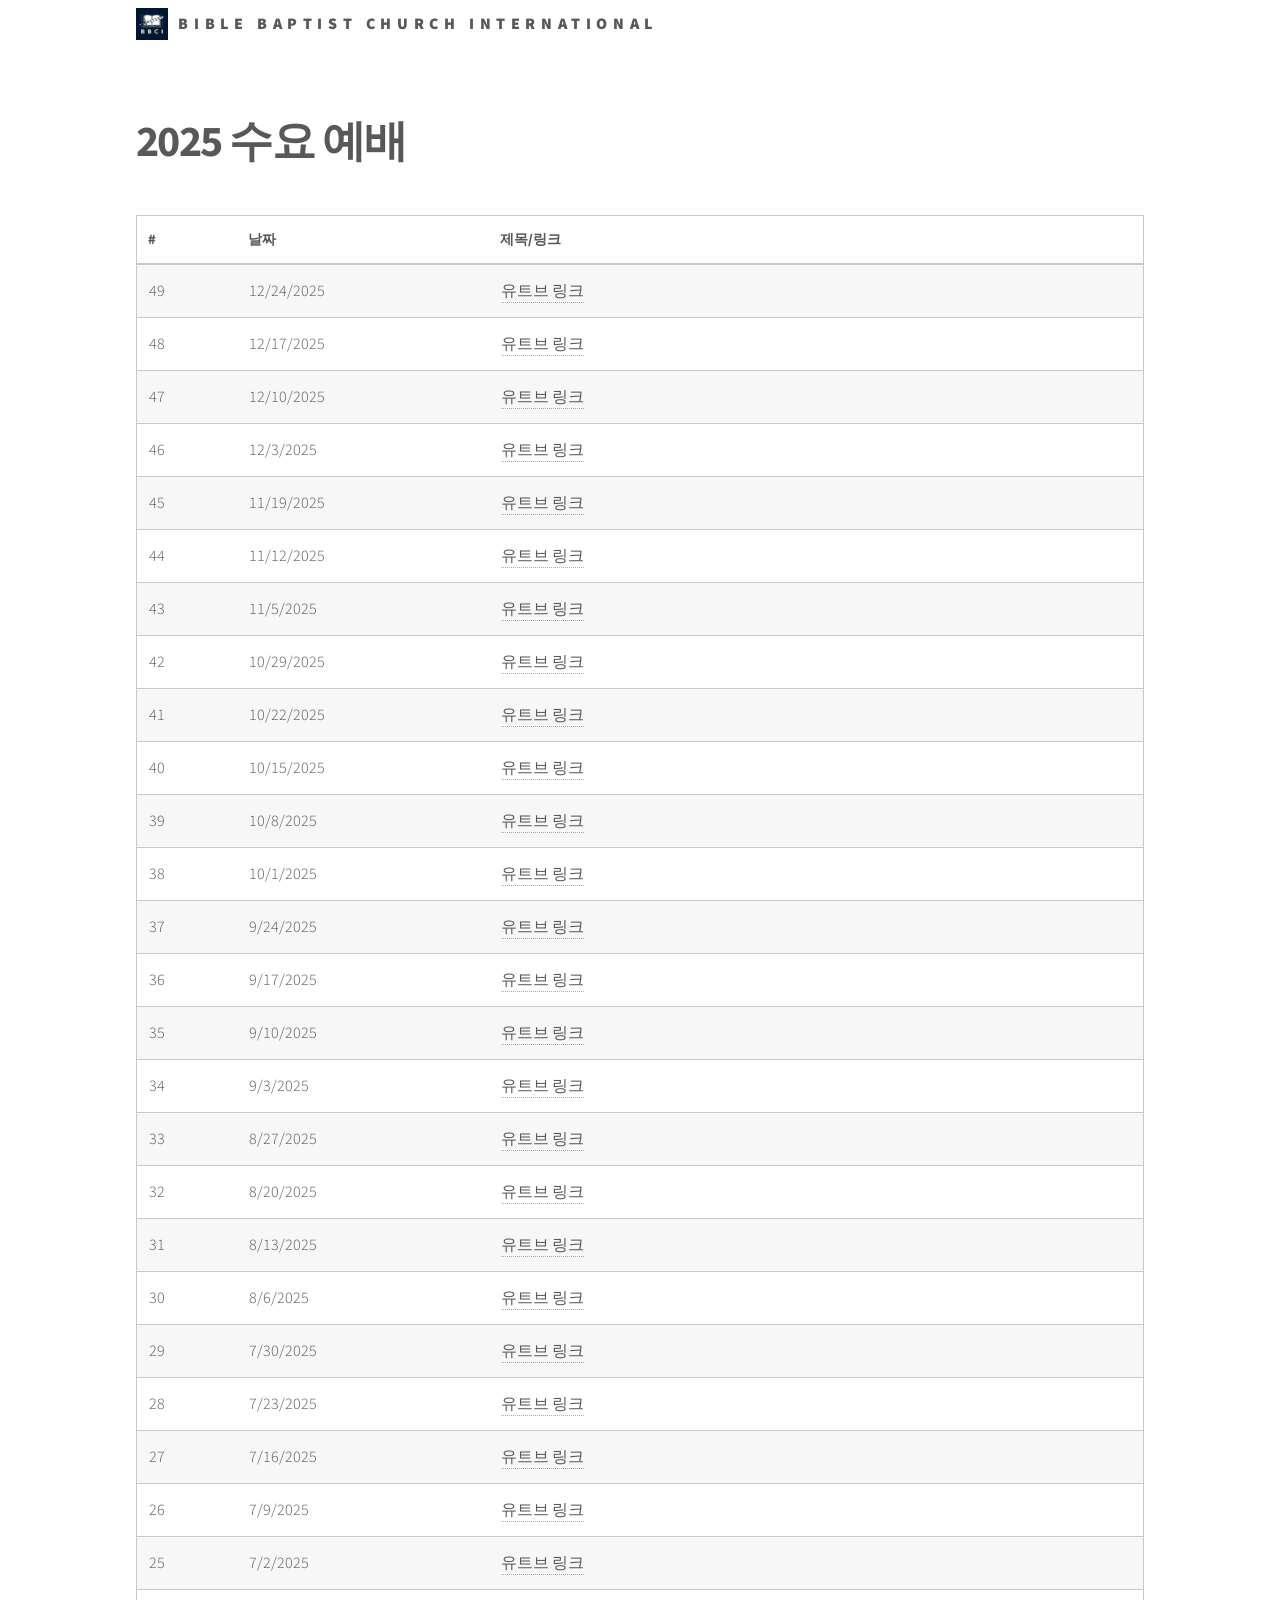
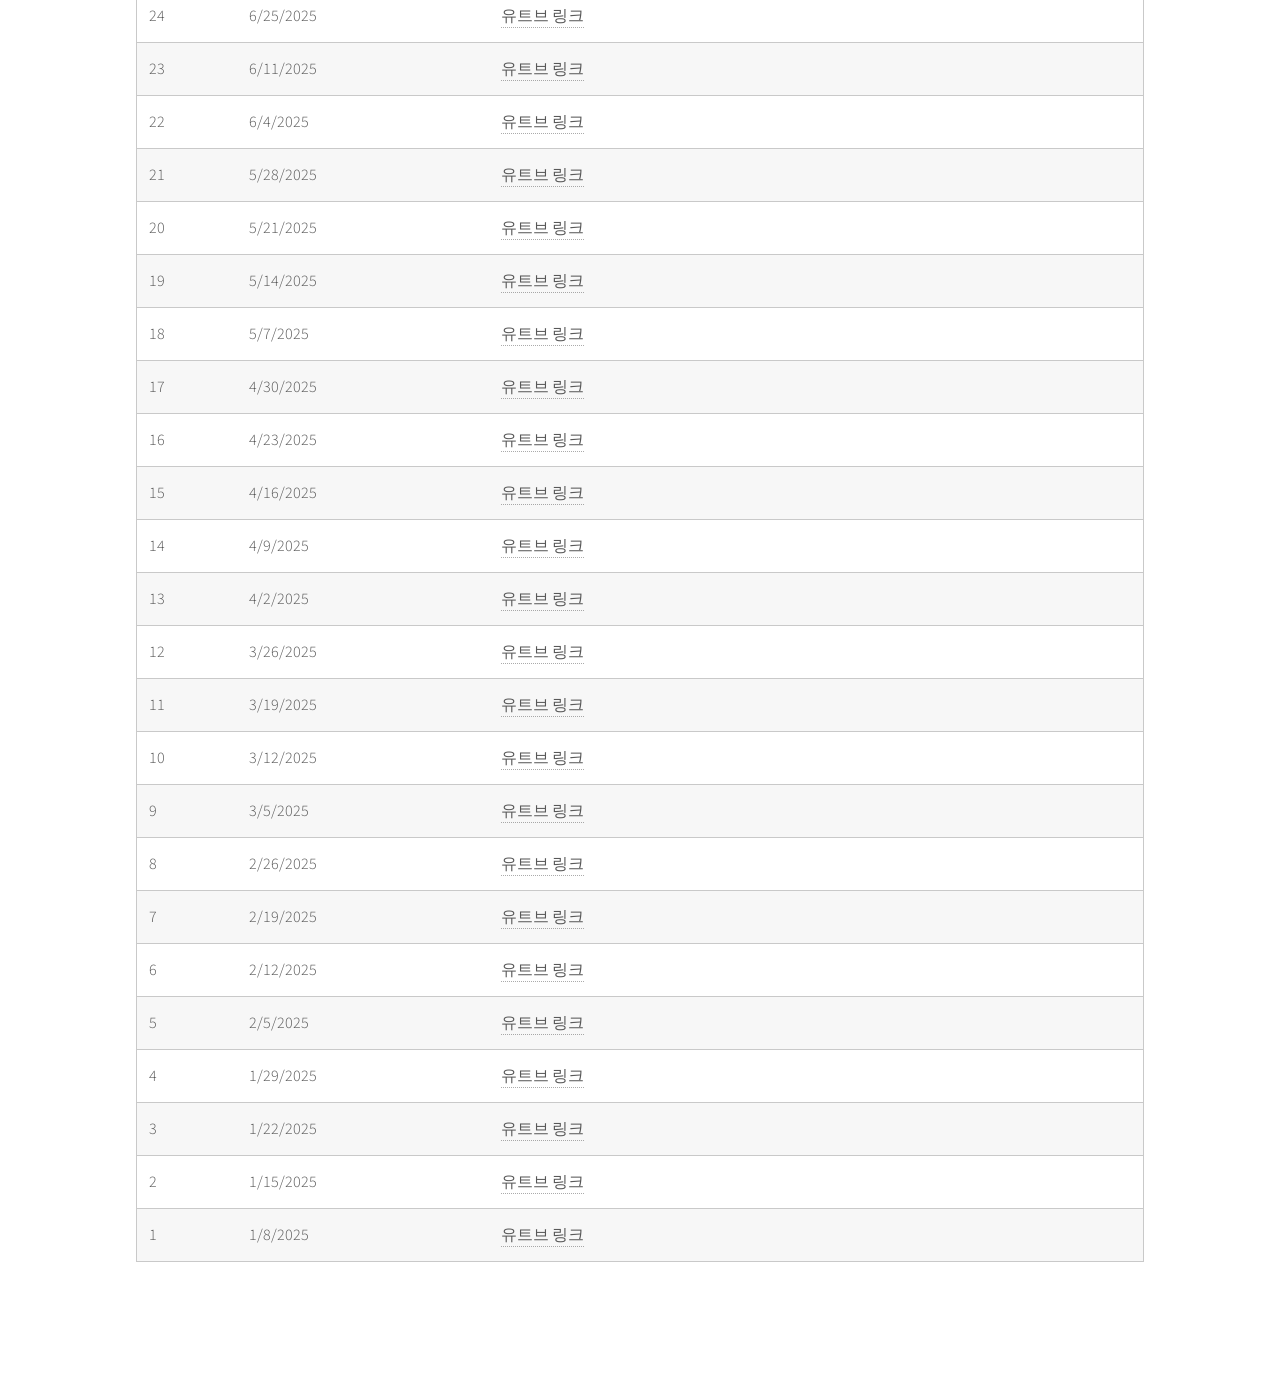
<file: 2025_Wed.html>
<!DOCTYPE HTML>

<html>
	<head>
		<title>2025 수요 예배</title>
		<meta charset="utf-8" />
		<meta name="viewport" content="width=device-width, initial-scale=1, user-scalable=no" />
		<link rel="stylesheet" href="assets/css/main.css" />
		<noscript><link rel="stylesheet" href="assets/css/noscript.css" /></noscript>
	</head>
	<body class="is-preload">
		<!-- Wrapper -->
			<div id="wrapper">

				<!-- Header -->
					<header id="header">
						<div class="inner">

							<!-- Logo -->
								<a href="index.html" class="logo">
									<span class="symbol"><img src="images/bbci.jpg" alt="" /></span><span class="title">Bible Baptist Church International</span>
								</a>

							<!-- Nav 
								<nav>
									<ul>
										<li><a href="#menu">Menu</a></li>
									</ul>
								</nav>
							-->
						</div>
					</header>

				<!-- Menu 	
					<nav class="center-menu-container">
						<ul class="column-menu">
							<li><a href="#home">Home</a></li>
							<li><a href="#services">Services</a></li>
							<li><a href="#portfolio">Portfolio</a></li>
							<li><a href="#contact">Contact</a></li>
						</ul>
					</nav>
				-->

				<!-- Menu 
					<nav id="menu">
						<h2>Menu</h2>
						<ul>
							<li><a href="index.html">홈페이지</a></li>
							maybe make two landing page sun / wed only for the menu
							<li><a href="2023_Sun.html">2023 주일 예배</a></li>
							<li><a href="2023_Wed.html">2023 수요 예배</a></li>
							<li><a href="2024_Sun.html">2024 주일 예배</a></li>
							<li><a href="2024_Wed.html">2024 수요 예배</a></li>
							<li><a href="2025_Sun.html">2025 주일 예배</a></li>
							<li><a href="2025_Wed.html">2025 수요 예배</a></li>
							<li><a href="2026_Sun.html">2026 주일 예배</a></li>
							<li><a href="2026_Wed.html">2026 수요 예배</a></li>
						</ul>
					</nav>
				
				-->

				<!-- Main -->
					<div id="main">
						<div class="inner">
							<h1>2025 수요 예배</h1>
							<!--<span class="image main"><img src="images/pic13.jpg" alt="" /></span>-->
						
							<section>
							<div class="table-wrapper">
								<table>
									<thead>
										<tr>
											<th class="num">#</th>
											<th class="date">날짜</th>
											<th class="title">제목/링크</th>
										</tr>
									</thead>
									<tbody>
										<tr>
											<td>49</td>
											<td>12/24/2025</td>
											<td><a href="https://youtube.com/live/CS3ap5JO5PM?feature=share">유트브 링크</a></td>
										</tr>
										<tr>
											<td>48</td>
											<td>12/17/2025</td>
											<td><a href="https://youtube.com/live/3IqzNPTJU8I?feature=share">유트브 링크</a></td>
										</tr>
										<tr>
											<td>47</td>
											<td>12/10/2025</td>
											<td><a href="https://youtube.com/live/P1DU8fQfSuY?feature=share">유트브 링크</a></td>
										</tr>
										<tr>
											<td>46</td>
											<td>12/3/2025</td>
											<td><a href="https://youtube.com/live/nNQ7E1v7Yo0?feature=share">유트브 링크</a></td>
										</tr>
										<tr>
											<td>45</td>
											<td>11/19/2025</td>
											<td><a href="https://youtube.com/live/pQcyWRHPDuI?feature=share">유트브 링크</a></td>
										</tr>
										<tr>
											<td>44</td>
											<td>11/12/2025</td>
											<td><a href="https://youtube.com/live/pQcyWRHPDuI?feature=share">유트브 링크</a></td>
										</tr>
										<tr>
											<td>43</td>
											<td>11/5/2025</td>
											<td><a href="https://youtube.com/live/VHas4M3QssI?feature=share">유트브 링크</a></td>
										</tr>
										<tr>
											<td>42</td>
											<td>10/29/2025</td>
											<td><a href="https://youtube.com/live/CUJcxgSVN0E?feature=share">유트브 링크</a></td>
										</tr>
										<tr>
											<td>41</td>
											<td>10/22/2025</td>
											<td><a href="https://youtube.com/live/QyRG2cI9YKo?feature=share">유트브 링크</a></td>
										</tr>
										<tr>
											<td>40</td>
											<td>10/15/2025</td>
											<td><a href="https://youtube.com/live/slB5Hrqq5mU?feature=share">유트브 링크</a></td>
										</tr>
										<tr>
											<td>39</td>
											<td>10/8/2025</td>
											<td><a href="https://youtube.com/live/SDtGkxcu6_o?feature=share">유트브 링크</a></td>
										</tr>
										<tr>
											<td>38</td>
											<td>10/1/2025</td>
											<td><a href="https://youtube.com/live/xaF7si7aQkU?feature=share">유트브 링크</a></td>
										</tr>
										<tr>
											<td>37</td>
											<td>9/24/2025</td>
											<td><a href="https://youtube.com/live/frpkYt5cWFo?feature=share">유트브 링크</a></td>
										</tr>
										<tr>
											<td>36</td>
											<td>9/17/2025</td>
											<td><a href="https://youtube.com/live/l2XVvPerF54?feature=share">유트브 링크</a></td>
										</tr>
										<tr>
											<td>35</td>
											<td>9/10/2025</td>
											<td><a href="https://youtube.com/live/W1YxndRH9uM?feature=share">유트브 링크</a></td>
										</tr>
										<tr>
											<td>34</td>
											<td>9/3/2025</td>
											<td><a href="https://youtube.com/live/8Bh7_iiT0AU?feature=share">유트브 링크</a></td>
										</tr>
										<tr>
											<td>33</td>
											<td>8/27/2025</td>
											<td><a href="https://youtube.com/live/a3NtixtrXVQ?feature=share">유트브 링크</a></td>
										</tr>
										<tr>
											<td>32</td>
											<td>8/20/2025</td>
											<td><a href="https://youtube.com/live/VT4opKDm64k?feature=share">유트브 링크</a></td>
										</tr>
										<tr>
											<td>31</td>
											<td>8/13/2025</td>
											<td><a href="https://youtube.com/live/il0gPN75KcM?feature=share">유트브 링크</a></td>
										</tr>
										<tr>
											<td>30</td>
											<td>8/6/2025</td>
											<td><a href="https://youtube.com/live/zQuyk_hegiU?feature=share">유트브 링크</a></td>
										</tr>
										<tr>
											<td>29</td>
											<td>7/30/2025</td>
											<td><a href="https://youtube.com/live/c-dNl930lfw?feature=share">유트브 링크</a></td>
										</tr>
										<tr>
											<td>28</td>
											<td>7/23/2025</td>
											<td><a href="https://youtube.com/live/pdS5iK5xNZM?feature=share">유트브 링크</a></td>
										</tr>
										<tr>
											<td>27</td>
											<td>7/16/2025</td>
											<td><a href="https://youtube.com/live/X6umvzkKukM?feature=share">유트브 링크</a></td>
										</tr>
										<tr>
											<td>26</td>
											<td>7/9/2025</td>
											<td><a href="https://youtube.com/live/44QK1hrTYtg?feature=share">유트브 링크</a></td>
										</tr>
										<tr>
											<td>25</td>
											<td>7/2/2025</td>
											<td><a href="https://youtube.com/live/hRZgVRIRZQU?feature=share">유트브 링크</a></td>
										</tr>
										<tr>
											<td>24</td>
											<td>6/25/2025</td>
											<td><a href="https://youtube.com/live/6BKCR1F1bzY?feature=share">유트브 링크</a></td>
										</tr>
										<tr>
											<td>23</td>
											<td>6/11/2025</td>
											<td><a href="https://youtube.com/live/pz8G4rEoFWo?feature=share">유트브 링크</a></td>
										</tr>
										<tr>
											<td>22</td>
											<td>6/4/2025</td>
											<td><a href="https://youtube.com/live/3HMPBHXkZZg?feature=share">유트브 링크</a></td>
										</tr>
										<tr>
											<td>21</td>
											<td>5/28/2025</td>
											<td><a href="https://youtube.com/live/vAseNoUqrmU?feature=share">유트브 링크</a></td>
										</tr>
										<tr>
											<td>20</td>
											<td>5/21/2025</td>
											<td><a href="https://youtube.com/live/cCl1rvI0qZw?feature=share">유트브 링크</a></td>
										</tr>
										<tr>
											<td>19</td>
											<td>5/14/2025</td>
											<td><a href="https://youtube.com/live/BJRBpEafceY?feature=share">유트브 링크</a></td>
										</tr>
										<tr>
											<td>18</td>
											<td>5/7/2025</td>
											<td><a href="https://youtube.com/live/1TT4MSS2Ors?feature=share">유트브 링크</a></td>
										</tr>
										<tr>
											<td>17</td>
											<td>4/30/2025</td>
											<td><a href="https://youtube.com/live/OFe1gxVhzQY?feature=share">유트브 링크</a></td>
										</tr>
										<tr>
											<td>16</td>
											<td>4/23/2025</td>
											<td><a href="https://youtube.com/live/ncYu8dKkzJY?feature=share">유트브 링크</a></td>
										</tr>
										<tr>
											<td>15</td>
											<td>4/16/2025</td>
											<td><a href="https://youtube.com/live/bEWnZzK6M7Q?feature=share">유트브 링크</a></td>
										</tr>
										<tr>
											<td>14</td>
											<td>4/9/2025</td>
											<td><a href="https://youtube.com/live/ahn3qYMGuqc?feature=share">유트브 링크</a></td>
										</tr>
										<tr>
											<td>13</td>
											<td>4/2/2025</td>
											<td><a href="https://youtube.com/live/q2XDKMWkCSA?feature=share">유트브 링크</a></td>
										</tr>
										<tr>
											<td>12</td>
											<td>3/26/2025</td>
											<td><a href="https://youtube.com/live/lwWYqv-0pNI?feature=share">유트브 링크</a></td>
										</tr>
										<tr>
											<td>11</td>
											<td>3/19/2025</td>
											<td><a href="https://youtube.com/live/u06nQt1TWfE?feature=share">유트브 링크</a></td>
										</tr>
										<tr>
											<td>10</td>
											<td>3/12/2025</td>
											<td><a href="https://youtube.com/live/wFq_9depRd0?feature=share">유트브 링크</a></td>
										</tr>
										<tr>
											<td>9</td>
											<td>3/5/2025</td>
											<td><a href="https://youtube.com/live/RFe-cb2Usok?feature=share">유트브 링크</a></td>
										</tr>
										<tr>
											<td>8</td>
											<td>2/26/2025</td>
											<td><a href="https://youtube.com/live/jEcfBo1gXz4?feature=share">유트브 링크</a></td>
										</tr>
										<tr>
											<td>7</td>
											<td>2/19/2025</td>
											<td><a href="https://youtube.com/live/e21DkOPCMjU?feature=share">유트브 링크</a></td>
										</tr>
										<tr>
											<td>6</td>
											<td>2/12/2025</td>
											<td><a href="https://youtube.com/live/5RyyTnMTMyY?feature=share">유트브 링크</a></td>
										</tr>
										<tr>
											<td>5</td>
											<td>2/5/2025</td>
											<td><a href="https://youtube.com/live/ZHky8nWulKY?feature=share">유트브 링크</a></td>
										</tr>
										<tr>
											<td>4</td>
											<td>1/29/2025</td>
											<td><a href="https://youtube.com/live/WkvdavIorIk?feature=share">유트브 링크</a></td>
										</tr>
										<tr>
											<td>3</td>
											<td>1/22/2025</td>
											<td><a href="https://youtube.com/live/eVX5CbwkHpw?feature=share">유트브 링크</a></td>
										</tr>
										<tr>
											<td>2</td>
											<td>1/15/2025</td>
											<td><a href="https://youtube.com/live/Ncqno4SV3uk?feature=share">유트브 링크</a></td>
										</tr>
										<tr>
											<td>1</td>
											<td>1/8/2025</td>
											<td><a href="https://youtube.com/live/43PpO6VW82E?feature=share">유트브 링크</a></td>
										</tr>
									</tbody>
								</table>
							</div>
						</div>
					</div>

				<!-- Footer 
					<footer id="footer">
						<div class="inner">
							<section>
								<h2>Get in touch</h2>
								<form method="post" action="#">
									<div class="fields">
										<div class="field half">
											<input type="text" name="name" id="name" placeholder="Name" />
										</div>
										<div class="field half">
											<input type="email" name="email" id="email" placeholder="Email" />
										</div>
										<div class="field">
											<textarea name="message" id="message" placeholder="Message"></textarea>
										</div>
									</div>
									<ul class="actions">
										<li><input type="submit" value="Send" class="primary" /></li>
									</ul>
								</form>
							</section>
							<section>
								<h2>Follow</h2>
								<ul class="icons">
									<li><a href="#" class="icon brands style2 fa-twitter"><span class="label">Twitter</span></a></li>
									<li><a href="#" class="icon brands style2 fa-facebook-f"><span class="label">Facebook</span></a></li>
									<li><a href="#" class="icon brands style2 fa-instagram"><span class="label">Instagram</span></a></li>
									<li><a href="#" class="icon brands style2 fa-dribbble"><span class="label">Dribbble</span></a></li>
									<li><a href="#" class="icon brands style2 fa-github"><span class="label">GitHub</span></a></li>
									<li><a href="#" class="icon brands style2 fa-500px"><span class="label">500px</span></a></li>
									<li><a href="#" class="icon solid style2 fa-phone"><span class="label">Phone</span></a></li>
									<li><a href="#" class="icon solid style2 fa-envelope"><span class="label">Email</span></a></li>
								</ul>
							</section>
							<ul class="copyright">
								<li>&copy; Untitled. All rights reserved</li><li>Design: <a href="http://html5up.net">HTML5 UP</a></li>
							</ul>
						</div>
					</footer>

			</div>
			-->

		<!-- Scripts -->
			<script src="assets/js/jquery.min.js"></script>
			<script src="assets/js/browser.min.js"></script>
			<script src="assets/js/breakpoints.min.js"></script>
			<script src="assets/js/util.js"></script>
			<script src="assets/js/main.js"></script>

	</body>
</html>
</file>
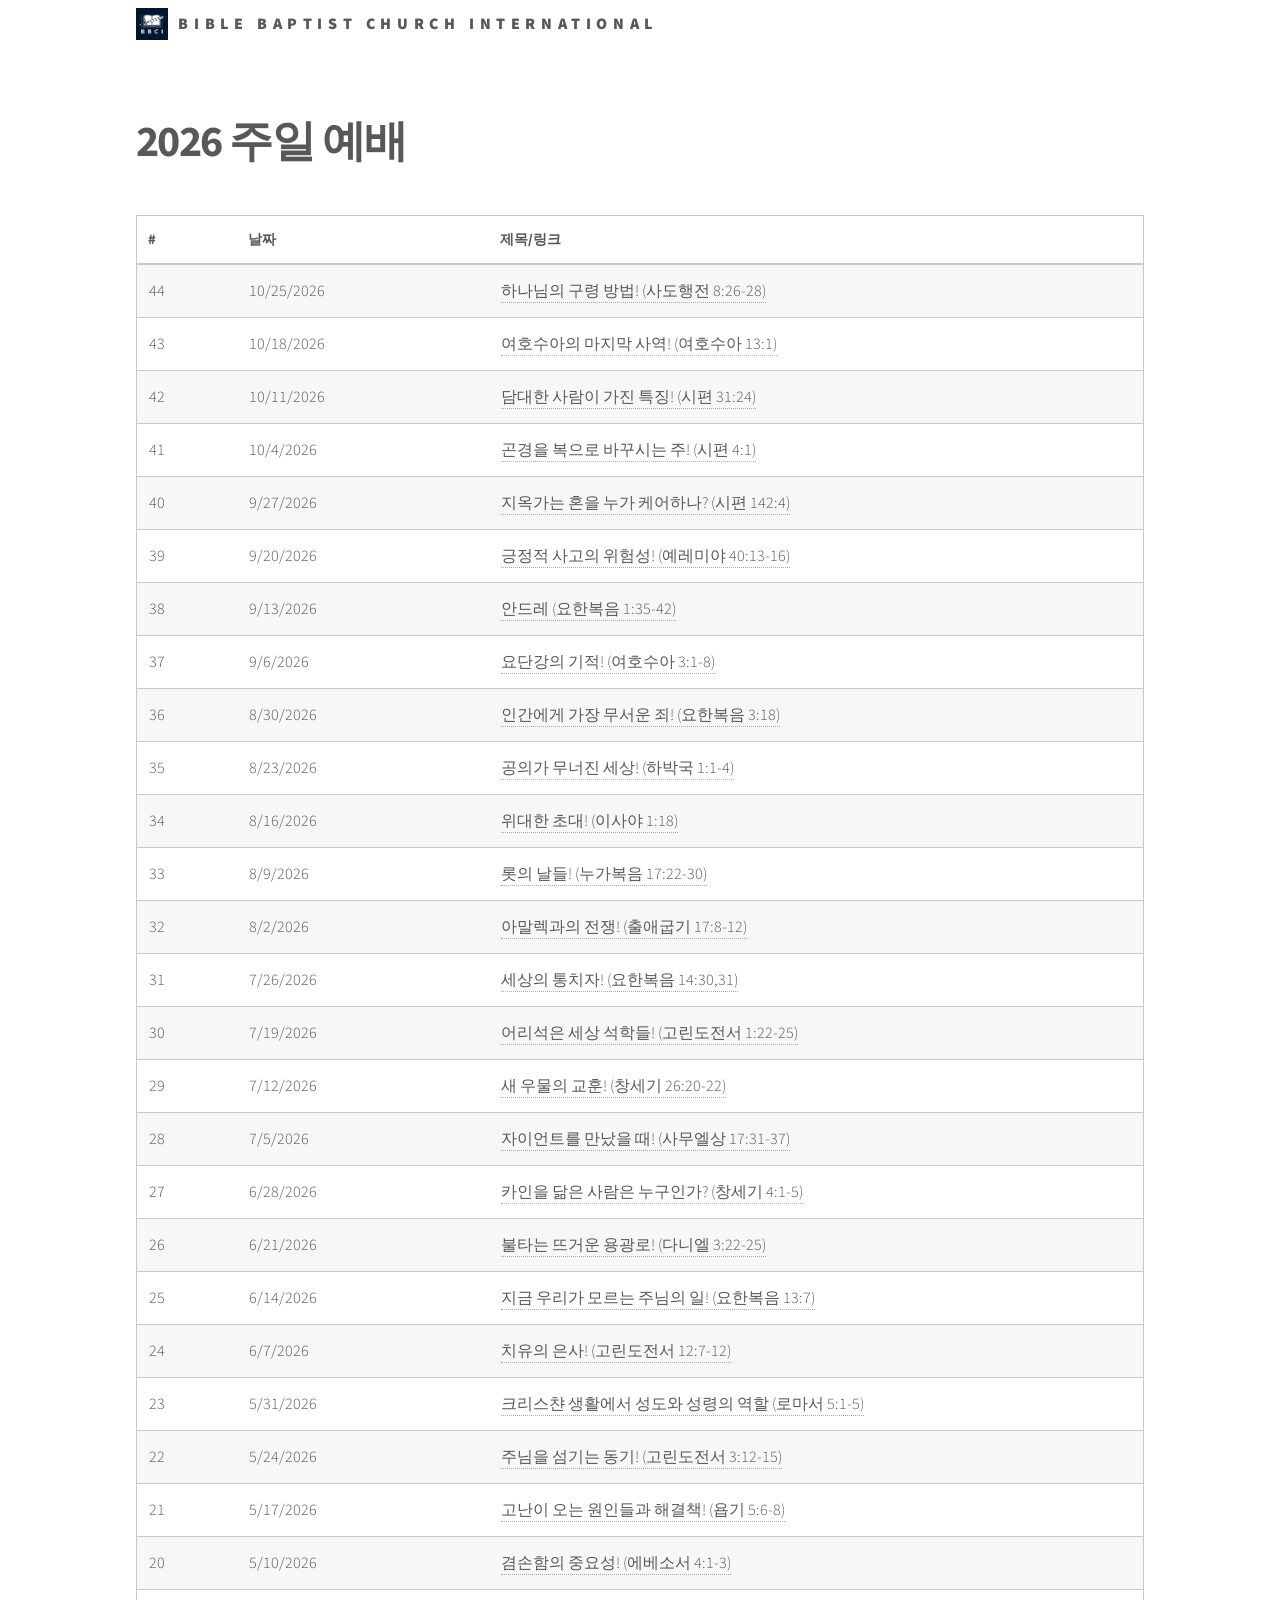
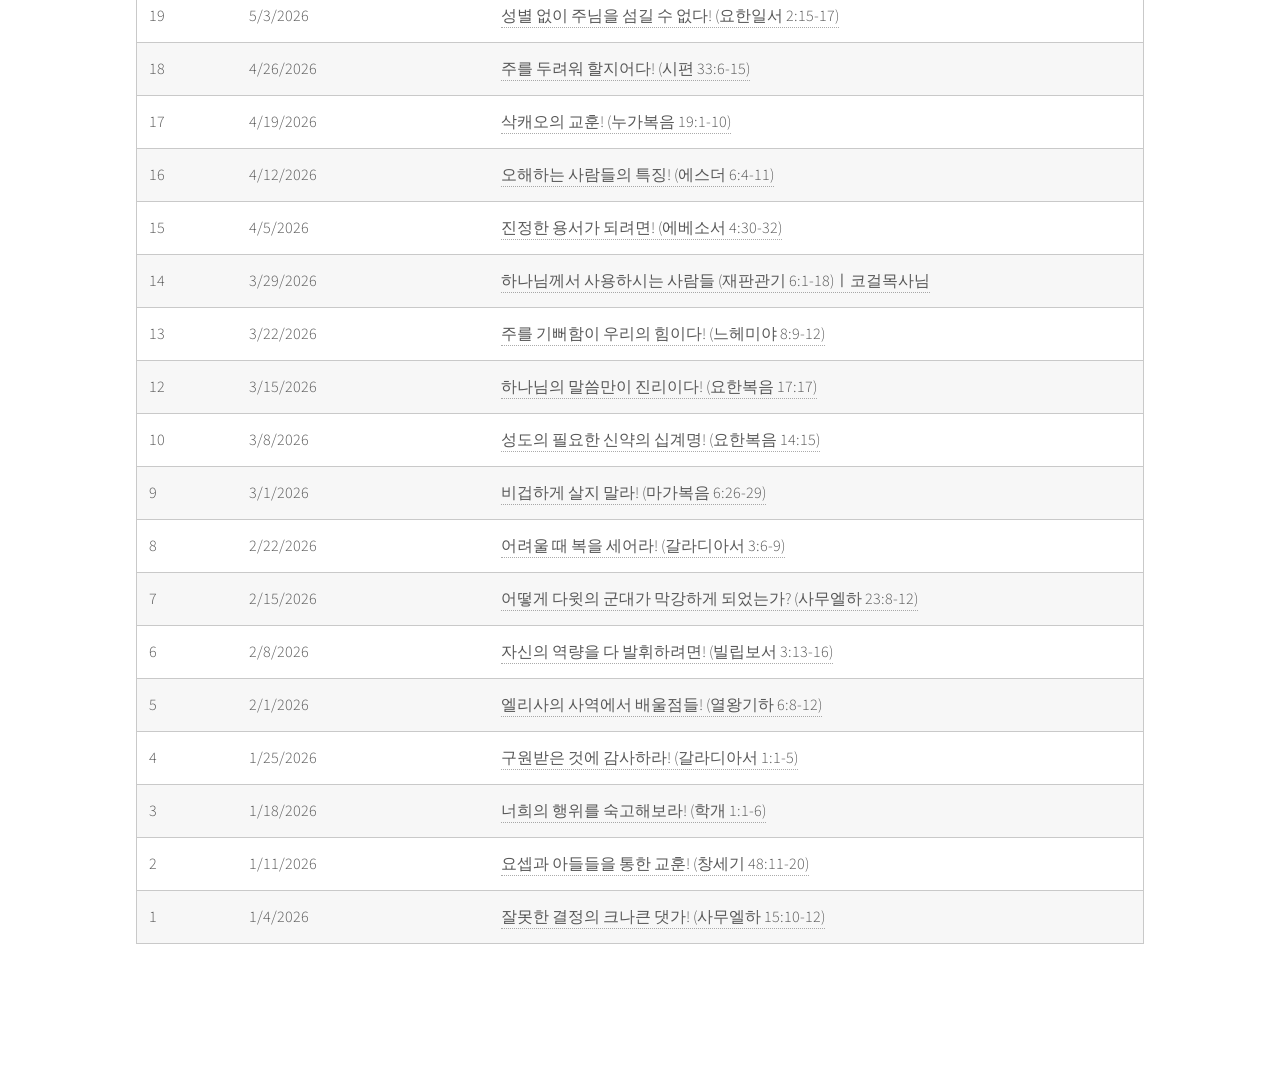
<file: 2026_Sun.html>
<!DOCTYPE HTML>

<html>
	<head>
		<title>2026 주일 예배</title>
		<meta charset="utf-8" />
		<meta name="viewport" content="width=device-width, initial-scale=1, user-scalable=no" />
		<link rel="stylesheet" href="assets/css/main.css" />
		<noscript><link rel="stylesheet" href="assets/css/noscript.css" /></noscript>
	</head>
	<body class="is-preload">
		<!-- Wrapper -->
			<div id="wrapper">

				<!-- Header -->
					<header id="header">
						<div class="inner">

							<!-- Logo -->
								<a href="index.html" class="logo">
									<span class="symbol"><img src="images/bbci.jpg" alt="" /></span><span class="title">Bible Baptist Church International</span>
								</a>

							<!-- Nav 
								<nav>
									<ul>
										<li><a href="#menu">Menu</a></li>
									</ul>
								</nav>
							-->
						</div>
					</header>

				<!-- Menu 	
					<nav class="center-menu-container">
						<ul class="column-menu">
							<li><a href="#home">Home</a></li>
							<li><a href="#services">Services</a></li>
							<li><a href="#portfolio">Portfolio</a></li>
							<li><a href="#contact">Contact</a></li>
						</ul>
					</nav>
				-->

				<!-- Menu 
					<nav id="menu">
						<h2>Menu</h2>
						<ul>
							<li><a href="index.html">홈페이지</a></li>
							maybe make two landing page sun / wed only for the menu
							<li><a href="2023_Sun.html">2023 주일 예배</a></li>
							<li><a href="2023_Wed.html">2023 수요 예배</a></li>
							<li><a href="2024_Sun.html">2024 주일 예배</a></li>
							<li><a href="2024_Wed.html">2024 수요 예배</a></li>
							<li><a href="2025_Sun.html">2025 주일 예배</a></li>
							<li><a href="2025_Wed.html">2025 수요 예배</a></li>
							<li><a href="2026_Sun.html">2026 주일 예배</a></li>
							<li><a href="2026_Wed.html">2026 수요 예배</a></li>
						</ul>
					</nav>
				
				-->
				<!-- Main -->
					<div id="main">
						<div class="inner">
							<h1>2026 주일 예배</h1>
							<!--<span class="image main"><img src="images/pic13.jpg" alt="" /></span>-->
						
							<section>
							<div class="table-wrapper">
								<table>
									<thead>
										<tr>
											<th class="num">#</th>
											<th class="date">날짜</th>
											<th class="title">제목/링크</th>
										</tr>
									</thead>
									<tbody>
										<tr>
                                           <td>44</td>
                                           <td>10/25/2026</td>
                                           <td><a href="https://youtube.com/live/mjnVTqYxtYI?feature=share">하나님의 구령 방법! (사도행전 8:26-28)</a></td>
                                       </tr>
                                       <tr>
                                           <td>43</td>
                                           <td>10/18/2026</td>
                                           <td><a href="https://youtube.com/live/zol6TdYHdvs?feature=share">여호수아의 마지막 사역! (여호수아 13:1)</a></td>
                                       </tr>
                                       <tr>
                                           <td>42</td>
                                           <td>10/11/2026</td>
                                           <td><a href="https://youtube.com/live/MNozejWuuI4?feature=share">담대한 사람이 가진 특징! (시편 31:24)
</a></td>
                                       </tr>
                                       <tr>
                                           <td>41</td>
                                           <td>10/4/2026</td>
                                           <td><a href="https://youtube.com/live/GcuTT9O6Ooo?feature=share">곤경을 복으로 바꾸시는 주! (시편 4:1)
</a></td>
                                       </tr>
                                       <tr>
                                           <td>40</td>
                                           <td>9/27/2026</td>
                                           <td><a href="https://youtube.com/live/12_HTlMJCIo?feature=share">지옥가는 혼을 누가 케어하나? (시편 142:4)
</a></td>
                                       </tr>
                                       <tr>
                                           <td>39</td>
                                           <td>9/20/2026</td>
                                           <td><a href="https://youtube.com/live/cPgSKYhDq_E?feature=share">긍정적 사고의 위험성! (예레미야 40:13-16)</a></td>
                                       </tr>
                                       <tr>
                                           <td>38</td>
                                           <td>9/13/2026</td>
                                           <td><a href="https://youtube.com/live/yZD8iaXVznw?feature=share">안드레 (요한복음 1:35-42)
</a></td>
                                       </tr>
                                       <tr>
                                           <td>37</td>
                                           <td>9/6/2026</td>
                                           <td><a href="https://youtube.com/live/IOXFsvOf8dY?feature=share">요단강의 기적! (여호수아 3:1-8)
</a></td>
                                       </tr>
                                       <tr>
                                           <td>36</td>
                                           <td>8/30/2026</td>
                                           <td><a href="https://youtube.com/live/Qm1oG2ciKII?feature=share">인간에게 가장 무서운 죄! (요한복음 3:18)
</a></td>
                                       </tr>
                                       <tr>
                                           <td>35</td>
                                           <td>8/23/2026</td>
                                           <td><a href="https://youtube.com/live/wc0Cti5Atg0?feature=share">공의가 무너진 세상! (하박국 1:1-4)</a></td>
                                       </tr>
                                       <tr>
                                           <td>34</td>
                                           <td>8/16/2026</td>
                                           <td><a href="https://youtube.com/live/aAO2pPUpUgY?feature=share">위대한 초대! (이사야 1:18)</a></td>
                                       </tr>
                                       <tr>
                                           <td>33</td>
                                           <td>8/9/2026</td>
                                           <td><a href="https://youtube.com/live/aT49jlxHmn8?feature=share">롯의 날들! (누가복음 17:22-30)
</a></td>
                                       </tr>
                                       <tr>
                                           <td>32</td>
                                           <td>8/2/2026</td>
                                           <td><a href="https://youtube.com/live/2dqiHr71e4A?feature=share">아말렉과의 전쟁! (출애굽기 17:8-12)
</a></td>
                                       </tr>
                                       <tr>
                                           <td>31</td>
                                           <td>7/26/2026</td>
                                           <td><a href="https://youtube.com/live/qu8YTAHI5Wc?feature=share">세상의 통치자! (요한복음 14:30,31)
</a></td>
                                       </tr>
                                       <tr>
                                           <td>30</td>
                                           <td>7/19/2026</td>
                                           <td><a href="https://youtube.com/live/L4XXvrNJe8U?feature=share">어리석은 세상 석학들! (고린도전서 1:22-25)</a></td>
                                       </tr>
                                       <tr>
                                           <td>29</td>
                                           <td>7/12/2026</td>
                                           <td><a href="https://youtube.com/live/BhqUiiPqk2s?feature=share">새 우물의 교훈! (창세기 26:20-22)
</a></td>
                                       </tr>
                                       <tr>
                                           <td>28</td>
                                           <td>7/5/2026</td>
                                           <td><a href="https://youtube.com/live/7n3kA3_D_HI?feature=share">자이언트를 만났을 때! (사무엘상 17:31-37)
</a></td>
                                       </tr>
                                       <tr>
                                           <td>27</td>
                                           <td>6/28/2026</td>
                                           <td><a href="https://youtube.com/live/ZA7BxQ9kxn8?feature=share">카인을 닮은 사람은 누구인가? (창세기 4:1-5)
</a></td>
                                       </tr>
                                       <tr>
                                           <td>26</td>
                                           <td>6/21/2026</td>
                                           <td><a href="https://youtube.com/live/6fcQFte67g4?feature=share">불타는 뜨거운 용광로! (다니엘 3:22-25)</a></td>
                                       </tr>
                                       <tr>
                                           <td>25</td>
                                           <td>6/14/2026</td>
                                           <td><a href="https://youtube.com/live/8Nv4VciKSEA?feature=share">지금 우리가 모르는 주님의 일! (요한복음 13:7)
</a></td>
                                       </tr>
                                       <tr>
                                           <td>24</td>
                                           <td>6/7/2026</td>
                                           <td><a href="https://youtube.com/live/02a94OXdGFo?feature=share">치유의 은사! (고린도전서 12:7-12)
</a></td>
                                       </tr>
                                       <tr>
                                           <td>23</td>
                                           <td>5/31/2026</td>
                                           <td><a href="https://youtube.com/live/a-Mz9q3Jt3U?feature=share">크리스챤 생활에서 성도와 성령의 역할 (로마서 5:1-5)
</a></td>
                                       </tr>
                                       <tr>
                                           <td>22</td>
                                           <td>5/24/2026</td>
                                           <td><a href="https://youtube.com/live/AuR7e4BZHCk?feature=share">주님을 섬기는 동기! (고린도전서 3:12-15)</a></td>
                                       </tr>
                                       <tr>
                                           <td>21</td>
                                           <td>5/17/2026</td>
                                           <td><a href="https://youtube.com/live/Y6xTrCwWm_Q?feature=share">고난이 오는 원인들과 해결책! (욥기 5:6-8)
</a></td>
                                       </tr>
                                       <tr>
                                           <td>20</td>
                                           <td>5/10/2026</td>
                                           <td><a href="https://youtube.com/live/a970m2cUnXc?feature=share">겸손함의 중요성! (에베소서 4:1-3)
</a></td>
                                       </tr>
                                       <tr>
                                           <td>19</td>
                                           <td>5/3/2026</td>
                                           <td><a href="https://youtube.com/live/FSlgWVN1Qxo?feature=share">성별 없이 주님을 섬길 수 없다! (요한일서 2:15-17)
</a></td>
                                       </tr>
                                       <tr>
                                           <td>18</td>
                                           <td>4/26/2026</td>
                                           <td><a href="https://youtube.com/live/LVdnGeJrtDc?feature=share">주를 두려워 할지어다! (시편 33:6-15)</a></td>
                                       </tr>
                                       <tr>
                                           <td>17</td>
                                           <td>4/19/2026</td>
                                           <td><a href="https://youtube.com/live/Wmsikik_0hU?feature=share">삭캐오의 교훈! (누가복음 19:1-10)</a></td>
                                       </tr>
                                       <tr>
                                           <td>16</td>
                                           <td>4/12/2026</td>
                                           <td><a href="https://youtube.com/live/qrs1L0NUKAo?feature=share">오해하는 사람들의 특징! (에스더 6:4-11)
</a></td>
                                       </tr>
                                       <tr>
                                           <td>15</td>
                                           <td>4/5/2026</td>
                                           <td><a href="https://youtube.com/live/WJKqet5eGWw?feature=share">진정한 용서가 되려면! (에베소서 4:30-32)</a></td>
                                       </tr>
                                       <tr>
                                           <td>14</td>
                                           <td>3/29/2026</td>
                                           <td><a href="https://youtube.com/live/J4ntXnPISLI?feature=share">하나님께서 사용하시는 사람들 (재판관기 6:1-18)ㅣ코걸목사님</a></td>
                                       </tr>
                                       <tr>
                                           <td>13</td>
                                           <td>3/22/2026</td>
                                           <td><a href="https://youtube.com/live/gvTB-DyMSg4?feature=share">주를 기뻐함이 우리의 힘이다! (느헤미야 8:9-12)
</a></td>
                                       </tr>
                                       <tr>
                                           <td>12</td>
                                           <td>3/15/2026</td>
                                           <td><a href="https://youtube.com/live/tVbHhU5OPko?feature=share">하나님의 말씀만이 진리이다! (요한복음 17:17)
</a></td>
                                       </tr>
                                       <tr>
                                           <td>10</td>
                                           <td>3/8/2026</td>
                                           <td><a href="https://youtube.com/live/Yols8GApNAo?feature=share">성도의 필요한 신약의 십계명! (요한복음 14:15)
</a></td>
                                       </tr>
                                       <tr>
                                           <td>9</td>
                                           <td>3/1/2026</td>
                                           <td><a href="https://youtube.com/live/LUHfbMIlpEM?feature=share">비겁하게 살지 말라! (마가복음 6:26-29)
</a></td>
                                       </tr>
                                       <tr>
                                           <td>8</td>
                                           <td>2/22/2026</td>
                                           <td><a href="https://youtube.com/live/_0IyYX3eXlI?feature=share">어려울 때 복을 세어라! (갈라디아서 3:6-9)</a></td>
                                       </tr>
                                       <tr>
                                           <td>7</td>
                                           <td>2/15/2026</td>
                                           <td><a href="https://youtube.com/live/ZELUGZEVNIQ?feature=share">어떻게 다윗의 군대가 막강하게 되었는가? (사무엘하 23:8-12)
</a></td>
                                       </tr>
                                       <tr>
                                           <td>6</td>
                                           <td>2/8/2026</td>
                                           <td><a href="https://youtube.com/live/nuS0gSkfqiQ?feature=share">자신의 역량을 다 발휘하려면! (빌립보서 3:13-16)</a></td>
                                       </tr>
                                       <tr>
                                           <td>5</td>
                                           <td>2/1/2026</td>
                                           <td><a href="https://youtube.com/live/urgnvQHckI0?feature=share">엘리사의 사역에서 배울점들! (열왕기하 6:8-12)
</a></td>
                                       </tr>
                                       <tr>
                                           <td>4</td>
                                           <td>1/25/2026</td>
                                           <td><a href="https://youtube.com/live/e0QANW3lmZo?feature=share">구원받은 것에 감사하라! (갈라디아서 1:1-5)</a></td>
                                       </tr>
                                       <tr>
                                           <td>3</td>
                                           <td>1/18/2026</td>
                                           <td><a href="https://youtube.com/live/d6aUKRJvBek?feature=share">너희의 행위를 숙고해보라! (학개 1:1-6)</a></td>
                                       </tr>
                                       <tr>
                                           <td>2</td>
                                           <td>1/11/2026</td>
                                           <td><a href="https://youtube.com/live/76niB9R9cno?feature=share">요셉과 아들들을 통한 교훈! (창세기 48:11-20)
</a></td>
                                       </tr>
                                       <tr>
                                           <td>1</td>
                                           <td>1/4/2026</td>
                                           <td><a href="https://youtube.com/live/KA5aDMQEq8M?feature=share">잘못한 결정의 크나큰 댓가! (사무엘하 15:10-12)</a></td>
                                       </tr>

									</tbody>
								</table>
							</div>
						</div>
					</div>

				<!-- Footer 
					<footer id="footer">
						<div class="inner">
							<section>
								<h2>Get in touch</h2>
								<form method="post" action="#">
									<div class="fields">
										<div class="field half">
											<input type="text" name="name" id="name" placeholder="Name" />
										</div>
										<div class="field half">
											<input type="email" name="email" id="email" placeholder="Email" />
										</div>
										<div class="field">
											<textarea name="message" id="message" placeholder="Message"></textarea>
										</div>
									</div>
									<ul class="actions">
										<li><input type="submit" value="Send" class="primary" /></li>
									</ul>
								</form>
							</section>
							<section>
								<h2>Follow</h2>
								<ul class="icons">
									<li><a href="#" class="icon brands style2 fa-twitter"><span class="label">Twitter</span></a></li>
									<li><a href="#" class="icon brands style2 fa-facebook-f"><span class="label">Facebook</span></a></li>
									<li><a href="#" class="icon brands style2 fa-instagram"><span class="label">Instagram</span></a></li>
									<li><a href="#" class="icon brands style2 fa-dribbble"><span class="label">Dribbble</span></a></li>
									<li><a href="#" class="icon brands style2 fa-github"><span class="label">GitHub</span></a></li>
									<li><a href="#" class="icon brands style2 fa-500px"><span class="label">500px</span></a></li>
									<li><a href="#" class="icon solid style2 fa-phone"><span class="label">Phone</span></a></li>
									<li><a href="#" class="icon solid style2 fa-envelope"><span class="label">Email</span></a></li>
								</ul>
							</section>
							<ul class="copyright">
								<li>&copy; Untitled. All rights reserved</li><li>Design: <a href="http://html5up.net">HTML5 UP</a></li>
							</ul>
						</div>
					</footer>

			</div>
			-->

		<!-- Scripts -->
			<script src="assets/js/jquery.min.js"></script>
			<script src="assets/js/browser.min.js"></script>
			<script src="assets/js/breakpoints.min.js"></script>
			<script src="assets/js/util.js"></script>
			<script src="assets/js/main.js"></script>

	</body>
</html>
</file>
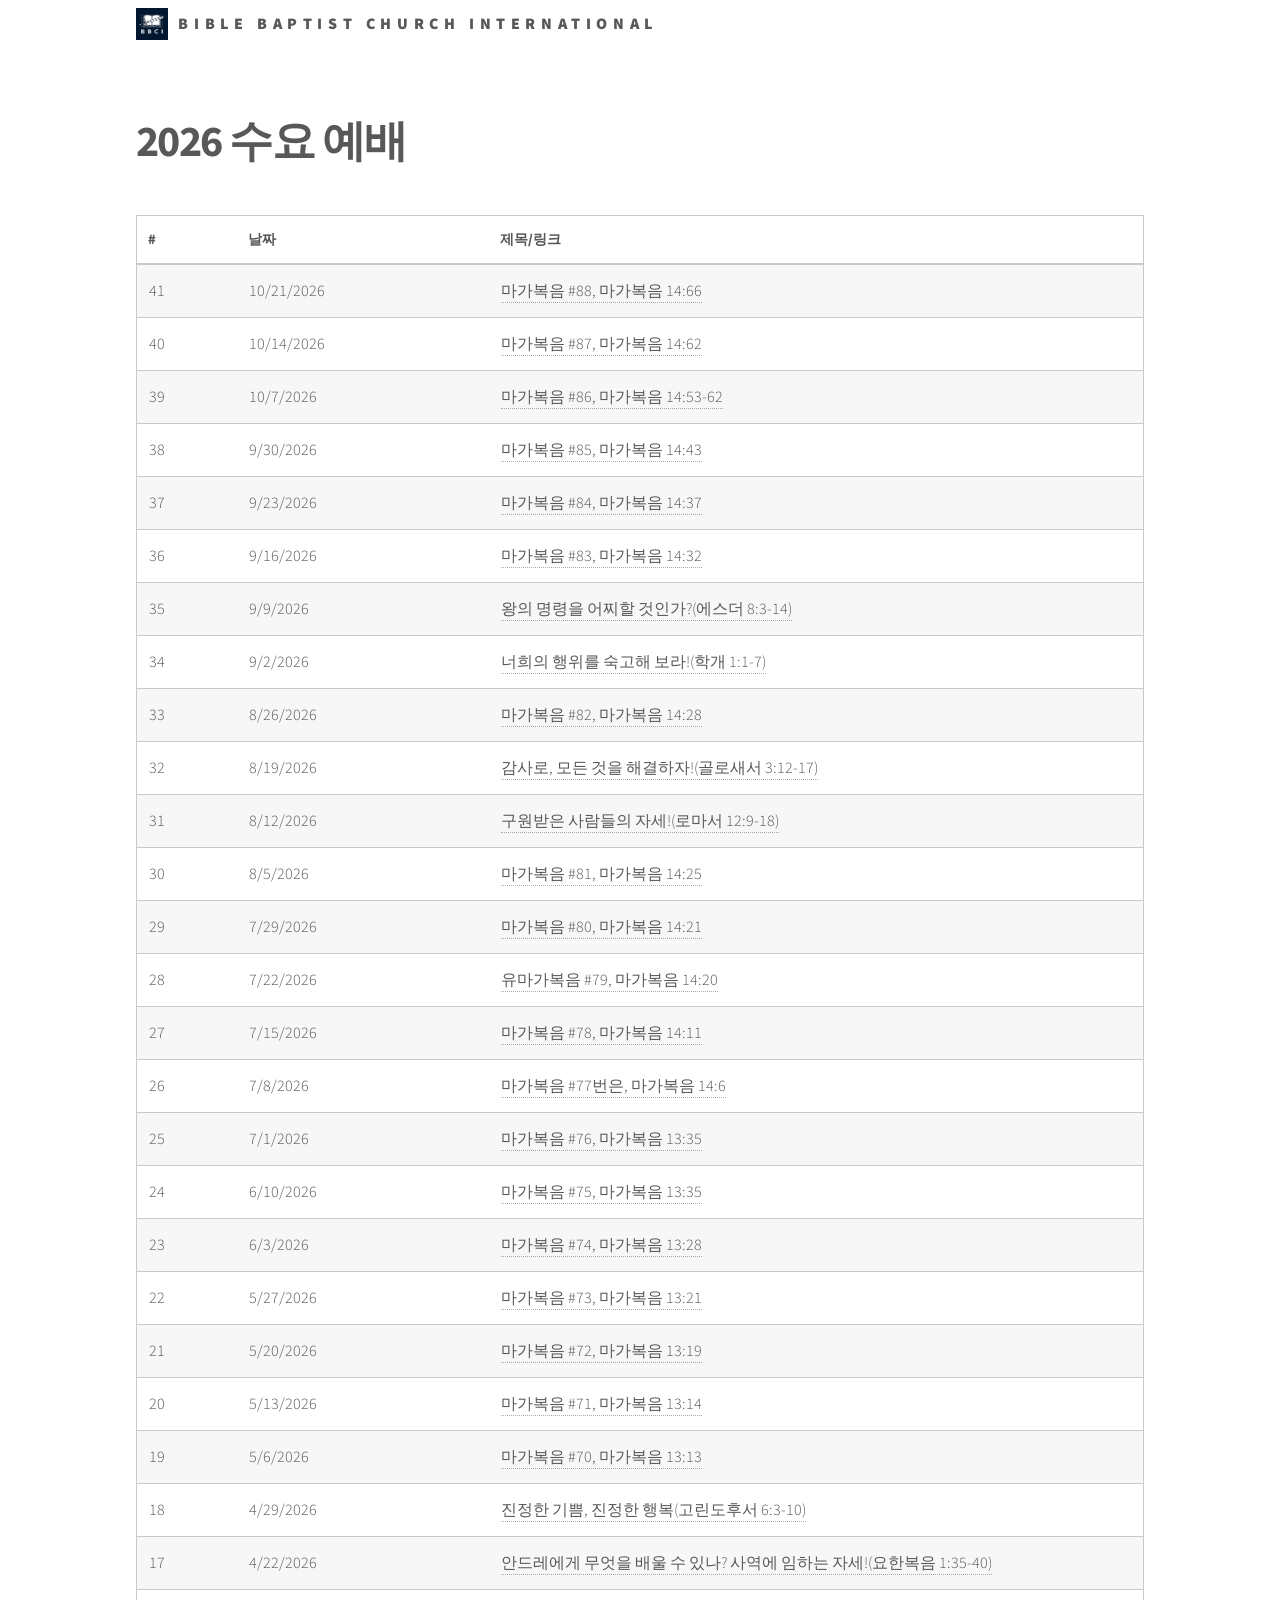
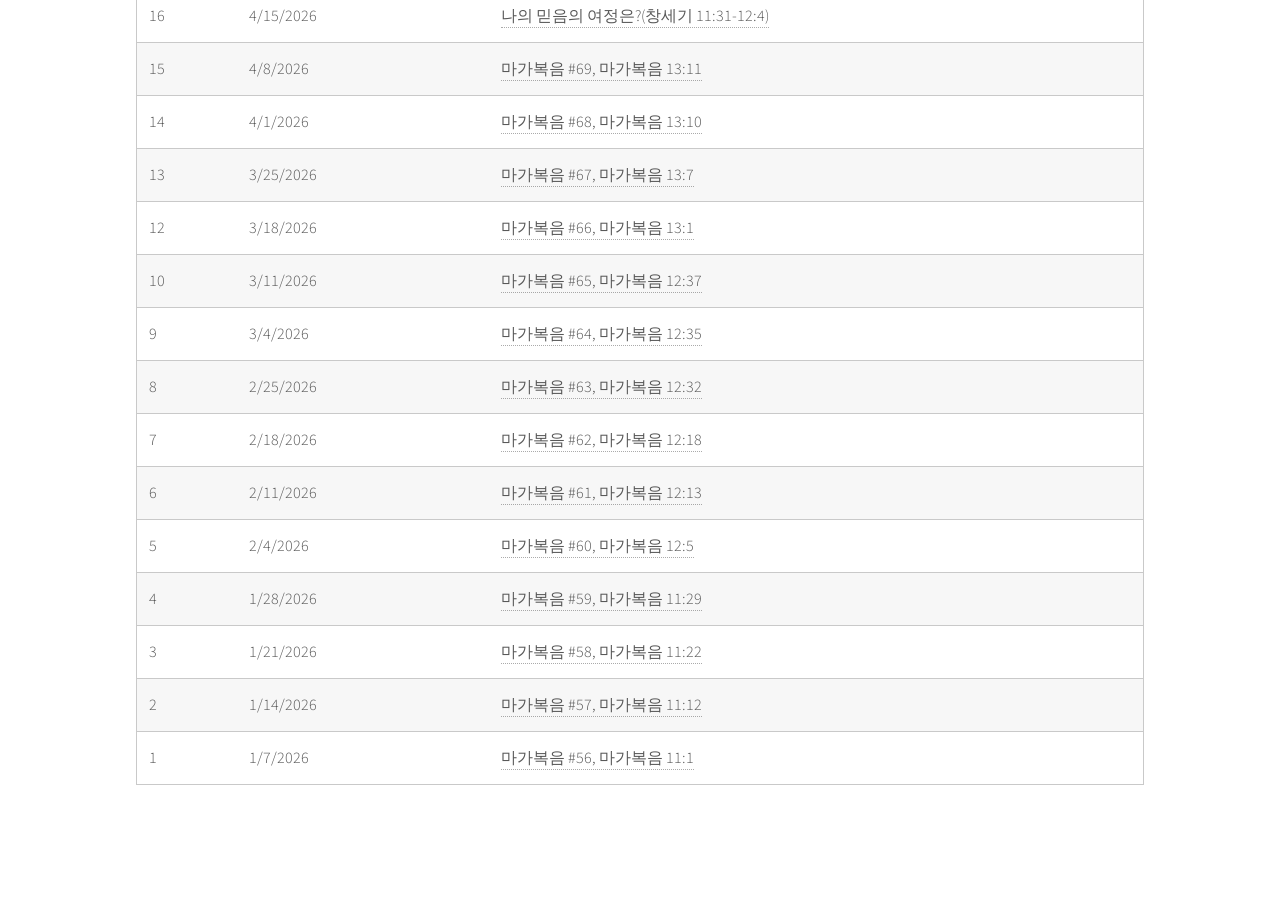
<file: 2026_Wed.html>
<!DOCTYPE HTML>

<html>
	<head>
		<title>2026 수요 예배</title>
		<meta charset="utf-8" />
		<meta name="viewport" content="width=device-width, initial-scale=1, user-scalable=no" />
		<link rel="stylesheet" href="assets/css/main.css" />
		<noscript><link rel="stylesheet" href="assets/css/noscript.css" /></noscript>
	</head>
	<body class="is-preload">
		<!-- Wrapper -->
			<div id="wrapper">

				<!-- Header -->
					<header id="header">
						<div class="inner">

							<!-- Logo -->
								<a href="index.html" class="logo">
									<span class="symbol"><img src="images/bbci.jpg" alt="" /></span><span class="title">Bible Baptist Church International</span>
								</a>

							<!-- Nav 
								<nav>
									<ul>
										<li><a href="#menu">Menu</a></li>
									</ul>
								</nav>
							-->
						</div>
					</header>

				<!-- Menu 	
					<nav class="center-menu-container">
						<ul class="column-menu">
							<li><a href="#home">Home</a></li>
							<li><a href="#services">Services</a></li>
							<li><a href="#portfolio">Portfolio</a></li>
							<li><a href="#contact">Contact</a></li>
						</ul>
					</nav>
				-->

				<!-- Menu 
					<nav id="menu">
						<h2>Menu</h2>
						<ul>
							<li><a href="index.html">홈페이지</a></li>
							maybe make two landing page sun / wed only for the menu
							<li><a href="2023_Sun.html">2023 주일 예배</a></li>
							<li><a href="2023_Wed.html">2023 수요 예배</a></li>
							<li><a href="2024_Sun.html">2024 주일 예배</a></li>
							<li><a href="2024_Wed.html">2024 수요 예배</a></li>
							<li><a href="2025_Sun.html">2025 주일 예배</a></li>
							<li><a href="2025_Wed.html">2025 수요 예배</a></li>
							<li><a href="2026_Sun.html">2026 주일 예배</a></li>
							<li><a href="2026_Wed.html">2026 수요 예배</a></li>
						</ul>
					</nav>
				
				-->

				<!-- Main -->
					<div id="main">
						<div class="inner">
							<h1>2026 수요 예배</h1>
							<!--<span class="image main"><img src="images/pic13.jpg" alt="" /></span>-->
						
							<section>
							<div class="table-wrapper">
								<table>
									<thead>
										<tr>
											<th class="num">#</th>
											<th class="date">날짜</th>
											<th class="title">제목/링크</th>
										</tr>
									</thead>
									<tbody>
										                                       <tr>
                                           <td>41</td>
                                           <td>10/21/2026</td>
                                           <td><a href="https://youtube.com/live/wuxRNu3gSXs?feature=share">마가복음 #88, 마가복음 14:66
</a></td>
                                       </tr>
                                       <tr>
                                           <td>40</td>
                                           <td>10/14/2026</td>
                                           <td><a href="https://youtube.com/live/gIH40JtnUsM?feature=share">마가복음 #87, 마가복음 14:62 </a></td>
                                       </tr>
                                       <tr>
                                           <td>39</td>
                                           <td>10/7/2026</td>
                                           <td><a href="https://youtube.com/live/8f_niGk53Fo?feature=share">마가복음 #86, 마가복음 14:53-62
</a></td>
                                       </tr>
                                       <tr>
                                           <td>38</td>
                                           <td>9/30/2026</td>
                                           <td><a href="https://youtube.com/live/O6th839Y_e4?feature=share">마가복음 #85, 마가복음 14:43</a></td>
                                       </tr>
                                       <tr>
                                           <td>37</td>
                                           <td>9/23/2026</td>
                                           <td><a href="https://youtube.com/live/fVI-_OF3-Ns?feature=share">마가복음 #84, 마가복음 14:37
</a></td>
                                       </tr>
                                       <tr>
                                           <td>36</td>
                                           <td>9/16/2026</td>
                                           <td><a href="https://youtube.com/live/_oPJWe-WKG8?feature=share">마가복음 #83, 마가복음 14:32</a></td>
                                       </tr>
                                       <tr>
                                           <td>35</td>
                                           <td>9/9/2026</td>
                                           <td><a href="https://youtube.com/live/HfZ2_aWSM2g?feature=share">왕의 명령을 어찌할 것인가?(에스더 8:3-14)</a></td>
                                       </tr>
                                       <tr>
                                           <td>34</td>
                                           <td>9/2/2026</td>
                                           <td><a href="https://youtube.com/live/U62RppvwxCQ?feature=share">너희의 행위를 숙고해 보라!(학개 1:1-7)</a></td>
                                       </tr>
                                       <tr>
                                           <td>33</td>
                                           <td>8/26/2026</td>
                                           <td><a href="https://youtube.com/live/fU0ypEFynjU?feature=share">마가복음 #82, 마가복음 14:28</a></td>
                                       </tr>
                                       <tr>
                                           <td>32</td>
                                           <td>8/19/2026</td>
                                           <td><a href="https://youtube.com/live/uUPjvbc_Jnc?feature=share">감사로, 모든 것을 해결하자!(골로새서 3:12-17)</a></td>
                                       </tr>
                                       <tr>
                                           <td>31</td>
                                           <td>8/12/2026</td>
                                           <td><a href="https://youtube.com/live/3nIWJmMZCn0?feature=share">구원받은 사람들의 자세!(로마서 12:9-18)</a></td>
                                       </tr>
                                       <tr>
                                           <td>30</td>
                                           <td>8/5/2026</td>
                                           <td><a href="https://youtube.com/live/y_qDIrKEx_g?feature=share">마가복음 #81, 마가복음 14:25
</a></td>
                                       </tr>
                                       <tr>
                                           <td>29</td>
                                           <td>7/29/2026</td>
                                           <td><a href="https://youtube.com/live/LCtyEFuvJy8?feature=share">마가복음 #80, 마가복음 14:21</a></td>
                                       </tr>
                                       <tr>
                                           <td>28</td>
                                           <td>7/22/2026</td>
                                           <td><a href="https://youtube.com/live/Z0ei16t_JJE?feature=share">유마가복음 #79, 마가복음 14:20</a></td>
                                       </tr>
                                       <tr>
                                           <td>27</td>
                                           <td>7/15/2026</td>
                                           <td><a href="https://youtube.com/live/H2mHDigmDZk?feature=share">마가복음 #78, 마가복음 14:11 
</a></td>
                                       </tr>
                                       <tr>
                                           <td>26</td>
                                           <td>7/8/2026</td>
                                           <td><a href="https://youtube.com/live/6EgNf3IQZvI?feature=share">마가복음 #77번은, 마가복음 14:6 
</a></td>
                                       </tr>
                                       <tr>
                                           <td>25</td>
                                           <td>7/1/2026</td>
                                           <td><a href="https://youtube.com/live/MKBeVWDY02Y?feature=share">마가복음 #76, 마가복음 13:35
</a></td>
                                       </tr>
                                       <tr>
                                           <td>24</td>
                                           <td>6/10/2026</td>
                                           <td><a href="https://youtube.com/live/CGxSRuhS1A0?feature=share">마가복음 #75, 마가복음 13:35
</a></td>
                                       </tr>
                                       <tr>
                                           <td>23</td>
                                           <td>6/3/2026</td>
                                           <td><a href="https://youtube.com/live/4L8pNvWqPL0?feature=share">마가복음 #74, 마가복음 13:28</a></td>
                                       </tr>
                                       <tr>
                                           <td>22</td>
                                           <td>5/27/2026</td>
                                           <td><a href="https://youtube.com/live/k9Snt4ST2Xs?feature=share">마가복음 #73, 마가복음 13:21
</a></td>
                                       </tr>
                                       <tr>
                                           <td>21</td>
                                           <td>5/20/2026</td>
                                           <td><a href="https://youtube.com/live/vBC9XI9Tqfg?feature=share">마가복음 #72, 마가복음 13:19
</a></td>
                                       </tr>
                                       <tr>
                                           <td>20</td>
                                           <td>5/13/2026</td>
                                           <td><a href="https://youtube.com/live/gdofNrIEcZE?feature=share">마가복음 #71, 마가복음 13:14
</a></td>
                                       </tr>
                                       <tr>
                                           <td>19</td>
                                           <td>5/6/2026</td>
                                           <td><a href="https://youtube.com/live/uBgnzZhRK1A?feature=share">마가복음 #70, 마가복음 13:13</a></td>
                                       </tr>
                                       <tr>
                                           <td>18</td>
                                           <td>4/29/2026</td>
                                           <td><a href="https://youtube.com/live/eO7lUy8HwS0?feature=share">진정한 기쁨, 진정한 행복(고린도후서 6:3-10)</a></td>
                                       </tr>
                                       <tr>
                                           <td>17</td>
                                           <td>4/22/2026</td>
                                           <td><a href="https://youtube.com/live/YRP0sVhvwYU?feature=share">안드레에게 무엇을 배울 수 있나? 사역에 임하는 자세!(요한복음 1:35-40)</a></td>
                                       </tr>
                                       <tr>
                                           <td>16</td>
                                           <td>4/15/2026</td>
                                           <td><a href="https://youtube.com/live/w2IEY9RQFjA?feature=share">나의 믿음의 여정은?(창세기 11:31-12:4)</a></td>
                                       </tr>
                                       <tr>
                                           <td>15</td>
                                           <td>4/8/2026</td>
                                           <td><a href="https://youtube.com/live/YdYd4ZiRNAM?feature=share">마가복음 #69, 마가복음 13:11</a></td>
                                       </tr>
                                       <tr>
                                           <td>14</td>
                                           <td>4/1/2026</td>
                                           <td><a href="https://youtube.com/live/z1kZgjtcz1U?feature=share">마가복음 #68, 마가복음 13:10</a></td>
                                       </tr>
                                       <tr>
                                           <td>13</td>
                                           <td>3/25/2026</td>
                                           <td><a href="https://youtube.com/live/kNY4757V-VE?feature=share">마가복음 #67, 마가복음 13:7</a></td>
                                       </tr>
                                       <tr>
                                           <td>12</td>
                                           <td>3/18/2026</td>
                                           <td><a href="https://youtube.com/live/3QSVle7z8TM?feature=share">마가복음 #66, 마가복음 13:1</a></td>
                                       </tr>
                                       <tr>
                                           <td>10</td>
                                           <td>3/11/2026</td>
                                           <td><a href="https://youtube.com/live/R40oVSDLaCM?feature=share">마가복음 #65, 마가복음 12:37</a></td>
                                       </tr>
                                       <tr>
                                           <td>9</td>
                                           <td>3/4/2026</td>
                                           <td><a href="https://youtube.com/live/S2ABjotFazQ?feature=share">마가복음 #64, 마가복음 12:35
</a></td>
                                       </tr>
                                       <tr>
                                           <td>8</td>
                                           <td>2/25/2026</td>
                                           <td><a href="https://youtube.com/live/bMO5Ymh4beQ?feature=share">마가복음 #63, 마가복음 12:32
</a></td>
                                       </tr>
                                       <tr>
                                           <td>7</td>
                                           <td>2/18/2026</td>
                                           <td><a href="https://youtube.com/live/3gkYMfffaMA?feature=share">마가복음 #62, 마가복음 12:18
</a></td>
                                       </tr>
                                       <tr>
                                           <td>6</td>
                                           <td>2/11/2026</td>
                                           <td><a href="https://youtube.com/live/XLGQ2acceCQ?feature=share">마가복음 #61, 마가복음 12:13
</a></td>
                                       </tr>
                                       <tr>
                                           <td>5</td>
                                           <td>2/4/2026</td>
                                           <td><a href="https://youtube.com/live/7Vgk8fM5KTs?feature=share">마가복음 #60, 마가복음 12:5
</a></td>
                                       </tr>
                                       <tr>
                                           <td>4</td>
                                           <td>1/28/2026</td>
                                           <td><a href="https://youtube.com/live/HXGa-rnrWzY?feature=share">마가복음 #59, 마가복음 11:29
</a></td>
                                       </tr>
                                       <tr>
                                           <td>3</td>
                                           <td>1/21/2026</td>
                                           <td><a href="https://youtube.com/live/YaDCCaTzTXU?feature=share">마가복음 #58, 마가복음 11:22</a></td>
                                       </tr>
                                       <tr>
                                           <td>2</td>
                                           <td>1/14/2026</td>
                                           <td><a href="https://youtube.com/live/bxD2oZDBLhs?feature=share">마가복음 #57, 마가복음 11:12
</a></td>
                                       </tr>
                                       <tr>
                                           <td>1</td>
                                           <td>1/7/2026</td>
                                           <td><a href="https://youtube.com/live/-fGtmlMnQsU?feature=share">마가복음 #56, 마가복음 11:1</a></td>
                                       </tr>
									</tbody>
								</table>
							</div>
						</div>
					</div>

				<!-- Footer 
					<footer id="footer">
						<div class="inner">
							<section>
								<h2>Get in touch</h2>
								<form method="post" action="#">
									<div class="fields">
										<div class="field half">
											<input type="text" name="name" id="name" placeholder="Name" />
										</div>
										<div class="field half">
											<input type="email" name="email" id="email" placeholder="Email" />
										</div>
										<div class="field">
											<textarea name="message" id="message" placeholder="Message"></textarea>
										</div>
									</div>
									<ul class="actions">
										<li><input type="submit" value="Send" class="primary" /></li>
									</ul>
								</form>
							</section>
							<section>
								<h2>Follow</h2>
								<ul class="icons">
									<li><a href="#" class="icon brands style2 fa-twitter"><span class="label">Twitter</span></a></li>
									<li><a href="#" class="icon brands style2 fa-facebook-f"><span class="label">Facebook</span></a></li>
									<li><a href="#" class="icon brands style2 fa-instagram"><span class="label">Instagram</span></a></li>
									<li><a href="#" class="icon brands style2 fa-dribbble"><span class="label">Dribbble</span></a></li>
									<li><a href="#" class="icon brands style2 fa-github"><span class="label">GitHub</span></a></li>
									<li><a href="#" class="icon brands style2 fa-500px"><span class="label">500px</span></a></li>
									<li><a href="#" class="icon solid style2 fa-phone"><span class="label">Phone</span></a></li>
									<li><a href="#" class="icon solid style2 fa-envelope"><span class="label">Email</span></a></li>
								</ul>
							</section>
							<ul class="copyright">
								<li>&copy; Untitled. All rights reserved</li><li>Design: <a href="http://html5up.net">HTML5 UP</a></li>
							</ul>
						</div>
					</footer>

			</div>
			-->

		<!-- Scripts -->
			<script src="assets/js/jquery.min.js"></script>
			<script src="assets/js/browser.min.js"></script>
			<script src="assets/js/breakpoints.min.js"></script>
			<script src="assets/js/util.js"></script>
			<script src="assets/js/main.js"></script>

	</body>
</html>
</file>
<file: assets/css/noscript.css>
/*
	Phantom by HTML5 UP
	html5up.net | @ajlkn
	Free for personal and commercial use under the CCA 3.0 license (html5up.net/license)
*/

/* Tiles */

	body.is-preload .tiles article {
		-moz-transform: none;
		-webkit-transform: none;
		-ms-transform: none;
		transform: none;
		opacity: 1;
	}
</file>
<file: assets/css/main.css>
@import url(fontawesome-all.min.css);
@import url("https://fonts.googleapis.com/css?family=Source+Sans+Pro:300,700,900");



html, body, div, span, applet, object,
iframe, h1, h2, h3, h4, h5, h6, p, blockquote,
pre, a, abbr, acronym, address, big, cite,
code, del, dfn, em, img, ins, kbd, q, s, samp,
small, strike, strong, sub, sup, tt, var, b,
u, i, center, dl, dt, dd, ol, ul, li, fieldset,
form, label, legend, table, caption, tbody,
tfoot, thead, tr, th, td, article, aside,
canvas, details, embed, figure, figcaption,
footer, header, hgroup, menu, nav, output, ruby,
section, summary, time, mark, audio, video {
	margin: 0;
	padding: 0;
	border: 0;
	font-size: 100%;
	font: inherit;
	vertical-align: baseline;}

article, aside, details, figcaption, figure,
footer, header, hgroup, menu, nav, section {
	display: block;}

body {
	line-height: 1;
}

ol, ul {
	list-style: none;
}

blockquote, q {
	quotes: none;
}

	blockquote:before, blockquote:after, q:before, q:after {
		content: '';
		content: none;
	}

table {
	border-collapse: collapse;
	border-spacing: 0;
}

body {
	-webkit-text-size-adjust: none;
}

mark {
	background-color: transparent;
	color: inherit;
}

input::-moz-focus-inner {
	border: 0;
	padding: 0;
}

input, select, textarea {
	-moz-appearance: none;
	-webkit-appearance: none;
	-ms-appearance: none;
	appearance: none;
}

/* Basic */

	@-ms-viewport {
		width: device-width;
	}

	body {
		-ms-overflow-style: scrollbar;
	}

	@media screen and (max-width: 480px) {

		html, body {
			min-width: 320px;
		}

	}

	html {
		box-sizing: border-box;
	}

	*, *:before, *:after {
		box-sizing: inherit;
	}

	body {
		background: #ffffff;
	}

		body.is-preload *, body.is-preload *:before, body.is-preload *:after {
			-moz-animation: none !important;
			-webkit-animation: none !important;
			-ms-animation: none !important;
			animation: none !important;
			-moz-transition: none !important;
			-webkit-transition: none !important;
			-ms-transition: none !important;
			transition: none !important;
		}

/* Type */

	body, input, select, textarea {
		color: #585858;
		font-family: "Source Sans Pro", Helvetica, sans-serif;
		font-size: 16pt;
		font-weight: 300;
		line-height: 1.75;
	}

		@media screen and (max-width: 1680px) {

			body, input, select, textarea {
				font-size: 14pt;
			}

		}

		@media screen and (max-width: 1280px) {

			body, input, select, textarea {
				font-size: 12pt;
			}

		}

	a {
		-moz-transition: border-bottom-color 0.2s ease, color 0.2s ease;
		-webkit-transition: border-bottom-color 0.2s ease, color 0.2s ease;
		-ms-transition: border-bottom-color 0.2s ease, color 0.2s ease;
		transition: border-bottom-color 0.2s ease, color 0.2s ease;
		text-decoration: none;
		color: #585858;
		border-bottom: dotted 1px rgba(88, 88, 88, 0.5);
	}

		a:hover {
			border-bottom-color: transparent;
			color: #f2849e !important;
		}

	strong, b {
		font-weight: 900;
	}

	em, i {
		font-style: italic;
	}

	p {
		margin: 0 0 2em 0;
	}

	h1 {
		font-size: 2.75em;
		font-weight: 700;
		line-height: 1.3;
		margin: 0 0 1em 0;
		letter-spacing: -0.035em;
		padding: 1.5em 0 0 0;
	}

		h1 a {
			color: inherit;
		}

		@media screen and (max-width: 736px) {

			h1 {
				font-size: 2em;
				margin: 0 0 1em 0;
			}

		}

		@media screen and (max-width: 360px) {

			h1 {
				font-size: 1.75em;
			}

		}


.site-header {
  background-color: #333;
  color: white;
  text-align: center;
}

/* CHANGE: This now centers the vertical menu on the page */
.center-menu-container {
  display: flex;
  justify-content: center; /* Aligns the column structure to the exact center */
  padding: 15px;
  background-color: #f4f4f4;
}

/* Keeps the links stacked vertically in a column */
.column-menu {
  display: flex;
  flex-direction: row; 
  align-items: center;    /* Optional: Centers the text inside the links themselves */
  gap: 150px;              
  list-style-type: none;  
  margin: 0;
  padding: 0;
}

.column-menu a {
  text-decoration: none;
  color: #007bff;
  font-family: sans-serif;
  font-weight: bold;
}

.column-menu a:hover {
  text-decoration: underline;
}

	h2, h3, h4, h5, h6 {
		font-weight: 900;
		line-height: 1.5;
		margin: 0 0 2em 0;
		text-transform: uppercase;
		letter-spacing: 0.35em;
	}

		h2 a, h3 a, h4 a, h5 a, h6 a {
			color: inherit;
		}

	h2 {
		font-size: 1.1em;
	}

	h3 {
		font-size: 1em;
	}

	h4 {
		font-size: 0.8em;
	}

	h5 {
		font-size: 0.8em;
	}

	h6 {
		font-size: 0.8em;
	}

	@media screen and (max-width: 980px) {

		h1 br, h2 br, h3 br, h4 br, h5 br, h6 br {
			display: none;
		}

	}

	@media screen and (max-width: 736px) {

		h2 {
			font-size: 1em;
		}

		h3 {
			font-size: 0.8em;
		}

	}

	sub {
		font-size: 0.8em;
		position: relative;
		top: 0.5em;
	}

	sup {
		font-size: 0.8em;
		position: relative;
		top: -0.5em;
	}

	blockquote {
		border-left: solid 4px #c9c9c9;
		font-style: italic;
		margin: 0 0 2em 0;
		padding: 0.5em 0 0.5em 2em;
	}

	code {
		background: rgba(144, 144, 144, 0.075);
		border-radius: 4px;
		border: solid 1px #c9c9c9;
		font-family: "Courier New", monospace;
		font-size: 0.9em;
		margin: 0 0.25em;
		padding: 0.25em 0.65em;
	}

	pre {
		-webkit-overflow-scrolling: touch;
		font-family: "Courier New", monospace;
		font-size: 0.9em;
		margin: 0 0 2em 0;
	}

		pre code {
			display: block;
			line-height: 1.75;
			padding: 1em 1.5em;
			overflow-x: auto;
		}

	hr {
		border: 0;
		border-bottom: solid 1px #c9c9c9;
		margin: 2em 0;
	}

		hr.major {
			margin: 3em 0;
		}

	.align-left {
		text-align: left;
	}

	.align-center {
		text-align: center;
	}

	.align-right {
		text-align: right;
	}

/* Row */

	.row {
		display: flex;
		flex-wrap: wrap;
		box-sizing: border-box;
		align-items: stretch;
	}

		.row > * {
			box-sizing: border-box;
		}

		.row.gtr-uniform > * > :last-child {
			margin-bottom: 0;
		}

		.row.aln-left {
			justify-content: flex-start;
		}

		.row.aln-center {
			justify-content: center;
		}

		.row.aln-right {
			justify-content: flex-end;
		}

		.row.aln-top {
			align-items: flex-start;
		}

		.row.aln-middle {
			align-items: center;
		}

		.row.aln-bottom {
			align-items: flex-end;
		}

		.row > .imp {
			order: -1;
		}

		.row > .col-1 {
			width: 8.33333%;
		}

		.row > .off-1 {
			margin-left: 8.33333%;
		}

		.row > .col-2 {
			width: 16.66667%;
		}

		.row > .off-2 {
			margin-left: 16.66667%;
		}

		.row > .col-3 {
			width: 25%;
		}

		.row > .off-3 {
			margin-left: 25%;
		}

		.row > .col-4 {
			width: 33.33333%;
		}

		.row > .off-4 {
			margin-left: 33.33333%;
		}

		.row > .col-5 {
			width: 41.66667%;
		}

		.row > .off-5 {
			margin-left: 41.66667%;
		}

		.row > .col-6 {
			width: 50%;
		}

		.row > .off-6 {
			margin-left: 50%;
		}

		.row > .col-7 {
			width: 58.33333%;
		}

		.row > .off-7 {
			margin-left: 58.33333%;
		}

		.row > .col-8 {
			width: 66.66667%;
		}

		.row > .off-8 {
			margin-left: 66.66667%;
		}

		.row > .col-9 {
			width: 75%;
		}

		.row > .off-9 {
			margin-left: 75%;
		}

		.row > .col-10 {
			width: 83.33333%;
		}

		.row > .off-10 {
			margin-left: 83.33333%;
		}

		.row > .col-11 {
			width: 91.66667%;
		}

		.row > .off-11 {
			margin-left: 91.66667%;
		}

		.row > .col-12 {
			width: 100%;
		}

		.row > .off-12 {
			margin-left: 100%;
		}

		.row.gtr-0 {
			margin-top: 0;
			margin-left: 0em;
		}

			.row.gtr-0 > * {
				padding: 0 0 0 0em;
			}

			.row.gtr-0.gtr-uniform {
				margin-top: 0em;
			}

				.row.gtr-0.gtr-uniform > * {
					padding-top: 0em;
				}

		.row.gtr-25 {
			margin-top: 0;
			margin-left: -0.5em;
		}

			.row.gtr-25 > * {
				padding: 0 0 0 0.5em;
			}

			.row.gtr-25.gtr-uniform {
				margin-top: -0.5em;
			}

				.row.gtr-25.gtr-uniform > * {
					padding-top: 0.5em;
				}

		.row.gtr-50 {
			margin-top: 0;
			margin-left: -1em;
		}

			.row.gtr-50 > * {
				padding: 0 0 0 1em;
			}

			.row.gtr-50.gtr-uniform {
				margin-top: -1em;
			}

				.row.gtr-50.gtr-uniform > * {
					padding-top: 1em;
				}

		.row {
			margin-top: 0;
			margin-left: -2em;
		}

			.row > * {
				padding: 0 0 0 2em;
			}

			.row.gtr-uniform {
				margin-top: -2em;
			}

				.row.gtr-uniform > * {
					padding-top: 2em;
				}

		.row.gtr-150 {
			margin-top: 0;
			margin-left: -3em;
		}

			.row.gtr-150 > * {
				padding: 0 0 0 3em;
			}

			.row.gtr-150.gtr-uniform {
				margin-top: -3em;
			}

				.row.gtr-150.gtr-uniform > * {
					padding-top: 3em;
				}

		.row.gtr-200 {
			margin-top: 0;
			margin-left: -4em;
		}

			.row.gtr-200 > * {
				padding: 0 0 0 4em;
			}

			.row.gtr-200.gtr-uniform {
				margin-top: -4em;
			}

				.row.gtr-200.gtr-uniform > * {
					padding-top: 4em;
				}

		@media screen and (max-width: 1680px) {

			.row {
				display: flex;
				flex-wrap: wrap;
				box-sizing: border-box;
				align-items: stretch;
			}

				.row > * {
					box-sizing: border-box;
				}

				.row.gtr-uniform > * > :last-child {
					margin-bottom: 0;
				}

				.row.aln-left {
					justify-content: flex-start;
				}

				.row.aln-center {
					justify-content: center;
				}

				.row.aln-right {
					justify-content: flex-end;
				}

				.row.aln-top {
					align-items: flex-start;
				}

				.row.aln-middle {
					align-items: center;
				}

				.row.aln-bottom {
					align-items: flex-end;
				}

				.row > .imp-xlarge {
					order: -1;
				}

				.row > .col-1-xlarge {
					width: 8.33333%;
				}

				.row > .off-1-xlarge {
					margin-left: 8.33333%;
				}

				.row > .col-2-xlarge {
					width: 16.66667%;
				}

				.row > .off-2-xlarge {
					margin-left: 16.66667%;
				}

				.row > .col-3-xlarge {
					width: 25%;
				}

				.row > .off-3-xlarge {
					margin-left: 25%;
				}

				.row > .col-4-xlarge {
					width: 33.33333%;
				}

				.row > .off-4-xlarge {
					margin-left: 33.33333%;
				}

				.row > .col-5-xlarge {
					width: 41.66667%;
				}

				.row > .off-5-xlarge {
					margin-left: 41.66667%;
				}

				.row > .col-6-xlarge {
					width: 50%;
				}

				.row > .off-6-xlarge {
					margin-left: 50%;
				}

				.row > .col-7-xlarge {
					width: 58.33333%;
				}

				.row > .off-7-xlarge {
					margin-left: 58.33333%;
				}

				.row > .col-8-xlarge {
					width: 66.66667%;
				}

				.row > .off-8-xlarge {
					margin-left: 66.66667%;
				}

				.row > .col-9-xlarge {
					width: 75%;
				}

				.row > .off-9-xlarge {
					margin-left: 75%;
				}

				.row > .col-10-xlarge {
					width: 83.33333%;
				}

				.row > .off-10-xlarge {
					margin-left: 83.33333%;
				}

				.row > .col-11-xlarge {
					width: 91.66667%;
				}

				.row > .off-11-xlarge {
					margin-left: 91.66667%;
				}

				.row > .col-12-xlarge {
					width: 100%;
				}

				.row > .off-12-xlarge {
					margin-left: 100%;
				}

				.row.gtr-0 {
					margin-top: 0;
					margin-left: 0em;
				}

					.row.gtr-0 > * {
						padding: 0 0 0 0em;
					}

					.row.gtr-0.gtr-uniform {
						margin-top: 0em;
					}

						.row.gtr-0.gtr-uniform > * {
							padding-top: 0em;
						}

				.row.gtr-25 {
					margin-top: 0;
					margin-left: -0.5em;
				}

					.row.gtr-25 > * {
						padding: 0 0 0 0.5em;
					}

					.row.gtr-25.gtr-uniform {
						margin-top: -0.5em;
					}

						.row.gtr-25.gtr-uniform > * {
							padding-top: 0.5em;
						}

				.row.gtr-50 {
					margin-top: 0;
					margin-left: -1em;
				}

					.row.gtr-50 > * {
						padding: 0 0 0 1em;
					}

					.row.gtr-50.gtr-uniform {
						margin-top: -1em;
					}

						.row.gtr-50.gtr-uniform > * {
							padding-top: 1em;
						}

				.row {
					margin-top: 0;
					margin-left: -2em;
				}

					.row > * {
						padding: 0 0 0 2em;
					}

					.row.gtr-uniform {
						margin-top: -2em;
					}

						.row.gtr-uniform > * {
							padding-top: 2em;
						}

				.row.gtr-150 {
					margin-top: 0;
					margin-left: -3em;
				}

					.row.gtr-150 > * {
						padding: 0 0 0 3em;
					}

					.row.gtr-150.gtr-uniform {
						margin-top: -3em;
					}

						.row.gtr-150.gtr-uniform > * {
							padding-top: 3em;
						}

				.row.gtr-200 {
					margin-top: 0;
					margin-left: -4em;
				}

					.row.gtr-200 > * {
						padding: 0 0 0 4em;
					}

					.row.gtr-200.gtr-uniform {
						margin-top: -4em;
					}

						.row.gtr-200.gtr-uniform > * {
							padding-top: 4em;
						}

		}

		@media screen and (max-width: 1280px) {

			.row {
				display: flex;
				flex-wrap: wrap;
				box-sizing: border-box;
				align-items: stretch;
			}

				.row > * {
					box-sizing: border-box;
				}

				.row.gtr-uniform > * > :last-child {
					margin-bottom: 0;
				}

				.row.aln-left {
					justify-content: flex-start;
				}

				.row.aln-center {
					justify-content: center;
				}

				.row.aln-right {
					justify-content: flex-end;
				}

				.row.aln-top {
					align-items: flex-start;
				}

				.row.aln-middle {
					align-items: center;
				}

				.row.aln-bottom {
					align-items: flex-end;
				}

				.row > .imp-large {
					order: -1;
				}

				.row > .col-1-large {
					width: 8.33333%;
				}

				.row > .off-1-large {
					margin-left: 8.33333%;
				}

				.row > .col-2-large {
					width: 16.66667%;
				}

				.row > .off-2-large {
					margin-left: 16.66667%;
				}

				.row > .col-3-large {
					width: 25%;
				}

				.row > .off-3-large {
					margin-left: 25%;
				}

				.row > .col-4-large {
					width: 33.33333%;
				}

				.row > .off-4-large {
					margin-left: 33.33333%;
				}

				.row > .col-5-large {
					width: 41.66667%;
				}

				.row > .off-5-large {
					margin-left: 41.66667%;
				}

				.row > .col-6-large {
					width: 50%;
				}

				.row > .off-6-large {
					margin-left: 50%;
				}

				.row > .col-7-large {
					width: 58.33333%;
				}

				.row > .off-7-large {
					margin-left: 58.33333%;
				}

				.row > .col-8-large {
					width: 66.66667%;
				}

				.row > .off-8-large {
					margin-left: 66.66667%;
				}

				.row > .col-9-large {
					width: 75%;
				}

				.row > .off-9-large {
					margin-left: 75%;
				}

				.row > .col-10-large {
					width: 83.33333%;
				}

				.row > .off-10-large {
					margin-left: 83.33333%;
				}

				.row > .col-11-large {
					width: 91.66667%;
				}

				.row > .off-11-large {
					margin-left: 91.66667%;
				}

				.row > .col-12-large {
					width: 100%;
				}

				.row > .off-12-large {
					margin-left: 100%;
				}

				.row.gtr-0 {
					margin-top: 0;
					margin-left: 0em;
				}

					.row.gtr-0 > * {
						padding: 0 0 0 0em;
					}

					.row.gtr-0.gtr-uniform {
						margin-top: 0em;
					}

						.row.gtr-0.gtr-uniform > * {
							padding-top: 0em;
						}

				.row.gtr-25 {
					margin-top: 0;
					margin-left: -0.5em;
				}

					.row.gtr-25 > * {
						padding: 0 0 0 0.5em;
					}

					.row.gtr-25.gtr-uniform {
						margin-top: -0.5em;
					}

						.row.gtr-25.gtr-uniform > * {
							padding-top: 0.5em;
						}

				.row.gtr-50 {
					margin-top: 0;
					margin-left: -1em;
				}

					.row.gtr-50 > * {
						padding: 0 0 0 1em;
					}

					.row.gtr-50.gtr-uniform {
						margin-top: -1em;
					}

						.row.gtr-50.gtr-uniform > * {
							padding-top: 1em;
						}

				.row {
					margin-top: 0;
					margin-left: -2em;
				}

					.row > * {
						padding: 0 0 0 2em;
					}

					.row.gtr-uniform {
						margin-top: -2em;
					}

						.row.gtr-uniform > * {
							padding-top: 2em;
						}

				.row.gtr-150 {
					margin-top: 0;
					margin-left: -3em;
				}

					.row.gtr-150 > * {
						padding: 0 0 0 3em;
					}

					.row.gtr-150.gtr-uniform {
						margin-top: -3em;
					}

						.row.gtr-150.gtr-uniform > * {
							padding-top: 3em;
						}

				.row.gtr-200 {
					margin-top: 0;
					margin-left: -4em;
				}

					.row.gtr-200 > * {
						padding: 0 0 0 4em;
					}

					.row.gtr-200.gtr-uniform {
						margin-top: -4em;
					}

						.row.gtr-200.gtr-uniform > * {
							padding-top: 4em;
						}

		}

		@media screen and (max-width: 980px) {

			.row {
				display: flex;
				flex-wrap: wrap;
				box-sizing: border-box;
				align-items: stretch;
			}

				.row > * {
					box-sizing: border-box;
				}

				.row.gtr-uniform > * > :last-child {
					margin-bottom: 0;
				}

				.row.aln-left {
					justify-content: flex-start;
				}

				.row.aln-center {
					justify-content: center;
				}

				.row.aln-right {
					justify-content: flex-end;
				}

				.row.aln-top {
					align-items: flex-start;
				}

				.row.aln-middle {
					align-items: center;
				}

				.row.aln-bottom {
					align-items: flex-end;
				}

				.row > .imp-medium {
					order: -1;
				}

				.row > .col-1-medium {
					width: 8.33333%;
				}

				.row > .off-1-medium {
					margin-left: 8.33333%;
				}

				.row > .col-2-medium {
					width: 16.66667%;
				}

				.row > .off-2-medium {
					margin-left: 16.66667%;
				}

				.row > .col-3-medium {
					width: 25%;
				}

				.row > .off-3-medium {
					margin-left: 25%;
				}

				.row > .col-4-medium {
					width: 33.33333%;
				}

				.row > .off-4-medium {
					margin-left: 33.33333%;
				}

				.row > .col-5-medium {
					width: 41.66667%;
				}

				.row > .off-5-medium {
					margin-left: 41.66667%;
				}

				.row > .col-6-medium {
					width: 50%;
				}

				.row > .off-6-medium {
					margin-left: 50%;
				}

				.row > .col-7-medium {
					width: 58.33333%;
				}

				.row > .off-7-medium {
					margin-left: 58.33333%;
				}

				.row > .col-8-medium {
					width: 66.66667%;
				}

				.row > .off-8-medium {
					margin-left: 66.66667%;
				}

				.row > .col-9-medium {
					width: 75%;
				}

				.row > .off-9-medium {
					margin-left: 75%;
				}

				.row > .col-10-medium {
					width: 83.33333%;
				}

				.row > .off-10-medium {
					margin-left: 83.33333%;
				}

				.row > .col-11-medium {
					width: 91.66667%;
				}

				.row > .off-11-medium {
					margin-left: 91.66667%;
				}

				.row > .col-12-medium {
					width: 100%;
				}

				.row > .off-12-medium {
					margin-left: 100%;
				}

				.row.gtr-0 {
					margin-top: 0;
					margin-left: 0em;
				}

					.row.gtr-0 > * {
						padding: 0 0 0 0em;
					}

					.row.gtr-0.gtr-uniform {
						margin-top: 0em;
					}

						.row.gtr-0.gtr-uniform > * {
							padding-top: 0em;
						}

				.row.gtr-25 {
					margin-top: 0;
					margin-left: -0.375em;
				}

					.row.gtr-25 > * {
						padding: 0 0 0 0.375em;
					}

					.row.gtr-25.gtr-uniform {
						margin-top: -0.375em;
					}

						.row.gtr-25.gtr-uniform > * {
							padding-top: 0.375em;
						}

				.row.gtr-50 {
					margin-top: 0;
					margin-left: -0.75em;
				}

					.row.gtr-50 > * {
						padding: 0 0 0 0.75em;
					}

					.row.gtr-50.gtr-uniform {
						margin-top: -0.75em;
					}

						.row.gtr-50.gtr-uniform > * {
							padding-top: 0.75em;
						}

				.row {
					margin-top: 0;
					margin-left: -1.5em;
				}

					.row > * {
						padding: 0 0 0 1.5em;
					}

					.row.gtr-uniform {
						margin-top: -1.5em;
					}

						.row.gtr-uniform > * {
							padding-top: 1.5em;
						}

				.row.gtr-150 {
					margin-top: 0;
					margin-left: -2.25em;
				}

					.row.gtr-150 > * {
						padding: 0 0 0 2.25em;
					}

					.row.gtr-150.gtr-uniform {
						margin-top: -2.25em;
					}

						.row.gtr-150.gtr-uniform > * {
							padding-top: 2.25em;
						}

				.row.gtr-200 {
					margin-top: 0;
					margin-left: -3em;
				}

					.row.gtr-200 > * {
						padding: 0 0 0 3em;
					}

					.row.gtr-200.gtr-uniform {
						margin-top: -3em;
					}

						.row.gtr-200.gtr-uniform > * {
							padding-top: 3em;
						}

		}

		@media screen and (max-width: 736px) {

			.row {
				display: flex;
				flex-wrap: wrap;
				box-sizing: border-box;
				align-items: stretch;
			}

				.row > * {
					box-sizing: border-box;
				}

				.row.gtr-uniform > * > :last-child {
					margin-bottom: 0;
				}

				.row.aln-left {
					justify-content: flex-start;
				}

				.row.aln-center {
					justify-content: center;
				}

				.row.aln-right {
					justify-content: flex-end;
				}

				.row.aln-top {
					align-items: flex-start;
				}

				.row.aln-middle {
					align-items: center;
				}

				.row.aln-bottom {
					align-items: flex-end;
				}

				.row > .imp-small {
					order: -1;
				}

				.row > .col-1-small {
					width: 8.33333%;
				}

				.row > .off-1-small {
					margin-left: 8.33333%;
				}

				.row > .col-2-small {
					width: 16.66667%;
				}

				.row > .off-2-small {
					margin-left: 16.66667%;
				}

				.row > .col-3-small {
					width: 25%;
				}

				.row > .off-3-small {
					margin-left: 25%;
				}

				.row > .col-4-small {
					width: 33.33333%;
				}

				.row > .off-4-small {
					margin-left: 33.33333%;
				}

				.row > .col-5-small {
					width: 41.66667%;
				}

				.row > .off-5-small {
					margin-left: 41.66667%;
				}

				.row > .col-6-small {
					width: 50%;
				}

				.row > .off-6-small {
					margin-left: 50%;
				}

				.row > .col-7-small {
					width: 58.33333%;
				}

				.row > .off-7-small {
					margin-left: 58.33333%;
				}

				.row > .col-8-small {
					width: 66.66667%;
				}

				.row > .off-8-small {
					margin-left: 66.66667%;
				}

				.row > .col-9-small {
					width: 75%;
				}

				.row > .off-9-small {
					margin-left: 75%;
				}

				.row > .col-10-small {
					width: 83.33333%;
				}

				.row > .off-10-small {
					margin-left: 83.33333%;
				}

				.row > .col-11-small {
					width: 91.66667%;
				}

				.row > .off-11-small {
					margin-left: 91.66667%;
				}

				.row > .col-12-small {
					width: 100%;
				}

				.row > .off-12-small {
					margin-left: 100%;
				}

				.row.gtr-0 {
					margin-top: 0;
					margin-left: 0em;
				}

					.row.gtr-0 > * {
						padding: 0 0 0 0em;
					}

					.row.gtr-0.gtr-uniform {
						margin-top: 0em;
					}

						.row.gtr-0.gtr-uniform > * {
							padding-top: 0em;
						}

				.row.gtr-25 {
					margin-top: 0;
					margin-left: -0.25em;
				}

					.row.gtr-25 > * {
						padding: 0 0 0 0.25em;
					}

					.row.gtr-25.gtr-uniform {
						margin-top: -0.25em;
					}

						.row.gtr-25.gtr-uniform > * {
							padding-top: 0.25em;
						}

				.row.gtr-50 {
					margin-top: 0;
					margin-left: -0.5em;
				}

					.row.gtr-50 > * {
						padding: 0 0 0 0.5em;
					}

					.row.gtr-50.gtr-uniform {
						margin-top: -0.5em;
					}

						.row.gtr-50.gtr-uniform > * {
							padding-top: 0.5em;
						}

				.row {
					margin-top: 0;
					margin-left: -1em;
				}

					.row > * {
						padding: 0 0 0 1em;
					}

					.row.gtr-uniform {
						margin-top: -1em;
					}

						.row.gtr-uniform > * {
							padding-top: 1em;
						}

				.row.gtr-150 {
					margin-top: 0;
					margin-left: -1.5em;
				}

					.row.gtr-150 > * {
						padding: 0 0 0 1.5em;
					}

					.row.gtr-150.gtr-uniform {
						margin-top: -1.5em;
					}

						.row.gtr-150.gtr-uniform > * {
							padding-top: 1.5em;
						}

				.row.gtr-200 {
					margin-top: 0;
					margin-left: -2em;
				}

					.row.gtr-200 > * {
						padding: 0 0 0 2em;
					}

					.row.gtr-200.gtr-uniform {
						margin-top: -2em;
					}

						.row.gtr-200.gtr-uniform > * {
							padding-top: 2em;
						}

		}

		@media screen and (max-width: 480px) {

			.row {
				display: flex;
				flex-wrap: wrap;
				box-sizing: border-box;
				align-items: stretch;
			}

				.row > * {
					box-sizing: border-box;
				}

				.row.gtr-uniform > * > :last-child {
					margin-bottom: 0;
				}

				.row.aln-left {
					justify-content: flex-start;
				}

				.row.aln-center {
					justify-content: center;
				}

				.row.aln-right {
					justify-content: flex-end;
				}

				.row.aln-top {
					align-items: flex-start;
				}

				.row.aln-middle {
					align-items: center;
				}

				.row.aln-bottom {
					align-items: flex-end;
				}

				.row > .imp-xsmall {
					order: -1;
				}

				.row > .col-1-xsmall {
					width: 8.33333%;
				}

				.row > .off-1-xsmall {
					margin-left: 8.33333%;
				}

				.row > .col-2-xsmall {
					width: 16.66667%;
				}

				.row > .off-2-xsmall {
					margin-left: 16.66667%;
				}

				.row > .col-3-xsmall {
					width: 25%;
				}

				.row > .off-3-xsmall {
					margin-left: 25%;
				}

				.row > .col-4-xsmall {
					width: 33.33333%;
				}

				.row > .off-4-xsmall {
					margin-left: 33.33333%;
				}

				.row > .col-5-xsmall {
					width: 41.66667%;
				}

				.row > .off-5-xsmall {
					margin-left: 41.66667%;
				}

				.row > .col-6-xsmall {
					width: 50%;
				}

				.row > .off-6-xsmall {
					margin-left: 50%;
				}

				.row > .col-7-xsmall {
					width: 58.33333%;
				}

				.row > .off-7-xsmall {
					margin-left: 58.33333%;
				}

				.row > .col-8-xsmall {
					width: 66.66667%;
				}

				.row > .off-8-xsmall {
					margin-left: 66.66667%;
				}

				.row > .col-9-xsmall {
					width: 75%;
				}

				.row > .off-9-xsmall {
					margin-left: 75%;
				}

				.row > .col-10-xsmall {
					width: 83.33333%;
				}

				.row > .off-10-xsmall {
					margin-left: 83.33333%;
				}

				.row > .col-11-xsmall {
					width: 91.66667%;
				}

				.row > .off-11-xsmall {
					margin-left: 91.66667%;
				}

				.row > .col-12-xsmall {
					width: 100%;
				}

				.row > .off-12-xsmall {
					margin-left: 100%;
				}

				.row.gtr-0 {
					margin-top: 0;
					margin-left: 0em;
				}

					.row.gtr-0 > * {
						padding: 0 0 0 0em;
					}

					.row.gtr-0.gtr-uniform {
						margin-top: 0em;
					}

						.row.gtr-0.gtr-uniform > * {
							padding-top: 0em;
						}

				.row.gtr-25 {
					margin-top: 0;
					margin-left: -0.25em;
				}

					.row.gtr-25 > * {
						padding: 0 0 0 0.25em;
					}

					.row.gtr-25.gtr-uniform {
						margin-top: -0.25em;
					}

						.row.gtr-25.gtr-uniform > * {
							padding-top: 0.25em;
						}

				.row.gtr-50 {
					margin-top: 0;
					margin-left: -0.5em;
				}

					.row.gtr-50 > * {
						padding: 0 0 0 0.5em;
					}

					.row.gtr-50.gtr-uniform {
						margin-top: -0.5em;
					}

						.row.gtr-50.gtr-uniform > * {
							padding-top: 0.5em;
						}

				.row {
					margin-top: 0;
					margin-left: -1em;
				}

					.row > * {
						padding: 0 0 0 1em;
					}

					.row.gtr-uniform {
						margin-top: -1em;
					}

						.row.gtr-uniform > * {
							padding-top: 1em;
						}

				.row.gtr-150 {
					margin-top: 0;
					margin-left: -1.5em;
				}

					.row.gtr-150 > * {
						padding: 0 0 0 1.5em;
					}

					.row.gtr-150.gtr-uniform {
						margin-top: -1.5em;
					}

						.row.gtr-150.gtr-uniform > * {
							padding-top: 1.5em;
						}

				.row.gtr-200 {
					margin-top: 0;
					margin-left: -2em;
				}

					.row.gtr-200 > * {
						padding: 0 0 0 2em;
					}

					.row.gtr-200.gtr-uniform {
						margin-top: -2em;
					}

						.row.gtr-200.gtr-uniform > * {
							padding-top: 2em;
						}

		}

/* Section/Article */

	section.special, article.special {
		text-align: center;
	}

	header p {
		margin-top: -1em;
	}

	@media screen and (max-width: 736px) {

		header p {
			margin-top: 0;
		}

	}

/* Icon */

	.icon {
		text-decoration: none;
		border-bottom: none;
		position: relative;
	}

		.icon:before {
			-moz-osx-font-smoothing: grayscale;
			-webkit-font-smoothing: antialiased;
			display: inline-block;
			font-style: normal;
			font-variant: normal;
			text-rendering: auto;
			line-height: 1;
			text-transform: none !important;
			font-family: 'Font Awesome 5 Free';
			font-weight: 400;
		}

		.icon > .label {
			display: none;
		}

		.icon:before {
			line-height: inherit;
		}

		.icon.solid:before {
			font-weight: 900;
		}

		.icon.brands:before {
			font-family: 'Font Awesome 5 Brands';
		}

		.icon.style2 {
			-moz-transition: background-color 0.2s ease-in-out, color 0.2s ease-in-out, border-color 0.2s ease-in-out;
			-webkit-transition: background-color 0.2s ease-in-out, color 0.2s ease-in-out, border-color 0.2s ease-in-out;
			-ms-transition: background-color 0.2s ease-in-out, color 0.2s ease-in-out, border-color 0.2s ease-in-out;
			transition: background-color 0.2s ease-in-out, color 0.2s ease-in-out, border-color 0.2s ease-in-out;
			background-color: transparent;
			border: solid 1px #c9c9c9;
			border-radius: 4px;
			width: 2.65em;
			height: 2.65em;
			display: inline-block;
			text-align: center;
			line-height: 2.65em;
			color: inherit;
		}

			.icon.style2:before {
				font-size: 1.1em;
			}

			.icon.style2:hover {
				color: #f2849e;
				border-color: #f2849e;
			}

			.icon.style2:active {
				background-color: rgba(242, 132, 158, 0.1);
			}

/* List */

	ol {
		list-style: decimal;
		margin: 0 0 2em 0;
		padding-left: 1.25em;
	}

		ol li {
			padding-left: 0.25em;
		}

	ul {
		list-style: disc;
		margin: 0 0 2em 0;
		padding-left: 1em;
	}

		ul li {
			padding-left: 0.5em;
		}

		ul.alt {
			list-style: none;
			padding-left: 0;
		}

			ul.alt li {
				border-top: solid 1px #c9c9c9;
				padding: 0.5em 0;
			}

				ul.alt li:first-child {
					border-top: 0;
					padding-top: 0;
				}

	dl {
		margin: 0 0 2em 0;
	}

		dl dt {
			display: block;
			font-weight: 900;
			margin: 0 0 1em 0;
		}

		dl dd {
			margin-left: 2em;
		}

/* Actions */

	ul.actions {
		display: -moz-flex;
		display: -webkit-flex;
		display: -ms-flex;
		display: flex;
		cursor: default;
		list-style: none;
		margin-left: -1em;
		padding-left: 0;
	}

		ul.actions li {
			padding: 0 0 0 1em;
			vertical-align: middle;
		}

		ul.actions.special {
			-moz-justify-content: center;
			-webkit-justify-content: center;
			-ms-justify-content: center;
			justify-content: center;
			width: 100%;
			margin-left: 0;
		}

			ul.actions.special li:first-child {
				padding-left: 0;
			}

		ul.actions.stacked {
			-moz-flex-direction: column;
			-webkit-flex-direction: column;
			-ms-flex-direction: column;
			flex-direction: column;
			margin-left: 0;
		}

			ul.actions.stacked li {
				padding: 1.3em 0 0 0;
			}

				ul.actions.stacked li:first-child {
					padding-top: 0;
				}

		ul.actions.fit {
			width: calc(100% + 1em);
		}

			ul.actions.fit li {
				-moz-flex-grow: 1;
				-webkit-flex-grow: 1;
				-ms-flex-grow: 1;
				flex-grow: 1;
				-moz-flex-shrink: 1;
				-webkit-flex-shrink: 1;
				-ms-flex-shrink: 1;
				flex-shrink: 1;
				width: 100%;
			}

				ul.actions.fit li > * {
					width: 100%;
				}

			ul.actions.fit.stacked {
				width: 100%;
			}

		@media screen and (max-width: 480px) {

			ul.actions:not(.fixed) {
				-moz-flex-direction: column;
				-webkit-flex-direction: column;
				-ms-flex-direction: column;
				flex-direction: column;
				margin-left: 0;
				width: 100% !important;
			}

				ul.actions:not(.fixed) li {
					-moz-flex-grow: 1;
					-webkit-flex-grow: 1;
					-ms-flex-grow: 1;
					flex-grow: 1;
					-moz-flex-shrink: 1;
					-webkit-flex-shrink: 1;
					-ms-flex-shrink: 1;
					flex-shrink: 1;
					padding: 1em 0 0 0;
					text-align: center;
					width: 100%;
				}

					ul.actions:not(.fixed) li > * {
						width: 100%;
					}

					ul.actions:not(.fixed) li:first-child {
						padding-top: 0;
					}

					ul.actions:not(.fixed) li input[type="submit"],
					ul.actions:not(.fixed) li input[type="reset"],
					ul.actions:not(.fixed) li input[type="button"],
					ul.actions:not(.fixed) li button,
					ul.actions:not(.fixed) li .button {
						width: 100%;
					}

						ul.actions:not(.fixed) li input[type="submit"].icon:before,
						ul.actions:not(.fixed) li input[type="reset"].icon:before,
						ul.actions:not(.fixed) li input[type="button"].icon:before,
						ul.actions:not(.fixed) li button.icon:before,
						ul.actions:not(.fixed) li .button.icon:before {
							margin-left: -0.5rem;
						}

		}

/* Icons */

	ul.icons {
		cursor: default;
		list-style: none;
		padding-left: 0;
		margin: -1em 0 2em -1em;
	}

		ul.icons li {
			display: inline-block;
			padding: 1em 0 0 1em;
		}

/* Form */

	form {
		margin: 0 0 2em 0;
		overflow-x: hidden;
	}

		form > :last-child {
			margin-bottom: 0;
		}

		form > .fields {
			display: -moz-flex;
			display: -webkit-flex;
			display: -ms-flex;
			display: flex;
			-moz-flex-wrap: wrap;
			-webkit-flex-wrap: wrap;
			-ms-flex-wrap: wrap;
			flex-wrap: wrap;
			width: calc(100% + 3em);
			margin: -1.5em 0 2em -1.5em;
		}

			form > .fields > .field {
				-moz-flex-grow: 0;
				-webkit-flex-grow: 0;
				-ms-flex-grow: 0;
				flex-grow: 0;
				-moz-flex-shrink: 0;
				-webkit-flex-shrink: 0;
				-ms-flex-shrink: 0;
				flex-shrink: 0;
				padding: 1.5em 0 0 1.5em;
				width: calc(100% - 1.5em);
			}

				form > .fields > .field.half {
					width: calc(50% - 0.75em);
				}

				form > .fields > .field.third {
					width: calc(100%/3 - 0.5em);
				}

				form > .fields > .field.quarter {
					width: calc(25% - 0.375em);
				}

		@media screen and (max-width: 480px) {

			form > .fields {
				width: calc(100% + 3em);
				margin: -1.5em 0 2em -1.5em;
			}

				form > .fields > .field {
					padding: 1.5em 0 0 1.5em;
					width: calc(100% - 1.5em);
				}

					form > .fields > .field.half {
						width: calc(100% - 1.5em);
					}

					form > .fields > .field.third {
						width: calc(100% - 1.5em);
					}

					form > .fields > .field.quarter {
						width: calc(100% - 1.5em);
					}

		}

	label {
		display: block;
		font-size: 0.9em;
		font-weight: 900;
		margin: 0 0 1em 0;
	}

	input[type="text"],
	input[type="password"],
	input[type="email"],
	input[type="tel"],
	select,
	textarea {
		-moz-appearance: none;
		-webkit-appearance: none;
		-ms-appearance: none;
		appearance: none;
		background-color: transparent;
		border: none;
		border-radius: 0;
		border-bottom: solid 1px #c9c9c9;
		color: inherit;
		display: block;
		outline: 0;
		padding: 0;
		text-decoration: none;
		width: 100%;
	}

		input[type="text"]:invalid,
		input[type="password"]:invalid,
		input[type="email"]:invalid,
		input[type="tel"]:invalid,
		select:invalid,
		textarea:invalid {
			box-shadow: none;
		}

		input[type="text"]:focus,
		input[type="password"]:focus,
		input[type="email"]:focus,
		input[type="tel"]:focus,
		select:focus,
		textarea:focus {
			border-bottom-color: #f2849e;
			box-shadow: inset 0 -1px 0 0 #f2849e;
		}

	select {
		background-image: url("data:image/svg+xml;charset=utf8,%3Csvg xmlns='http://www.w3.org/2000/svg' width='40' height='40' preserveAspectRatio='none' viewBox='0 0 40 40'%3E%3Cpath d='M9.4,12.3l10.4,10.4l10.4-10.4c0.2-0.2,0.5-0.4,0.9-0.4c0.3,0,0.6,0.1,0.9,0.4l3.3,3.3c0.2,0.2,0.4,0.5,0.4,0.9 c0,0.4-0.1,0.6-0.4,0.9L20.7,31.9c-0.2,0.2-0.5,0.4-0.9,0.4c-0.3,0-0.6-0.1-0.9-0.4L4.3,17.3c-0.2-0.2-0.4-0.5-0.4-0.9 c0-0.4,0.1-0.6,0.4-0.9l3.3-3.3c0.2-0.2,0.5-0.4,0.9-0.4S9.1,12.1,9.4,12.3z' fill='%23c9c9c9' /%3E%3C/svg%3E");
		background-size: 1.25rem;
		background-repeat: no-repeat;
		background-position: calc(100% - 1rem) center;
		height: 3em;
		padding-right: 3em;
		text-overflow: ellipsis;
	}

		select option {
			background: #ffffff;
		}

		select:focus::-ms-value {
			background-color: transparent;
		}

		select::-ms-expand {
			display: none;
		}

	input[type="text"],
	input[type="password"],
	input[type="email"],
	select {
		height: 3em;
	}

	textarea {
		padding: 0;
		min-height: 3.75em;
	}

	input[type="checkbox"],
	input[type="radio"] {
		-moz-appearance: none;
		-webkit-appearance: none;
		-ms-appearance: none;
		appearance: none;
		display: block;
		float: left;
		margin-right: -2em;
		opacity: 0;
		width: 1em;
		z-index: -1;
	}

		input[type="checkbox"] + label,
		input[type="radio"] + label {
			text-decoration: none;
			color: #585858;
			cursor: pointer;
			display: inline-block;
			font-size: 1em;
			font-weight: 300;
			padding-left: 2.55em;
			padding-right: 0.75em;
			position: relative;
		}

			input[type="checkbox"] + label:before,
			input[type="radio"] + label:before {
				-moz-osx-font-smoothing: grayscale;
				-webkit-font-smoothing: antialiased;
				display: inline-block;
				font-style: normal;
				font-variant: normal;
				text-rendering: auto;
				line-height: 1;
				text-transform: none !important;
				font-family: 'Font Awesome 5 Free';
				font-weight: 900;
			}

			input[type="checkbox"] + label:before,
			input[type="radio"] + label:before {
				border-radius: 4px;
				border: solid 1px #c9c9c9;
				content: '';
				display: inline-block;
				font-size: 0.8em;
				height: 2.25em;
				left: 0;
				line-height: 2.25em;
				position: absolute;
				text-align: center;
				top: 0;
				width: 2.25em;
			}

		input[type="checkbox"]:checked + label:before,
		input[type="radio"]:checked + label:before {
			background: #585858;
			border-color: #585858;
			color: #ffffff;
			content: '\f00c';
		}

		input[type="checkbox"]:focus + label:before,
		input[type="radio"]:focus + label:before {
			border-color: #f2849e;
			box-shadow: 0 0 0 1px #f2849e;
		}

	input[type="checkbox"] + label:before {
		border-radius: 4px;
	}

	input[type="radio"] + label:before {
		border-radius: 100%;
	}

/* Box */

	.box {
		border-radius: 4px;
		border: solid 1px #c9c9c9;
		margin-bottom: 2em;
		padding: 1.5em;
	}

		.box > :last-child,
		.box > :last-child > :last-child,
		.box > :last-child > :last-child > :last-child {
			margin-bottom: 0;
		}

		.box.alt {
			border: 0;
			border-radius: 0;
			padding: 0;
		}

/* Image */

	.image {
		border-radius: 4px;
		border: 0;
		display: inline-block;
		position: relative;
	}

		.image img {
			border-radius: 4px;
			display: block;
		}

		.image.left, .image.right {
			max-width: 40%;
		}

			.image.left img, .image.right img {
				width: 100%;
			}

		.image.left {
			float: left;
			padding: 0 1.5em 1em 0;
			top: 0.25em;
		}

		.image.right {
			float: right;
			padding: 0 0 1em 1.5em;
			top: 0.25em;
		}

		.image.fit {
			display: block;
			margin: 0 0 2em 0;
			width: 100%;
		}

			.image.fit img {
				width: 100%;
			}

		.image.main {
			display: block;
			margin: 0 0 3em 0;
			width: 100%;
		}

			.image.main img {
				width: 100%;
			}

			@media screen and (max-width: 736px) {

				.image.main {
					margin: 0 0 2em 0;
				}

			}

/* Table */

	.table-wrapper {
		-webkit-overflow-scrolling: touch;
		overflow-x: auto;
	}

	table {
		margin: 0 0 2em 0;
		width: 100%;
		table-layout: fixed;
		border-collapse: collapse;
		border: solid 1px #c9c9c9;

	}

		table tbody tr {
			border: solid 1px #c9c9c9;
			border-left: 0;
			border-right: 0;
		}

			table tbody tr:nth-child(2n + 1) {
				background-color: rgba(144, 144, 144, 0.075);
			}

		table td {
			padding: 0.75em 0.75em;
		}

		table th {
			font-size: 0.9em;
			font-weight: 900;
			padding: 0.75em 0.75em 0.75em 0.75em;
			text-align: left;
		}

		th.num {
			width: 10%;
		}

		th.date {
			width: 25%;
		}
		
		th.title {
			width: 65%;
		}
		
		th.tabletitle {
			padding: 0.75em 0.75em;
			width: 100%;
			text-align: center;
		}

		table thead {
			border-bottom: solid 2px #c9c9c9;
		}

		table tfoot {
			border-top: solid 2px #c9c9c9;
		}

		table.alt {
			border-collapse: separate;
		}

			table.alt tbody tr td {
				border: solid 1px #c9c9c9;
				border-left-width: 0;
				border-top-width: 0;
			}

				table.alt tbody tr td:first-child {
					border-left-width: 1px;
				}

			table.alt tbody tr:first-child td {
				border-top-width: 1px;
			}

			table.alt thead {
				border-bottom: 0;
			}

			table.alt tfoot {
				border-top: 0;
			}

/* Button */

	input[type="submit"],
	input[type="reset"],
	input[type="button"],
	button,
	.button {
		-moz-appearance: none;
		-webkit-appearance: none;
		-ms-appearance: none;
		appearance: none;
		-moz-transition: background-color 0.2s ease-in-out, color 0.2s ease-in-out, box-shadow 0.2s ease-in-out;
		-webkit-transition: background-color 0.2s ease-in-out, color 0.2s ease-in-out, box-shadow 0.2s ease-in-out;
		-ms-transition: background-color 0.2s ease-in-out, color 0.2s ease-in-out, box-shadow 0.2s ease-in-out;
		transition: background-color 0.2s ease-in-out, color 0.2s ease-in-out, box-shadow 0.2s ease-in-out;
		background-color: transparent;
		border-radius: 4px;
		border: 0;
		box-shadow: inset 0 0 0 2px #585858;
		color: #585858 !important;
		cursor: pointer;
		display: inline-block;
		font-size: 0.8em;
		font-weight: 900;
		height: 3.5em;
		letter-spacing: 0.35em;
		line-height: 3.45em;
		overflow: hidden;
		padding: 0 1.25em 0 1.6em;
		text-align: center;
		text-decoration: none;
		text-overflow: ellipsis;
		text-transform: uppercase;
		white-space: nowrap;
	}

		input[type="submit"].icon:before,
		input[type="reset"].icon:before,
		input[type="button"].icon:before,
		button.icon:before,
		.button.icon:before {
			margin-right: 0.5em;
		}

		input[type="submit"].fit,
		input[type="reset"].fit,
		input[type="button"].fit,
		button.fit,
		.button.fit {
			width: 100%;
		}

		input[type="submit"]:hover,
		input[type="reset"]:hover,
		input[type="button"]:hover,
		button:hover,
		.button:hover {
			color: #f2849e !important;
			box-shadow: inset 0 0 0 2px #f2849e;
		}

		input[type="submit"]:active,
		input[type="reset"]:active,
		input[type="button"]:active,
		button:active,
		.button:active {
			background-color: rgba(242, 132, 158, 0.1);
		}

		input[type="submit"].small,
		input[type="reset"].small,
		input[type="button"].small,
		button.small,
		.button.small {
			font-size: 0.6em;
		}

		input[type="submit"].large,
		input[type="reset"].large,
		input[type="button"].large,
		button.large,
		.button.large {
			font-size: 1em;
		}

		input[type="submit"].primary,
		input[type="reset"].primary,
		input[type="button"].primary,
		button.primary,
		.button.primary {
			box-shadow: none;
			background-color: #585858;
			color: #ffffff !important;
		}

			input[type="submit"].primary:hover,
			input[type="reset"].primary:hover,
			input[type="button"].primary:hover,
			button.primary:hover,
			.button.primary:hover {
				background-color: #f2849e;
			}

			input[type="submit"].primary:active,
			input[type="reset"].primary:active,
			input[type="button"].primary:active,
			button.primary:active,
			.button.primary:active {
				background-color: #ee5f81;
			}

		input[type="submit"].disabled, input[type="submit"]:disabled,
		input[type="reset"].disabled,
		input[type="reset"]:disabled,
		input[type="button"].disabled,
		input[type="button"]:disabled,
		button.disabled,
		button:disabled,
		.button.disabled,
		.button:disabled {
			pointer-events: none;
			opacity: 0.25;
		}

/* Tiles */

	.tiles {
		display: -moz-flex;
		display: -webkit-flex;
		display: -ms-flex;
		display: flex;
		-moz-flex-wrap: wrap;
		-webkit-flex-wrap: wrap;
		-ms-flex-wrap: wrap;
		flex-wrap: wrap;
		position: relative;
		margin: -2.5em 0 0 -2.5em;
	}

		.tiles article {
			-moz-transition: -moz-transform 0.5s ease, opacity 0.5s ease;
			-webkit-transition: -webkit-transform 0.5s ease, opacity 0.5s ease;
			-ms-transition: -ms-transform 0.5s ease, opacity 0.5s ease;
			transition: transform 0.5s ease, opacity 0.5s ease;
			position: relative;
			width: calc(33.3333% - 2.5em);
			margin: 1em 0 0 2.5em;
		}

			.tiles article > .image {
				-moz-transition: -moz-transform 0.5s ease;
				-webkit-transition: -webkit-transform 0.5s ease;
				-ms-transition: -ms-transform 0.5s ease;
				transition: transform 0.5s ease;
				position: relative;
				display: block;
				width: 100%;
				border-radius: 4px;
				overflow: hidden;
			}

				.tiles article > .image img {
					display: block;
					width: 100%;
				}

				.tiles article > .image:before {
					pointer-events: none;
					-moz-transition: background-color 0.5s ease, opacity 0.5s ease;
					-webkit-transition: background-color 0.5s ease, opacity 0.5s ease;
					-ms-transition: background-color 0.5s ease, opacity 0.5s ease;
					transition: background-color 0.5s ease, opacity 0.5s ease;
					content: '';
					display: block;
					position: absolute;
					top: 0;
					left: 0;
					width: 100%;
					height: 100%;
					opacity: 1.0;
					z-index: 1;
					opacity: 0.8;
				}

				.tiles article > .image:after {
					pointer-events: none;
					-moz-transition: opacity 0.5s ease;
					-webkit-transition: opacity 0.5s ease;
					-ms-transition: opacity 0.5s ease;
					transition: opacity 0.5s ease;
					content: '';
					display: block;
					position: absolute;
					top: 0;
					left: 0;
					width: 100%;
					height: 100%;
					background-image: url("data:image/svg+xml;charset=utf8,%3Csvg xmlns='http://www.w3.org/2000/svg' width='100' height='100' viewBox='0 0 100 100' preserveAspectRatio='none'%3E%3Cstyle%3Eline %7B stroke-width: 0.25px%3B stroke: %23ffffff%3B %7D%3C/style%3E%3Cline x1='0' y1='0' x2='100' y2='100' /%3E%3Cline x1='100' y1='0' x2='0' y2='100' /%3E%3C/svg%3E");
					background-position: center;
					background-repeat: no-repeat;
					background-size: 100% 100%;
					opacity: 0.25;
					z-index: 2;
				}

			.tiles article > a {
				display: -moz-flex;
				display: -webkit-flex;
				display: -ms-flex;
				display: flex;
				-moz-flex-direction: column;
				-webkit-flex-direction: column;
				-ms-flex-direction: column;
				flex-direction: column;
				-moz-align-items: center;
				-webkit-align-items: center;
				-ms-align-items: center;
				align-items: center;
				-moz-justify-content: center;
				-webkit-justify-content: center;
				-ms-justify-content: center;
				justify-content: center;
				-moz-transition: background-color 0.5s ease, -moz-transform 0.5s ease;
				-webkit-transition: background-color 0.5s ease, -webkit-transform 0.5s ease;
				-ms-transition: background-color 0.5s ease, -ms-transform 0.5s ease;
				transition: background-color 0.5s ease, transform 0.5s ease;
				position: absolute;
				top: 0;
				left: 0;
				width: 100%;
				height: 100%;
				padding: 1em;
				border-radius: 4px;
				border-bottom: 0;
				color: #ffffff;
				text-align: center;
				text-decoration: none;
				z-index: 3;
			}

				.tiles article > a > :last-child {
					margin: 0;
				}

				.tiles article > a:hover {
					color: #ffffff !important;
				}

				.tiles article > a h2 {
					margin: 0;
				}

				.tiles article > a .content {
					-moz-transition: max-height 0.5s ease, opacity 0.5s ease;
					-webkit-transition: max-height 0.5s ease, opacity 0.5s ease;
					-ms-transition: max-height 0.5s ease, opacity 0.5s ease;
					transition: max-height 0.5s ease, opacity 0.5s ease;
					width: 100%;
					max-height: 0;
					line-height: 1.5;
					margin-top: 0.35em;
					opacity: 0;
				}

					.tiles article > a .content > :last-child {
						margin-bottom: 0;
					}

			.tiles article.style1 > .image:before {
				background-color: #f2849e;
			}

			.tiles article.style2 > .image:before {
				background-color: #7ecaf6;
			}

			.tiles article.style3 > .image:before {
				background-color: #7bd0c1;
			}

			.tiles article.style4 > .image:before {
				background-color: #c75b9b;
			}

			.tiles article.style5 > .image:before {
				background-color: #ae85ca;
			}

			.tiles article.style6 > .image:before {
				background-color: #8499e7;
			}

			body:not(.is-touch) .tiles article:hover > .image {
				-moz-transform: scale(1.1);
				-webkit-transform: scale(1.1);
				-ms-transform: scale(1.1);
				transform: scale(1.1);
			}

				body:not(.is-touch) .tiles article:hover > .image:before {
					background-color: #333333;
					opacity: 0.35;
				}

				body:not(.is-touch) .tiles article:hover > .image:after {
					opacity: 0;
				}

			body:not(.is-touch) .tiles article:hover .content {
				max-height: 15em;
				opacity: 1;
			}

		* + .tiles {
			margin-top: 2em;
		}

		body.is-preload .tiles article {
			-moz-transform: scale(0.9);
			-webkit-transform: scale(0.9);
			-ms-transform: scale(0.9);
			transform: scale(0.9);
			opacity: 0;
		}

		body.is-touch .tiles article .content {
			max-height: 15em;
			opacity: 1;
		}

		@media screen and (max-width: 1280px) {

			.tiles {
				margin: -1.25em 0 0 -1.25em;
			}

				.tiles article {
					width: calc(33.33333% - 1.25em);
					margin: 1.25em 0 0 1.25em;
				}

		}

		@media screen and (max-width: 980px) {

			.tiles {
				margin: -2.5em 0 0 -2.5em;
			}

				.tiles article {
					width: calc(50% - 2.5em);
					margin: 2.5em 0 0 2.5em;
				}

		}

		@media screen and (max-width: 736px) {

			.tiles {
				margin: -1.25em 0 0 -1.25em;
			}

				.tiles article {
					width: calc(50% - 1.25em);
					margin: 1.25em 0 0 1.25em;
				}

					.tiles article:hover > .image {
						-moz-transform: scale(1.0);
						-webkit-transform: scale(1.0);
						-ms-transform: scale(1.0);
						transform: scale(1.0);
					}

		}

		@media screen and (max-width: 480px) {

			.tiles {
				margin: 0;
			}

				.tiles article {
					width: 100%;
					margin: 1.25em 0 0 0;
				}

		}

/* Header */

	#header {
		padding: .5em 0 0 0 ;
		position: sticky;
		top: 0;
		z-index: 1000;
		background-color: rgb(255, 255, 255);

		
	}

		#header .logo {
			display: block;
			border-bottom: 0;
			color: inherit;
			font-weight: 900;
			letter-spacing: 0.35em;
			margin: 0 0 .5em 0;
			text-decoration: none;
			text-transform: uppercase;
			display: inline-block;
		}

			#header .logo > * {
				display: inline-block;
				vertical-align: middle;
			}

			#header .logo .symbol {
				margin-right: 0.65em;
			}

				#header .logo .symbol img {
					display: block;
					width: 2em;
					height: 2em;
				}

		#header nav {
			position: fixed;
			right: 2em;
			top: 2em;
			z-index: 10000;
		}

			#header nav ul {
				display: -moz-flex;
				display: -webkit-flex;
				display: -ms-flex;
				display: flex;
				-moz-align-items: center;
				-webkit-align-items: center;
				-ms-align-items: center;
				align-items: center;
				list-style: none;
				margin: 0;
				padding: 0;
			}

				#header nav ul li {
					display: block;
					padding: 0;
				}

					#header nav ul li a {
						display: block;
						position: relative;
						height: 3em;
						line-height: 3em;
						padding: 0 1.5em;
						background-color: rgba(255, 255, 255, 0.5);
						border-radius: 4px;
						border: 0;
						font-size: 0.8em;
						font-weight: 900;
						letter-spacing: 0.35em;
						text-transform: uppercase;
					}

					#header nav ul li a[href="#menu"] {
						-webkit-tap-highlight-color: transparent;
						width: 4em;
						text-indent: 4em;
						font-size: 1em;
						overflow: hidden;
						padding: 0;
						white-space: nowrap;
					}

						#header nav ul li a[href="#menu"]:before, #header nav ul li a[href="#menu"]:after {
							-moz-transition: opacity 0.2s ease;
							-webkit-transition: opacity 0.2s ease;
							-ms-transition: opacity 0.2s ease;
							transition: opacity 0.2s ease;
							content: '';
							display: block;
							position: absolute;
							top: 0;
							left: 0;
							width: 100%;
							height: 100%;
							background-position: center;
							background-repeat: no-repeat;
							background-size: 2em 2em;
						}

						#header nav ul li a[href="#menu"]:before {
							background-image: url("data:image/svg+xml;charset=utf8,%3Csvg xmlns='http://www.w3.org/2000/svg' width='100' height='100' viewBox='0 0 100 100' preserveAspectRatio='none'%3E%3Cstyle%3Eline %7B stroke-width: 8px%3B stroke: %23f2849e%3B %7D%3C/style%3E%3Cline x1='0' y1='25' x2='100' y2='25' /%3E%3Cline x1='0' y1='50' x2='100' y2='50' /%3E%3Cline x1='0' y1='75' x2='100' y2='75' /%3E%3C/svg%3E");
							opacity: 0;
						}

						#header nav ul li a[href="#menu"]:after {
							background-image: url("data:image/svg+xml;charset=utf8,%3Csvg xmlns='http://www.w3.org/2000/svg' width='100' height='100' viewBox='0 0 100 100' preserveAspectRatio='none'%3E%3Cstyle%3Eline %7B stroke-width: 8px%3B stroke: %23585858%3B %7D%3C/style%3E%3Cline x1='0' y1='25' x2='100' y2='25' /%3E%3Cline x1='0' y1='50' x2='100' y2='50' /%3E%3Cline x1='0' y1='75' x2='100' y2='75' /%3E%3C/svg%3E");
							opacity: 1;
						}

						#header nav ul li a[href="#menu"]:hover:before {
							opacity: 1;
						}

						#header nav ul li a[href="#menu"]:hover:after {
							opacity: 0;
						}

		@media screen and (max-width: 736px) {

			#header {
				padding: 4em 0 0.1em 0 ;
			}

				#header nav {
					right: 0.5em;
					top: 0.5em;
				}

					#header nav ul li a[href="#menu"]:before, #header nav ul li a[href="#menu"]:after {
						background-size: 1.5em 1.5em;
					}

		}

/* Menu */

	#wrapper {
		-moz-transition: opacity 0.45s ease;
		-webkit-transition: opacity 0.45s ease;
		-ms-transition: opacity 0.45s ease;
		transition: opacity 0.45s ease;
		opacity: 1;
	}

	#menu {
		-moz-transform: translateX(22em);
		-webkit-transform: translateX(22em);
		-ms-transform: translateX(22em);
		transform: translateX(22em);
		-moz-transition: -moz-transform 0.45s ease, visibility 0.45s;
		-webkit-transition: -webkit-transform 0.45s ease, visibility 0.45s;
		-ms-transition: -ms-transform 0.45s ease, visibility 0.45s;
		transition: transform 0.45s ease, visibility 0.45s;
		position: fixed;
		top: 0;
		right: 0;
		width: 22em;
		max-width: 80%;
		height: 100%;
		-webkit-overflow-scrolling: touch;
		background: #585858;
		color: #ffffff;
		cursor: default;
		visibility: hidden;
		z-index: 10002;
	}

		#menu > .inner {
			-moz-transition: opacity 0.45s ease;
			-webkit-transition: opacity 0.45s ease;
			-ms-transition: opacity 0.45s ease;
			transition: opacity 0.45s ease;
			-webkit-overflow-scrolling: touch;
			position: absolute;
			top: 0;
			left: 0;
			width: 100%;
			height: 100%;
			padding: 2.75em;
			opacity: 0;
			overflow-y: auto;
		}

			#menu > .inner > ul {
				list-style: none;
				margin: 0 0 1em 0;
				padding: 0;
			}

				#menu > .inner > ul > li {
					padding: 0;
					border-top: solid 1px rgba(255, 255, 255, 0.15);
				}

					#menu > .inner > ul > li a {
						display: block;
						padding: 1em 0;
						line-height: 1.5;
						border: 0;
						color: inherit;
					}

					#menu > .inner > ul > li:first-child {
						border-top: 0;
						margin-top: -1em;
					}

		#menu > .close {
			-moz-transition: opacity 0.45s ease, -moz-transform 0.45s ease;
			-webkit-transition: opacity 0.45s ease, -webkit-transform 0.45s ease;
			-ms-transition: opacity 0.45s ease, -ms-transform 0.45s ease;
			transition: opacity 0.45s ease, transform 0.45s ease;
			-moz-transform: scale(0.25) rotate(180deg);
			-webkit-transform: scale(0.25) rotate(180deg);
			-ms-transform: scale(0.25) rotate(180deg);
			transform: scale(0.25) rotate(180deg);
			-webkit-tap-highlight-color: transparent;
			display: block;
			position: absolute;
			top: 2em;
			left: -6em;
			width: 6em;
			text-indent: 6em;
			height: 3em;
			border: 0;
			font-size: 1em;
			opacity: 0;
			overflow: hidden;
			padding: 0;
			white-space: nowrap;
		}

			#menu > .close:before, #menu > .close:after {
				-moz-transition: opacity 0.2s ease;
				-webkit-transition: opacity 0.2s ease;
				-ms-transition: opacity 0.2s ease;
				transition: opacity 0.2s ease;
				content: '';
				display: block;
				position: absolute;
				top: 0;
				left: 0;
				width: 100%;
				height: 100%;
				background-position: center;
				background-repeat: no-repeat;
				background-size: 2em 2em;
			}

			#menu > .close:before {
				background-image: url("data:image/svg+xml;charset=utf8,%3Csvg xmlns='http://www.w3.org/2000/svg' width='100' height='100' viewBox='0 0 100 100' preserveAspectRatio='none'%3E%3Cstyle%3Eline %7B stroke-width: 8px%3B stroke: %23f2849e%3B %7D%3C/style%3E%3Cline x1='15' y1='15' x2='85' y2='85' /%3E%3Cline x1='85' y1='15' x2='15' y2='85' /%3E%3C/svg%3E");
				opacity: 0;
			}

			#menu > .close:after {
				background-image: url("data:image/svg+xml;charset=utf8,%3Csvg xmlns='http://www.w3.org/2000/svg' width='100' height='100' viewBox='0 0 100 100' preserveAspectRatio='none'%3E%3Cstyle%3Eline %7B stroke-width: 8px%3B stroke: %23585858%3B %7D%3C/style%3E%3Cline x1='15' y1='15' x2='85' y2='85' /%3E%3Cline x1='85' y1='15' x2='15' y2='85' /%3E%3C/svg%3E");
				opacity: 1;
			}

			#menu > .close:hover:before {
				opacity: 1;
			}

			#menu > .close:hover:after {
				opacity: 0;
			}

		@media screen and (max-width: 736px) {

			#menu {
				-moz-transform: translateX(16.5em);
				-webkit-transform: translateX(16.5em);
				-ms-transform: translateX(16.5em);
				transform: translateX(16.5em);
				width: 16.5em;
			}

				#menu > .inner {
					padding: 2.75em 1.5em;
				}

				#menu > .close {
					top: 0.5em;
					left: -4.25em;
					width: 4.25em;
					text-indent: 4.25em;
				}

					#menu > .close:before, #menu > .close:after {
						background-size: 1.5em 1.5em;
					}

		}

	body.is-menu-visible #wrapper {
		pointer-events: none;
		cursor: default;
		opacity: 0.25;
	}

	body.is-menu-visible #menu {
		-moz-transform: translateX(0);
		-webkit-transform: translateX(0);
		-ms-transform: translateX(0);
		transform: translateX(0);
		visibility: visible;
	}

		body.is-menu-visible #menu > * {
			opacity: 1;
		}

		body.is-menu-visible #menu .close {
			-moz-transform: scale(1.0) rotate(0deg);
			-webkit-transform: scale(1.0) rotate(0deg);
			-ms-transform: scale(1.0) rotate(0deg);
			transform: scale(1.0) rotate(0deg);
			opacity: 1;
		}

/* Main */

	#main {
		padding: 0em 0 6em 0 ;
	}

		@media screen and (max-width: 736px) {

			#main {
				padding: 0em 0 4em 0 ;
			}

		}

/* Footer */

	#footer {
		padding: 5em 0 6em 0 ;
		background-color: #f6f6f6;
	}

		#footer > .inner {
			display: -moz-flex;
			display: -webkit-flex;
			display: -ms-flex;
			display: flex;
			-moz-flex-wrap: wrap;
			-webkit-flex-wrap: wrap;
			-ms-flex-wrap: wrap;
			flex-wrap: wrap;
			-moz-flex-direction: row;
			-webkit-flex-direction: row;
			-ms-flex-direction: row;
			flex-direction: row;
		}

			#footer > .inner > * > :last-child {
				margin-bottom: 0;
			}

			#footer > .inner section:nth-child(1) {
				width: calc(66% - 2.5em);
				margin-right: 2.5em;
			}

			#footer > .inner section:nth-child(2) {
				width: calc(33% - 2.5em);
				margin-left: 2.5em;
			}

			#footer > .inner .copyright {
				width: 100%;
				padding: 0;
				margin-top: 5em;
				list-style: none;
				font-size: 0.8em;
				color: rgba(88, 88, 88, 0.5);
			}

				#footer > .inner .copyright a {
					color: inherit;
				}

				#footer > .inner .copyright li {
					display: inline-block;
					border-left: solid 1px rgba(88, 88, 88, 0.15);
					line-height: 1;
					padding: 0 0 0 1em;
					margin: 0 0 0 1em;
				}

					#footer > .inner .copyright li:first-child {
						border-left: 0;
						padding-left: 0;
						margin-left: 0;
					}

		@media screen and (max-width: 1280px) {

			#footer {
				padding: 5em 0 3em 0 ;
			}

				#footer > .inner section:nth-child(1) {
					width: calc(66% - 1.25em);
					margin-right: 1.25em;
				}

				#footer > .inner section:nth-child(2) {
					width: calc(33% - 1.25em);
					margin-left: 1.25em;
				}

		}

		@media screen and (max-width: 980px) {

			#footer > .inner section:nth-child(1) {
				width: 66%;
				margin-right: 0;
			}

			#footer > .inner section:nth-child(2) {
				width: calc(33% - 2.5em);
				margin-left: 2.5em;
			}

		}

		@media screen and (max-width: 736px) {

			#footer {
				padding: 3em 0 1em 0 ;
			}

				#footer > .inner {
					-moz-flex-direction: column;
					-webkit-flex-direction: column;
					-ms-flex-direction: column;
					flex-direction: column;
				}

					#footer > .inner section:nth-child(1) {
						width: 100%;
						margin-right: 0;
						margin: 3em 0 0 0;
					}

					#footer > .inner section:nth-child(2) {
						-moz-order: -1;
						-webkit-order: -1;
						-ms-order: -1;
						order: -1;
						width: 100%;
						margin-left: 0;
					}

					#footer > .inner .copyright {
						margin-top: 3em;
					}

		}

		@media screen and (max-width: 480px) {

			#footer > .inner .copyright {
				margin-top: 3em;
			}

				#footer > .inner .copyright li {
					border-left: 0;
					padding-left: 0;
					margin: 0.75em 0 0 0;
					display: block;
					line-height: inherit;
				}

					#footer > .inner .copyright li:first-child {
						margin-top: 0;
					}

		}

/* Wrapper */

	#wrapper > * > .inner {
		width: 100%;
		max-width: 68em;
		margin: 0 auto;
		padding: 0 2.5em;
	}

		@media screen and (max-width: 736px) {

			#wrapper > * > .inner {
				padding: 0 1.25em;
			}

		}
</file>
